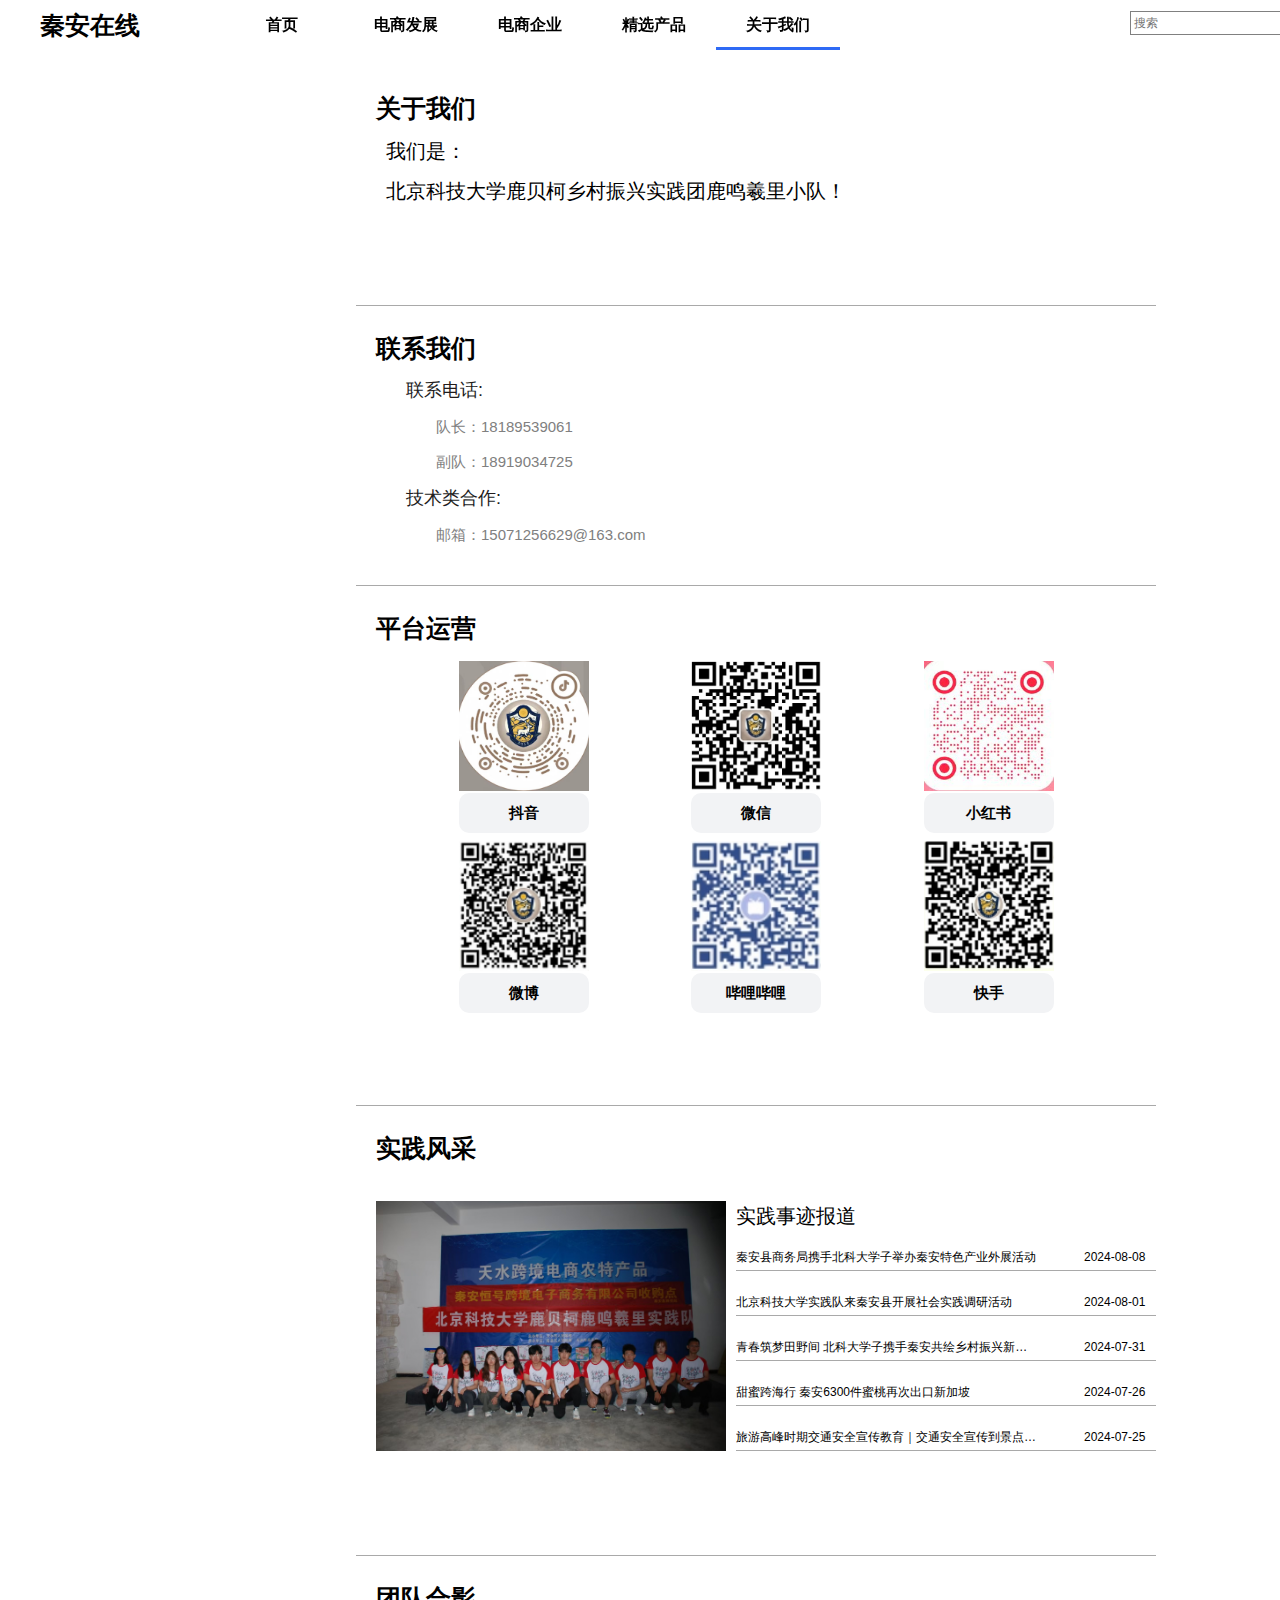
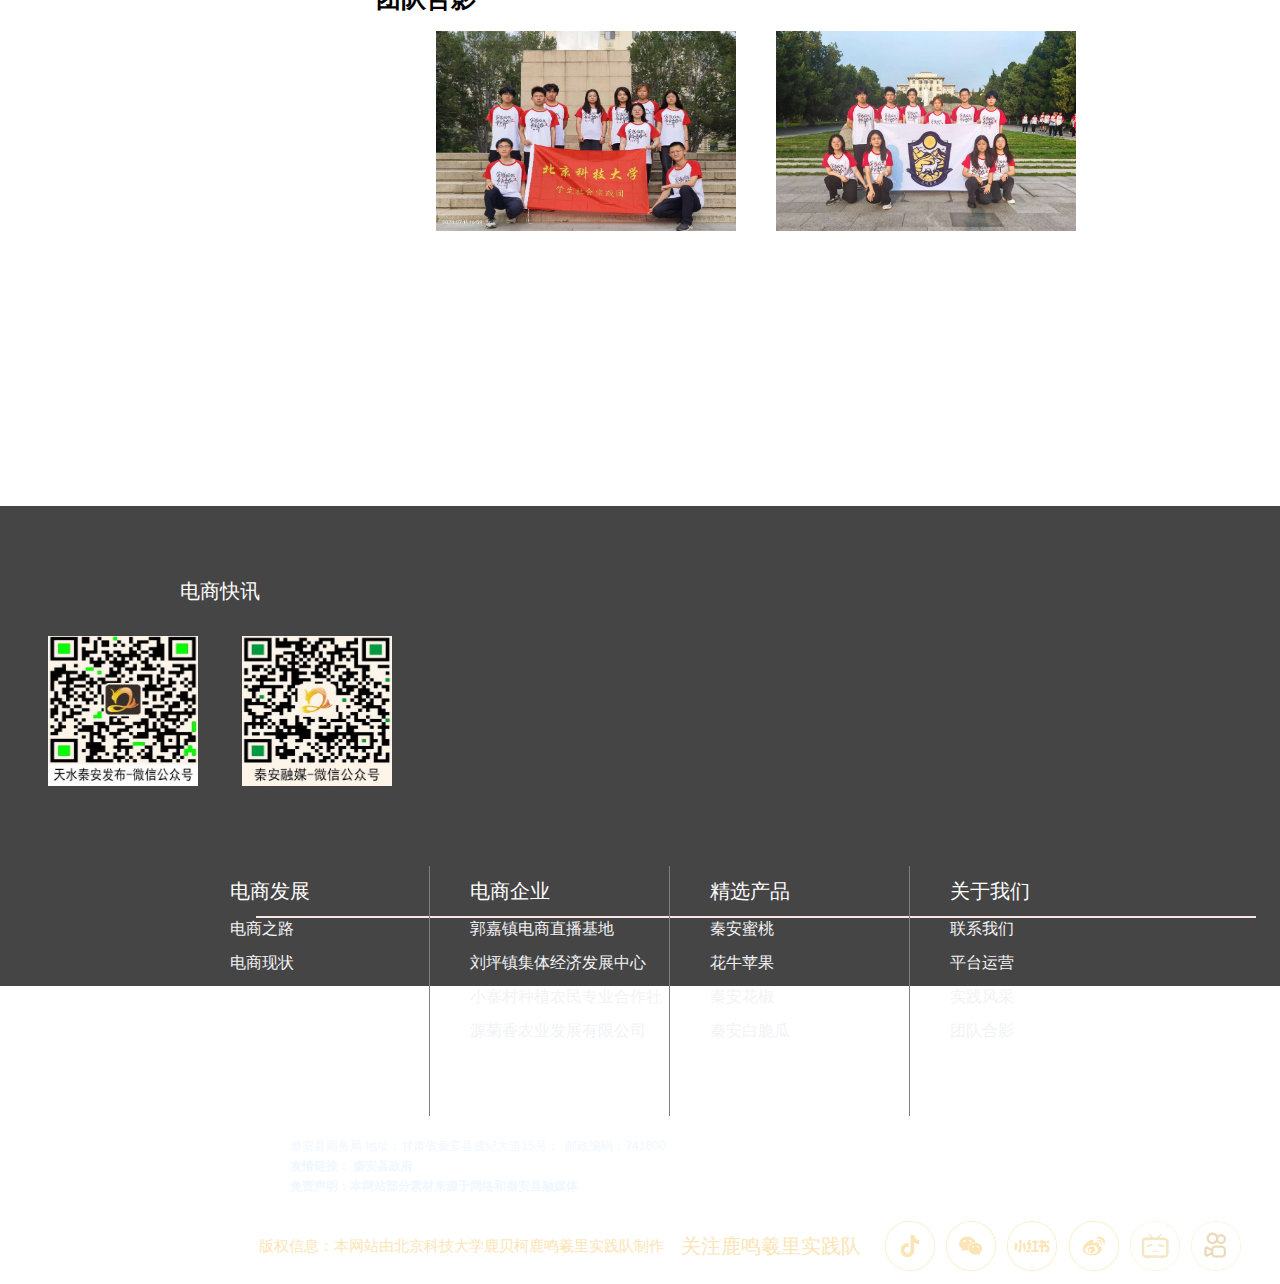
<file: contact-us.html>
<!DOCTYPE html>
<html lang="en">

<head>
    <meta charset="UTF-8">
    <meta name="viewport" content="width=device-width, initial-scale=1.0">
    <title>联系我们</title>
    <link rel="shortcut icon" href="favicon.ico" type="image/x-icon" />
    <link rel="stylesheet" href="./css/contact-us.css">
    <link rel="stylesheet" href="./css/style.css">


</head>

<body>
    <!-- 顶部导航栏 -->
    <div id="header" alt="顶部导航">
        <div id="mainnav">
            <h1>
                <!-- <a href="./brandstory.html"><img src="./images/logo-xiaozhai.png" alt="" width="76px" height="50px" style="float: left;margin-left: 40px;"></a> -->
            </h1>
            <div class="logn-info" style="float: left;font-size: 25px;color: black;line-height: 50px;margin-left: 40px;"><span style="font-weight: 600;">秦安在线</span><!--<span style="color: skyblue;font-family: 华文新魏;font-size: 28px;">优品</span>-->
            </div>
            <div id="mainnav_wenzi">
                <ul>
                    <li class="a1" ><a href="./index.html">首页</a></li>
                    <li class="a1"><a href="./e-commerce.html">电商发展</a>
                        <div class="dropdown-menu">
                            <ul>
                                <li><a href="./e-commerce.html">电商之路</a></li>
                                <li><a href="./e-commerce-current.html">电商现状</a></li>
                            </ul>
                        </div>
                    </li>
                    <li class="a1"><a href="./e-company.html">电商企业</a>
                        <!-- <div class="dropdown-menu">
                            <ul>
                                <li><a href="./sc-dadiwan.html">大地湾文化</a></li>
                                <li><a href="./sc-fuxi.html">伏羲文化</a></li>
                                <li><a href="./sc-yangshao.html">仰韶文化</a></li>
                                <li><a href="./sc-taohuahui.html">桃花会</a></li>
                            </ul>
                        </div> -->
                    </li>
                    <li class="a1"><a href="./goods.html">精选产品</a>
                        <div class="dropdown-menu">
                            <ul>
                                <li><a href="./goods.html">秦安蜜桃</a></li>
                                <li><a href="./goods-apple.html">花牛苹果</a></li>
                                <li><a href="./goods-pepper.html">秦安花椒</a></li>
                                <li><a href="./goods-p-cucumber.html">秦安白脆瓜</a></li>
                            </ul>
                        </div>
                    </li>
                    <li class="a1" style="border-bottom: 3px solid rgb(46, 106, 245);"><a href="./contact-us.html">关于我们</a></li>
                </ul>
            </div>
            <div id="mainnav_search">
                <form action="">
                    <input type="text" placeholder="&nbsp;搜索">
                    <button></button>
                </form>
            </div>
            <div id="miannav_language">
                <span></span>
                <a href="">中</a>
                <span>/</span>
                <a href="">English</a>
            </div>
        </div>


    </div>
    <!-- 主体内容 -->
     <div id="content">
        <div class="wrap">
            <div class="brief-introduce">
                <p style="font-size: 25px;margin-left: 20px;font-weight: 600;margin-top: 90px;">关于我们</p>
                <p style="margin-top: 20px;font-size: 20px;margin-bottom: 20px;margin-left: 30px;">我们是：</p>
                <p style="margin-top: 20px;font-size: 20px;margin-bottom: 20px;margin-left: 30px;">北京科技大学鹿贝柯乡村振兴实践团鹿鸣羲里小队！</p>
            </div>
            <div class="touch-us">
                <p style="font-size: 25px;margin-left: 20px;font-weight: 600;margin-top: 30px;">联系我们</p>
                <p style="color: rgb(34, 28, 28);font-size: 18px;margin-left: 50px;margin-top: 20px;">联系电话:</p>
                <p style="color: grey;font-size: 15px;margin-left: 80px;margin-top: 20px;">队长：18189539061</p>
                <p style="color: grey;font-size: 15px;margin-left: 80px;margin-top: 20px;">副队：18919034725</p>
                <p style="color: rgb(34, 28, 28);font-size: 18px;margin-left: 50px;margin-top: 20px;">技术类合作:</p>
                <p style="color: grey;font-size: 15px;margin-left: 80px;margin-top: 20px;">邮箱：15071256629@163.com</p>
            </div>
            <div class="operation">
                <p style="font-size: 25px;margin-left: 20px;font-weight: 600;margin-top: 30px;">平台运营</p>
                <div class="img-up">
                    <div class="img">
                        <img src="./images/l_douyin.jpg" alt="" width="130px" height="130px">
                        <div class="img-name">
                            <p style="font-size: 15px;"><strong>抖音</strong></p>
                        </div>
                    </div>
                    <div class="img">
                        <img src="./images/l_weixin.png" alt="" width="130px" height="130px">
                        <div class="img-name">
                            <p style="font-size: 15px;"><strong>微信</strong></p>
                        </div>
                    </div>
                    <div class="img">
                        <img src="./images/l_redbook.jpg" alt="" width="130px" height="130px">
                        <div class="img-name">
                            <p style="font-size: 15px;"><strong>小红书</strong></p>
                        </div>
                    </div>
                </div>
                <div class="img-down">
                    <div class="img">
                        <img src="./images/l_weibo.png" alt="" width="130px" height="130px">
                        <div class="img-name">
                            <p style="font-size: 15px;"><strong>微博</strong></p>
                        </div>
                    </div>
                    <div class="img">
                        <img src="./images/l_bilibili.png" alt="" width="130px" height="130px">
                        <div class="img-name">
                            <p style="font-size: 15px;"><strong>哔哩哔哩</strong></p>
                        </div>
                    </div>
                    <div class="img">
                        <img src="./images/l_kuaishou.png" alt="" width="130px" height="130px">
                        <div class="img-name">
                            <p style="font-size: 15px;"><strong>快手</strong></p>
                        </div>
                    </div>
                </div>
            </div>
            <div class="practise-show">
                <p style="font-size: 25px;margin-left: 20px;font-weight: 600;margin-top: 30px;">实践风采</p>
                <div class="img-slide">
                    <img src="./images/practise-show-img1.jpg" alt="" id="img" width="350px" height="250px">
                    <!-- <a href="javascript:;" class="prev"></a>
                    <a href="javascript:;" class="next"></a> -->
                </div>
                <div class="push">
                    <p style="margin-left: 10px;font-size: 20px;margin-top: 5px;">实践事迹报道</p>
                    <div class="news-content-item">
                        <a href="https://mp.weixin.qq.com/s/MC6wLMO1TANt2rLkWAJkTQ" target="_blank">
                            <div class="news-title">
                                <text>秦安县商务局携手北科大学子举办秦安特色产业外展活动</text>
                            </div> 
                            <div class="news-time" >2024-08-08</div>                                                  
                        </a>
                    </div>
                    <div class="news-content-item">
                        <a href="https://mp.weixin.qq.com/s/rikRYB1D_nd9T7BScl7vgA" target="_blank">
                            <div class="news-title">
                                <text>北京科技大学实践队来秦安县开展社会实践调研活动</text>
                            </div> 
                            <div class="news-time" >2024-08-01</div>                                                  
                        </a>
                    </div>
                    <div class="news-content-item">
                        <a href="https://m.tech.china.com/digi/digi/20240731/202407311555081.html" target="_blank">
                            <div class="news-title">
                                <text>青春筑梦田野间 北科大学子携手秦安共绘乡村振兴新画卷</text>
                            </div> 
                            <div class="news-time" >2024-07-31</div>                                                  
                        </a>
                    </div>
                    <div class="news-content-item">
                        <a href="https://www.qinan.gov.cn/info/10072/1123612.htm" target="_blank">
                            <div class="news-title">
                                <text>甜蜜跨海行 秦安6300件蜜桃再次出口新加坡</text>
                            </div> 
                            <div class="news-time" >2024-07-26</div>                                                  
                        </a>
                    </div>
                    <div class="news-content-item">
                        <a href="https://mp.weixin.qq.com/s/_4FqoNxeb30DheRPH7VUZA" target="_blank">
                            <div class="news-title">
                                <text>旅游高峰时期交通安全宣传教育｜交通安全宣传到景点 筑牢平安风“警”线</text>
                            </div> 
                            <div class="news-time" >2024-07-25</div>                                                  
                        </a>
                    </div>
                </div>
            </div>
            <div class="group-photo">
                <p style="font-size: 25px;margin-left: 20px;font-weight: 600;margin-top: 30px;">团队合影</p>
                <img src="./images/11.鹿鸣羲里小队图1.jpg" alt="" width="300px" height="200px" style="margin-left: 80px;margin-top: 20px;">
                <img src="./images/12.鹿鸣羲里小队图2.jpg" alt="" width="300px" height="200px" style="margin-right: 80px;float: right;margin-top: 20px;">
            </div>
        </div>
     </div>
    <!-- 网站底部           版权信息 -->
    <div id="footer">
        <div class="footer-up">
            <div class="left-media">
                <div class="media-info">
                    <p>电商快讯</p>
                </div>
                <div class="media-info-iqcode">
                    <img src="./images/footer-media-tianshui.jpg" alt="" width="150px" height="150px">
                    <img src="./images/footer-media-qinan.jpg" alt="" width="150px" height="150px">
                </div>
            </div>
            <div class="footer-up-right">
                <div class="right-info-list">
                    <div class="footer-detail">
                        <p style="font-size: 20px;margin-top: 15px;color: white;">电商发展</p>
                        <p style="margin-top: 20px;font-size: 16px;color: #f2f3f5;">电商之路</p>
                        <p style="margin-top: 18px;font-size: 16px;color: #f2f3f5;">电商现状</p>
                    </div>
                    <div class="footer-detail">
                        <p style="font-size: 20px;margin-top: 15px;color: white;">电商企业</p>
                        <p style="margin-top: 20px;font-size: 16px;color: #f2f3f5;">郭嘉镇电商直播基地</p>
                        <p style="margin-top: 18px;font-size: 16px;color: #f2f3f5;">刘坪镇集体经济发展中心</p>
                        <p style="margin-top: 18px;font-size: 16px;color: #f2f3f5;">小寨村种植农民专业合作社</p>
                        <p style="margin-top: 18px;font-size: 16px;color: #f2f3f5;">源菊香农业发展有限公司</p>
                    </div>
                    <div class="footer-detail">
                        <p style="font-size: 20px;margin-top: 15px;color: white;">精选产品</p>
                        <p style="margin-top: 20px;font-size: 16px;color: #f2f3f5;">秦安蜜桃</p>
                        <p style="margin-top: 18px;font-size: 16px;color: #f2f3f5;">花牛苹果</p>
                        <p style="margin-top: 18px;font-size: 16px;color: #f2f3f5;">秦安花椒</p>
                        <p style="margin-top: 18px;font-size: 16px;color: #f2f3f5;">秦安白脆瓜</p>
                    </div>
                    <div class="footer-detail" style="border: 0;">
                        <p style="font-size: 20px;margin-top: 15px;color: white;">关于我们</p>
                        <p style="margin-top: 20px;font-size: 16px;color: #f2f3f5;">联系我们</p>
                        <p style="margin-top: 18px;font-size: 16px;color: #f2f3f5;">平台运营</p>
                        <p style="margin-top: 18px;font-size: 16px;color: #f2f3f5;">实践风采</p>
                        <p style="margin-top: 18px;font-size: 16px;color: #f2f3f5;">团队合影</p>
                    </div>
                </div>
                <div class="center-company-info-txt">
                    <p style="line-height: 20px;"><span
                            style="color: aliceblue;">秦安县商务局&nbsp;地址：甘肃省秦安县成纪大道15号；&nbsp;&nbsp;邮政编码：741600</span></p>
                    <strong> <span style="color: aliceblue;line-height: 20px;"> 友情链接：</span></strong>
                    <a href="http://www.qinan.gov.cn" target="_blank"
                        style="color: aliceblue;"><strong><span>秦安县政府</span></strong></a>

                    <p style="color: aliceblue;font-weight: 600;line-height: 20px;">免责声明：本网站部分素材来源于网络和秦安县融媒体</p>
                </div>
            </div>
        
        </div>
        <div class="footer-down">
            <div class="center-copyright-info">
                <div class="teamname">
                    <span>版权信息：本网站由北京科技大学鹿贝柯鹿鸣羲里实践队制作</span>
                </div>
                <div class="focus">
                    <span>关注鹿鸣羲里实践队</span>
                </div>
                <div class="team-iqcode">
                    <div class="item">
                        <div class="icon1">
                            <div id="code-box1">
                            </div>
                        </div>
                    </div>
                    <div class="item">
                        <div class="icon2">
                            <div id="code-box2">
                            </div>
                        </div>

                    </div>
                    <div class="item">
                        <div class="icon3">
                            <div id="code-box3">
                            </div>
                        </div>

                    </div>
                    <div class="item">
                        <div class="icon4">
                            <div id="code-box4">
                            </div>
                        </div>

                    </div>
                    <div class="item">
                        <div class="icon5">
                            <div id="code-box5">
                            </div>
                        </div>

                    </div>
                    <div class="item">
                        <div class="icon6">
                            <div id="code-box6">
                            </div>
                        </div>
                    </div>
                </div>
            </div>
        </div>
    </div>
    <script src="./js/renderer.js"></script>
    <script src="./js/test.js"></script>
    <script src="./js/index.js"></script>
</body>

</html>
</file>
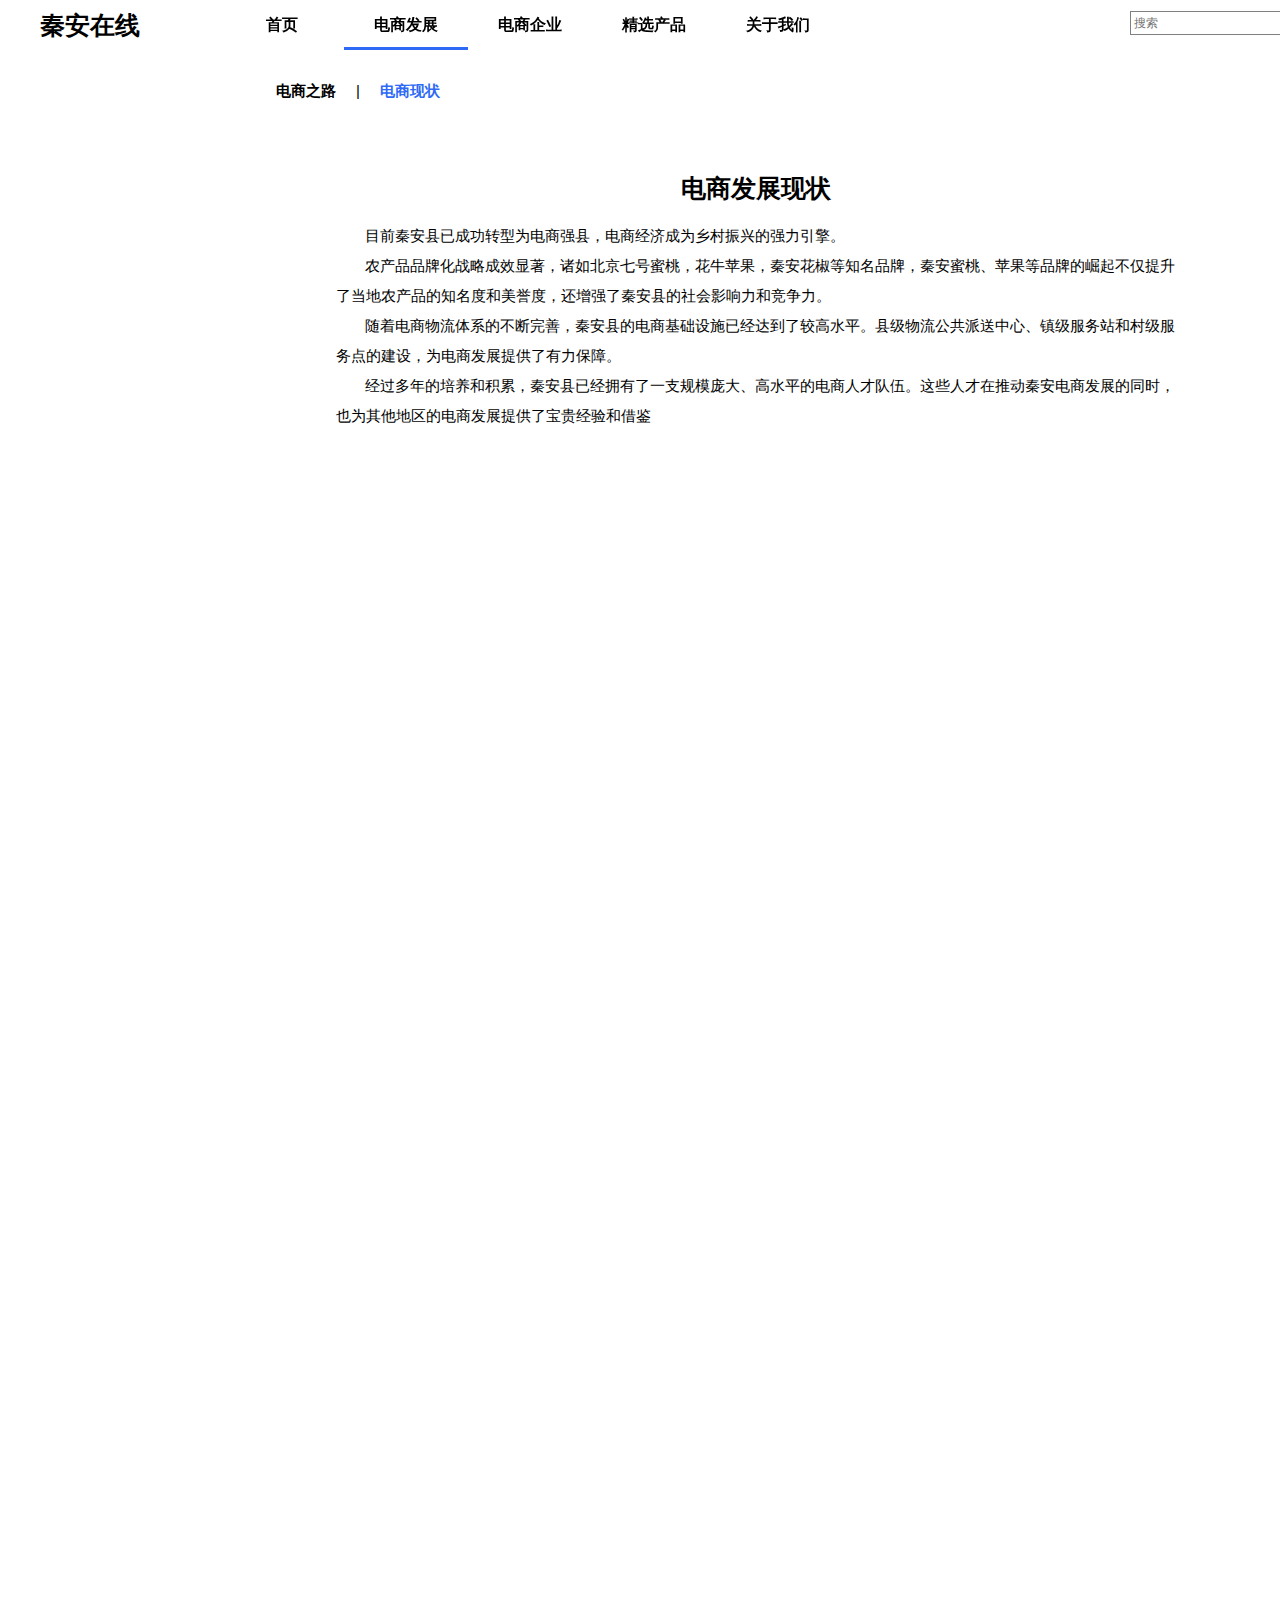
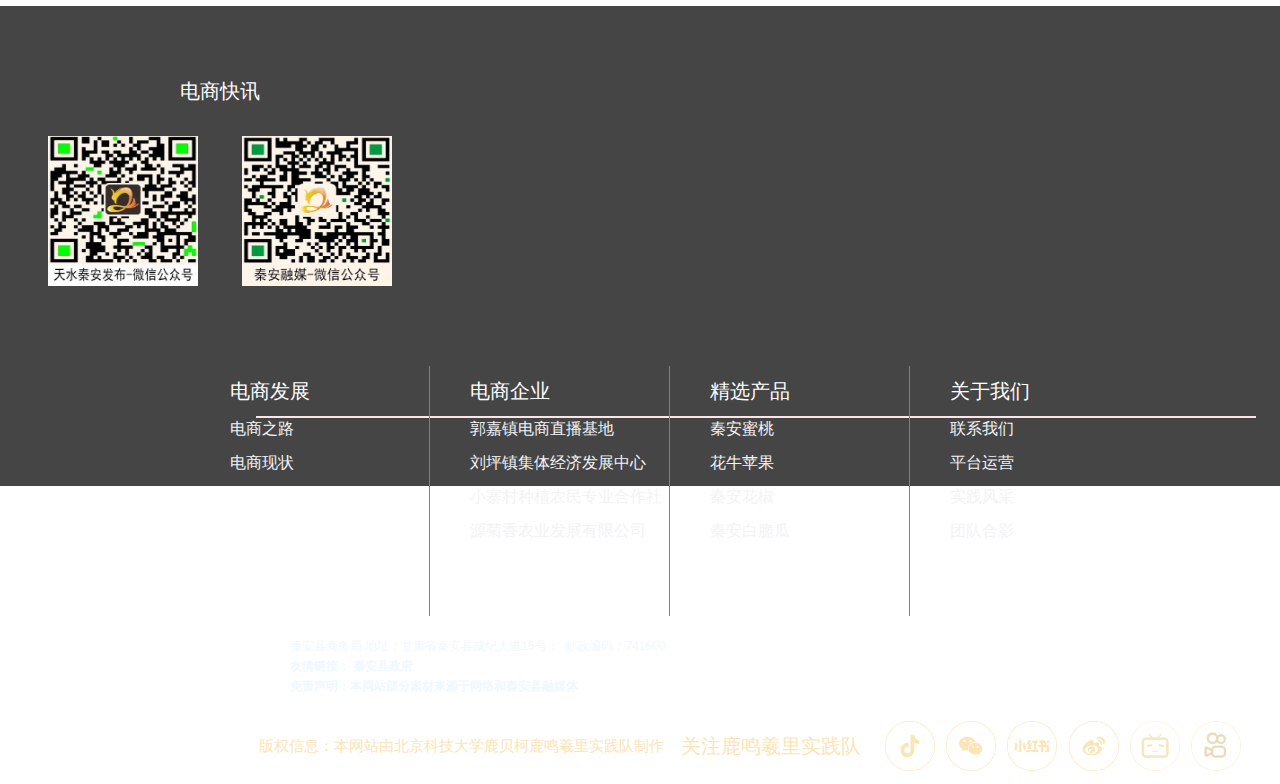
<file: e-commerce-current.html>
<!DOCTYPE html>
<html lang="en">
<head>
    <meta charset="UTF-8">
    <meta name="viewport" content="width=device-width, initial-scale=1.0">
    <title>电商现状</title>
    <link rel="shortcut icon" href="favicon.ico" type="image/x-icon" />
    <link rel="stylesheet" href="./css/style.css">
    <link rel="stylesheet" href="./css/e-commerce-current.css">
</head>
<body>
    <!-- 顶部导航栏 -->
    <div id="header" alt="顶部导航">
        <div id="mainnav">
            <h1>
                <!-- <a href="./brandstory.html"><img src="./images/logo-xiaozhai.png" alt="" width="76px" height="50px" style="float: left;margin-left: 40px;"></a> -->
            </h1>
            <div class="logn-info" style="float: left;font-size: 25px;color: black;line-height: 50px;margin-left: 40px;"><span style="font-weight: 600;">秦安在线</span><!--<span style="color: skyblue;font-family: 华文新魏;font-size: 28px;">优品</span>-->
            </div>
            <div id="mainnav_wenzi">
                <ul>
                    <li class="a1" ><a href="./index.html">首页</a></li>
                    <li class="a1" style="border-bottom: 3px solid rgb(46, 106, 245);"><a href="./e-commerce.html">电商发展</a>
                        <div class="dropdown-menu">
                            <ul>
                                <li><a href="./e-commerce.html">电商之路</a></li>
                                <li style="border-bottom: 3px solid rgb(46, 106, 245);"><a href="./e-commerce-current.html">电商现状</a></li>
                            </ul>
                        </div>
                    </li>
                    <li class="a1"><a href="./e-company.html">电商企业</a>
                        <!-- <div class="dropdown-menu">
                            <ul>
                                <li><a href="./sc-dadiwan.html">大地湾文化</a></li>
                                <li><a href="./sc-fuxi.html">伏羲文化</a></li>
                                <li><a href="./sc-yangshao.html">仰韶文化</a></li>
                                <li><a href="./sc-taohuahui.html">桃花会</a></li>
                            </ul>
                        </div> -->
                    </li>
                    <li class="a1"><a href="./goods.html">精选产品</a>
                        <div class="dropdown-menu">
                            <ul>
                                <li><a href="./goods.html">秦安蜜桃</a></li>
                                <li><a href="./goods-apple.html">花牛苹果</a></li>
                                <li><a href="./goods-pepper.html">秦安花椒</a></li>
                                <li><a href="./goods-p-cucumber.html">秦安白脆瓜</a></li>
                            </ul>
                        </div>
                    </li>
                    <li class="a1"><a href="./contact-us.html">关于我们</a></li>
                </ul>
            </div>
            <div id="mainnav_search">
                <form action="">
                    <input type="text" placeholder="&nbsp;搜索">
                    <button></button>
                </form>
            </div>
            <div id="miannav_language">
                <span></span>
                <a href="">中</a>
                <span>/</span>
                <a href="">English</a>
            </div>
        </div>


    </div>
        <!-- 主体部分 -->
        <div id="content">
            <div class="wrap">
                <div class="content-nav">
                    <a href="./e-commerce.html"><span style="font-weight:600;">电商之路</span></a>
                    <span>|</span>
                    <a href="./e-commerce-current.html"><span style="font-weight:600;color: rgb(46, 106, 245);">电商现状</span></a>
                </div>
                <div class="detail">
                    <!-- <img src="./images/brandstory_wish_img1.jpg" alt=""> -->
                   <p style="font-size: 25px;margin: 50px auto 20px;font-weight: 800;">电商发展现状</p>
                    <p style="font-size: 15px;text-align: left;margin: 0 80px;line-height: 30px;">&nbsp;&nbsp;&nbsp;&nbsp;&nbsp;&nbsp;&nbsp;目前秦安县已成功转型为电商强县，电商经济成为乡村振兴的强力引擎。</p>
                    <p style="font-size: 15px;text-align: left;margin: 0 80px;line-height: 30px;">&nbsp;&nbsp;&nbsp;&nbsp;&nbsp;&nbsp;&nbsp;农产品品牌化战略成效显著，诸如北京七号蜜桃，花牛苹果，秦安花椒等知名品牌，秦安蜜桃、苹果等品牌的崛起不仅提升了当地农产品的知名度和美誉度，还增强了秦安县的社会影响力和竞争力。</p>
                    <p style="font-size: 15px;text-align: left;margin: 0 80px;line-height: 30px;">&nbsp;&nbsp;&nbsp;&nbsp;&nbsp;&nbsp;&nbsp;随着电商物流体系的不断完善，秦安县的电商基础设施已经达到了较高水平。县级物流公共派送中心、镇级服务站和村级服务点的建设，为电商发展提供了有力保障。</p>
                    <p style="font-size: 15px;text-align: left;margin: 0 80px;line-height: 30px;">&nbsp;&nbsp;&nbsp;&nbsp;&nbsp;&nbsp;&nbsp;经过多年的培养和积累，秦安县已经拥有了一支规模庞大、高水平的电商人才队伍。这些人才在推动秦安电商发展的同时，也为其他地区的电商发展提供了宝贵经验和借鉴</p>
                </div>
            </div>
        </div>
        <!-- 网站底部           版权信息 -->
        <div id="footer">
            <div class="footer-up">
                <div class="left-media">
                    <div class="media-info">
                        <p>电商快讯</p>
                    </div>
                    <div class="media-info-iqcode">
                        <img src="./images/footer-media-tianshui.jpg" alt="" width="150px" height="150px">
                        <img src="./images/footer-media-qinan.jpg" alt="" width="150px" height="150px">
                    </div>
                </div>
                <div class="footer-up-right">
                    <div class="right-info-list">
                        <div class="footer-detail">
                            <p style="font-size: 20px;margin-top: 15px;color: white;">电商发展</p>
                            <p style="margin-top: 20px;font-size: 16px;color: #f2f3f5;">电商之路</p>
                            <p style="margin-top: 18px;font-size: 16px;color: #f2f3f5;">电商现状</p>
                        </div>
                        <div class="footer-detail">
                            <p style="font-size: 20px;margin-top: 15px;color: white;">电商企业</p>
                            <p style="margin-top: 20px;font-size: 16px;color: #f2f3f5;">郭嘉镇电商直播基地</p>
                            <p style="margin-top: 18px;font-size: 16px;color: #f2f3f5;">刘坪镇集体经济发展中心</p>
                            <p style="margin-top: 18px;font-size: 16px;color: #f2f3f5;">小寨村种植农民专业合作社</p>
                            <p style="margin-top: 18px;font-size: 16px;color: #f2f3f5;">源菊香农业发展有限公司</p>
                        </div>
                        <div class="footer-detail">
                            <p style="font-size: 20px;margin-top: 15px;color: white;">精选产品</p>
                            <p style="margin-top: 20px;font-size: 16px;color: #f2f3f5;">秦安蜜桃</p>
                            <p style="margin-top: 18px;font-size: 16px;color: #f2f3f5;">花牛苹果</p>
                            <p style="margin-top: 18px;font-size: 16px;color: #f2f3f5;">秦安花椒</p>
                            <p style="margin-top: 18px;font-size: 16px;color: #f2f3f5;">秦安白脆瓜</p>
                        </div>
                        <div class="footer-detail" style="border: 0;">
                            <p style="font-size: 20px;margin-top: 15px;color: white;">关于我们</p>
                            <p style="margin-top: 20px;font-size: 16px;color: #f2f3f5;">联系我们</p>
                            <p style="margin-top: 18px;font-size: 16px;color: #f2f3f5;">平台运营</p>
                            <p style="margin-top: 18px;font-size: 16px;color: #f2f3f5;">实践风采</p>
                            <p style="margin-top: 18px;font-size: 16px;color: #f2f3f5;">团队合影</p>
                        </div>
                    </div>
                    <div class="center-company-info-txt">
                        <p style="line-height: 20px;"><span
                                style="color: aliceblue;">秦安县商务局&nbsp;地址：甘肃省秦安县成纪大道15号；&nbsp;&nbsp;邮政编码：741600</span></p>
                        <strong> <span style="color: aliceblue;line-height: 20px;"> 友情链接：</span></strong>
                        <a href="http://www.qinan.gov.cn" target="_blank"
                            style="color: aliceblue;"><strong><span>秦安县政府</span></strong></a>
    
                        <p style="color: aliceblue;font-weight: 600;line-height: 20px;">免责声明：本网站部分素材来源于网络和秦安县融媒体</p>
                    </div>
                </div>
            
            </div>
            <div class="footer-down">
                <div class="center-copyright-info">
                    <div class="teamname">
                        <span>版权信息：本网站由北京科技大学鹿贝柯鹿鸣羲里实践队制作</span>
                    </div>
                    <div class="focus">
                        <span>关注鹿鸣羲里实践队</span>
                    </div>
                    <div class="team-iqcode">
                        <div class="item">
                            <div class="icon1">
                                <div id="code-box1">
                                </div>
                            </div>
                        </div>
                        <div class="item">
                            <div class="icon2">
                                <div id="code-box2">
                                </div>
                            </div>
    
                        </div>
                        <div class="item">
                            <div class="icon3">
                                <div id="code-box3">
                                </div>
                            </div>
    
                        </div>
                        <div class="item">
                            <div class="icon4">
                                <div id="code-box4">
                                </div>
                            </div>
    
                        </div>
                        <div class="item">
                            <div class="icon5">
                                <div id="code-box5">
                                </div>
                            </div>
    
                        </div>
                        <div class="item">
                            <div class="icon6">
                                <div id="code-box6">
                                </div>
                            </div>
                        </div>
                    </div>
                </div>
            </div>
        </div>
</body>
</html>
</file>
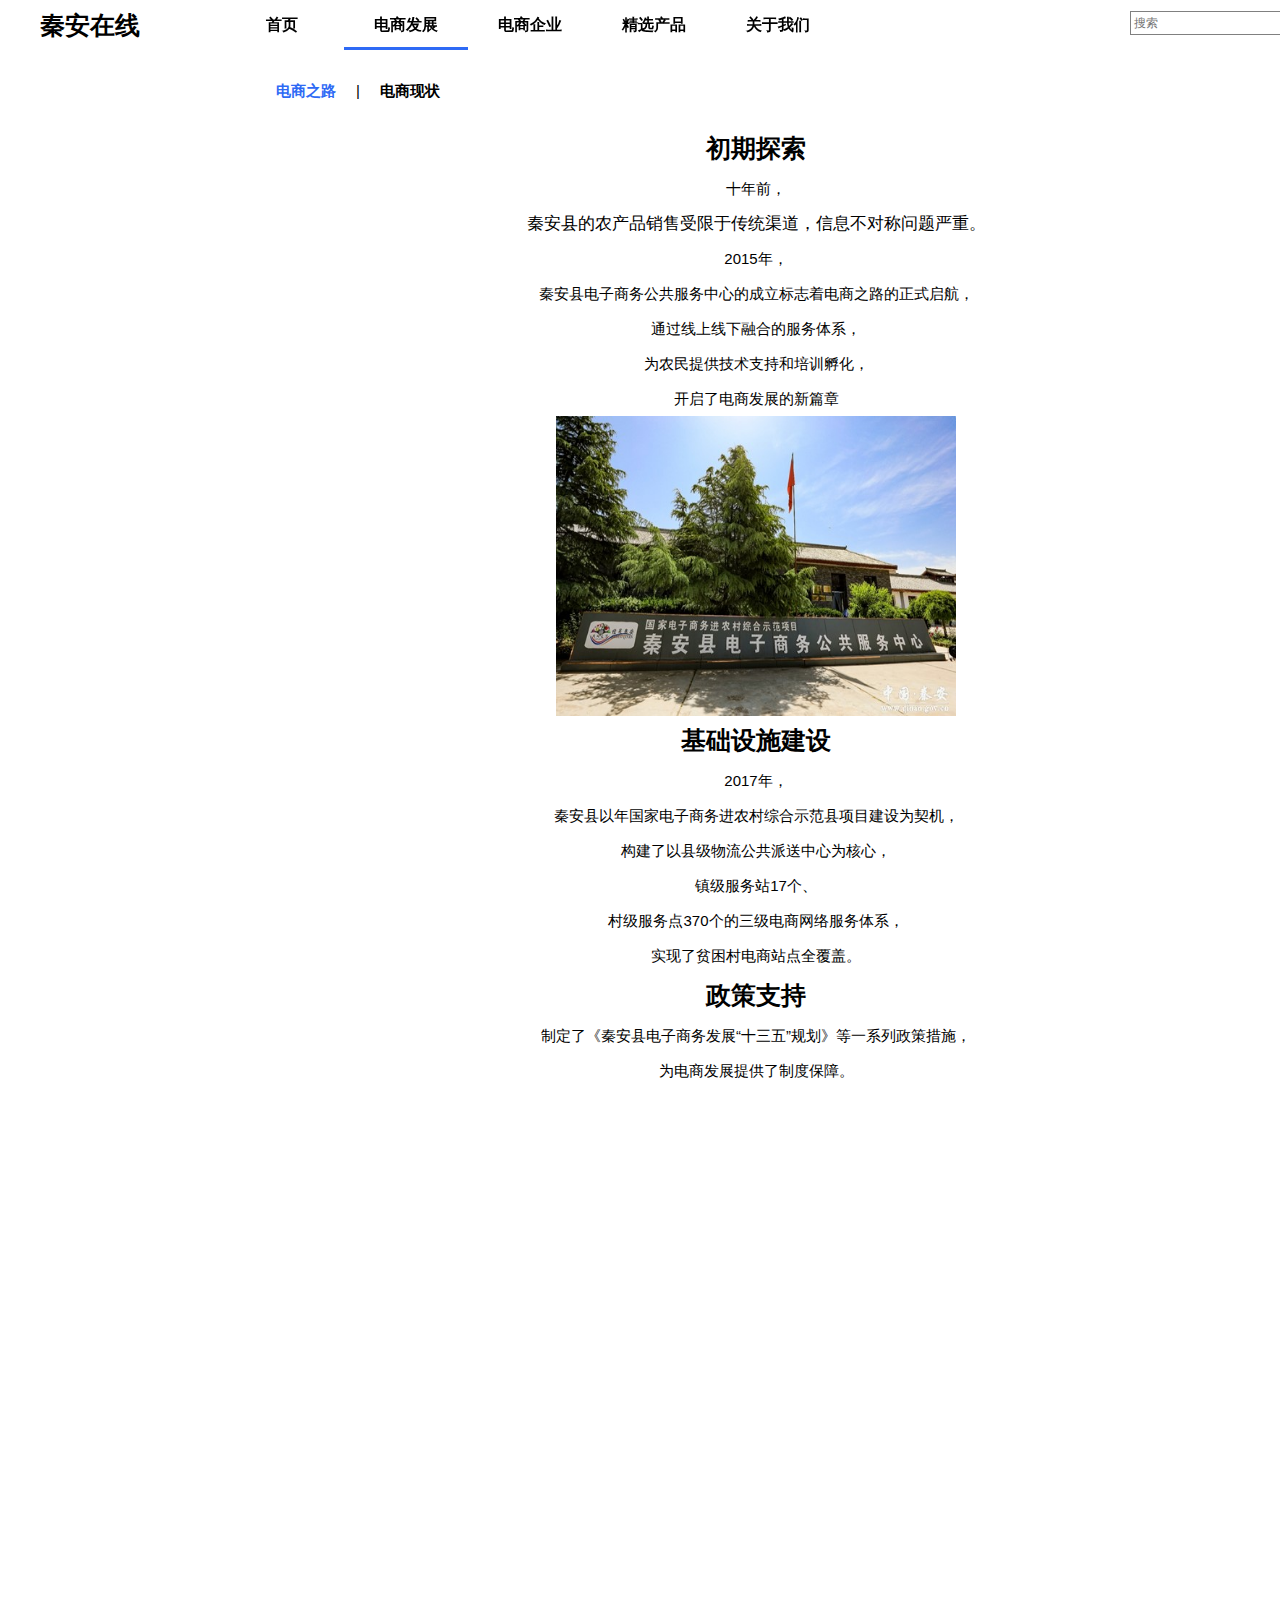
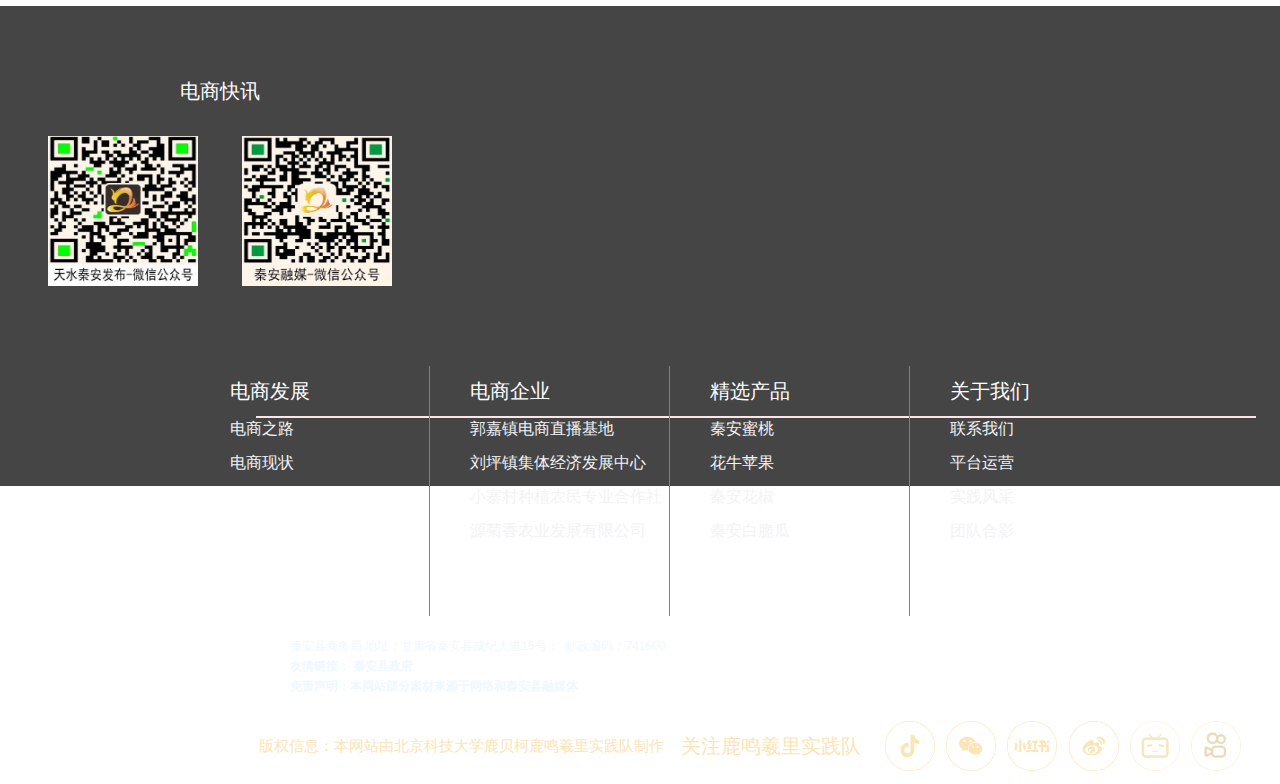
<file: e-commerce.html>
<!DOCTYPE html>
<html lang="en">
<head>
    <meta charset="UTF-8">
    <meta name="viewport" content="width=device-width, initial-scale=1.0">
    <title>电商之路</title>
    <link rel="shortcut icon" href="favicon.ico" type="image/x-icon" />
    <link rel="stylesheet" href="./css/style.css">
    <link rel="stylesheet" href="./css/e-commerce.css">
</head>
<body>
    <!-- 顶部导航栏 -->
    <div id="header" alt="顶部导航">
        <div id="mainnav">
            <h1>
                <!-- <a href="./brandstory.html"><img src="./images/logo-xiaozhai.png" alt="" width="76px" height="50px" style="float: left;margin-left: 40px;"></a> -->
            </h1>
            <div class="logn-info" style="float: left;font-size: 25px;color: black;line-height: 50px;margin-left: 40px;"><span style="font-weight: 600;">秦安在线</span><!--<span style="color: skyblue;font-family: 华文新魏;font-size: 28px;">优品</span>-->
            </div>
            <div id="mainnav_wenzi">
                <ul>
                    <li class="a1" ><a href="./index.html">首页</a></li>
                    <li class="a1" style="border-bottom: 3px solid rgb(46, 106, 245);"><a href="./e-commerce.html">电商发展</a>
                        <div class="dropdown-menu">
                            <ul>
                                <li style="border-bottom: 3px solid rgb(46, 106, 245);"><a href="./e-commerce.html">电商之路</a></li>
                                <li><a href="./e-commerce-current.html">电商现状</a></li>
                            </ul>
                        </div>
                    </li>
                    <li class="a1"><a href="./e-company.html">电商企业</a>
                        <!-- <div class="dropdown-menu">
                            <ul>
                                <li><a href="./sc-dadiwan.html">大地湾文化</a></li>
                                <li><a href="./sc-fuxi.html">伏羲文化</a></li>
                                <li><a href="./sc-yangshao.html">仰韶文化</a></li>
                                <li><a href="./sc-taohuahui.html">桃花会</a></li>
                            </ul>
                        </div> -->
                    </li>
                    <li class="a1"><a href="./goods.html">精选产品</a>
                        <div class="dropdown-menu">
                            <ul>
                                <li><a href="./goods.html">秦安蜜桃</a></li>
                                <li><a href="./goods-apple.html">花牛苹果</a></li>
                                <li><a href="./goods-pepper.html">秦安花椒</a></li>
                                <li><a href="./goods-p-cucumber.html">秦安白脆瓜</a></li>
                            </ul>
                        </div>
                    </li>
                    <li class="a1"><a href="./contact-us.html">关于我们</a></li>
                </ul>
            </div>
            <div id="mainnav_search">
                <form action="">
                    <input type="text" placeholder="&nbsp;搜索">
                    <button></button>
                </form>
            </div>
            <div id="miannav_language">
                <span></span>
                <a href="">中</a>
                <span>/</span>
                <a href="">English</a>
            </div>
        </div>


    </div>
        <!-- 主体部分 -->
        <div id="content">
            <div class="wrap">
                <div class="content-nav">
                    <a href="./e-commerce.html"><span style="font-weight:600;color: rgb(46, 106, 245);">电商之路</span></a>
                    <span>|</span>
                    <a href="./e-commerce-current.html"><span style="font-weight:600;">电商现状</span></a>
                </div>
                <div class="detail">
                    <p style="text-align: center;padding: 0 200px;line-height:45px;;font-size: 25px;font-weight: 800;">初期探索</p>
                    <p style="text-align: center;padding: 0 200px;line-height:35px;font-size: 15px;">十年前，</p>
                    <p style="text-align: center;padding: 0 200px;line-height:35px;font-size: 17px;">秦安县的农产品销售受限于传统渠道，信息不对称问题严重。</p>
                    <p style="text-align: center;padding: 0 200px;line-height:35px;font-size: 15px;">2015年，</p>
                    <p style="text-align: center;padding: 0 200px;line-height:35px;font-size: 15px;">秦安县电子商务公共服务中心的成立标志着电商之路的正式启航，</p>
                    <p style="text-align: center;padding: 0 200px;line-height:35px;font-size: 15px;">通过线上线下融合的服务体系，</p>
                    <p style="text-align: center;padding: 0 200px;line-height:35px;font-size: 15px;">为农民提供技术支持和培训孵化，</p>
                    <p style="text-align: center;padding: 0 200px;line-height:35px;font-size: 15px;">开启了电商发展的新篇章</p>
                    <img src="./images/e-commerce-img1.jpg" alt="">
                    <p style="text-align: center;padding: 0 200px;line-height:45px;;font-size: 25px;font-weight: 800;">基础设施建设</p>
                    <p style="text-align: center;padding: 0 200px;line-height:35px;font-size: 15px;">2017年，</p>
                    <p style="text-align: center;padding: 0 200px;line-height:35px;font-size: 15px;">秦安县以年国家电子商务进农村综合示范县项目建设为契机，</p>
                    <p style="text-align: center;padding: 0 200px;line-height:35px;font-size: 15px;">构建了以县级物流公共派送中心为核心，</p>
                    <p style="text-align: center;padding: 0 200px;line-height:35px;font-size: 15px;">镇级服务站17个、</p>
                    <p style="text-align: center;padding: 0 200px;line-height:35px;font-size: 15px;">村级服务点370个的三级电商网络服务体系，</p>
                    <p style="text-align: center;padding: 0 200px;line-height:35px;font-size: 15px;">实现了贫困村电商站点全覆盖。</p>

                    <p style="text-align: center;padding: 0 200px;line-height:45px;;font-size: 25px;font-weight: 800;">政策支持</p>
                    <p style="text-align: center;padding: 0 200px;line-height:35px;font-size: 15px;">制定了《秦安县电子商务发展“十三五”规划》等一系列政策措施，</p>
                    <p style="text-align: center;padding: 0 200px;line-height:35px;font-size: 15px;">为电商发展提供了制度保障。</p>

















                    <!-- <p style="text-align: center;padding: 0 200px;line-height:35px;">这些水果不仅口感鲜美，</p>
                    <p style="text-align: center;padding: 0 200px;line-height:35px;">更承载着小寨村人对自然和土地的深厚情感。</p>
                    <img src="./images/brandstory_img2.png" alt="">
                    <p style="text-align: center;padding: 0 200px;line-height:35px;text-align: left;">&nbsp;&nbsp;&nbsp;&nbsp;&nbsp;&nbsp;&nbsp;小寨优品电商助农收购站不仅是一个物流中心，更是连接农民与市场的桥梁。我们希望通过现代化的电商手段，提高小寨村农产品的市场竞争力，同时确保消费者能够享受到新鲜、健康、无污染的自然美味。通过这种方式，小寨优品不仅助力小寨村的经济发展，也为推动农业现代化和乡村振兴贡献力量。</p> -->

                </div>
            </div>
        </div>
        <!-- 网站底部           版权信息 -->
        <div id="footer">
            <div class="footer-up">
                <div class="left-media">
                    <div class="media-info">
                        <p>电商快讯</p>
                    </div>
                    <div class="media-info-iqcode">
                        <img src="./images/footer-media-tianshui.jpg" alt="" width="150px" height="150px">
                        <img src="./images/footer-media-qinan.jpg" alt="" width="150px" height="150px">
                    </div>
                </div>
                <div class="footer-up-right">
                    <div class="right-info-list">
                        <div class="footer-detail">
                            <p style="font-size: 20px;margin-top: 15px;color: white;">电商发展</p>
                            <p style="margin-top: 20px;font-size: 16px;color: #f2f3f5;">电商之路</p>
                            <p style="margin-top: 18px;font-size: 16px;color: #f2f3f5;">电商现状</p>
                        </div>
                        <div class="footer-detail">
                            <p style="font-size: 20px;margin-top: 15px;color: white;">电商企业</p>
                            <p style="margin-top: 20px;font-size: 16px;color: #f2f3f5;">郭嘉镇电商直播基地</p>
                            <p style="margin-top: 18px;font-size: 16px;color: #f2f3f5;">刘坪镇集体经济发展中心</p>
                            <p style="margin-top: 18px;font-size: 16px;color: #f2f3f5;">小寨村种植农民专业合作社</p>
                            <p style="margin-top: 18px;font-size: 16px;color: #f2f3f5;">源菊香农业发展有限公司</p>
                        </div>
                        <div class="footer-detail">
                            <p style="font-size: 20px;margin-top: 15px;color: white;">精选产品</p>
                            <p style="margin-top: 20px;font-size: 16px;color: #f2f3f5;">秦安蜜桃</p>
                            <p style="margin-top: 18px;font-size: 16px;color: #f2f3f5;">花牛苹果</p>
                            <p style="margin-top: 18px;font-size: 16px;color: #f2f3f5;">秦安花椒</p>
                            <p style="margin-top: 18px;font-size: 16px;color: #f2f3f5;">秦安白脆瓜</p>
                        </div>
                        <div class="footer-detail" style="border: 0;">
                            <p style="font-size: 20px;margin-top: 15px;color: white;">关于我们</p>
                            <p style="margin-top: 20px;font-size: 16px;color: #f2f3f5;">联系我们</p>
                            <p style="margin-top: 18px;font-size: 16px;color: #f2f3f5;">平台运营</p>
                            <p style="margin-top: 18px;font-size: 16px;color: #f2f3f5;">实践风采</p>
                            <p style="margin-top: 18px;font-size: 16px;color: #f2f3f5;">团队合影</p>
                        </div>
                    </div>
                    <div class="center-company-info-txt">
                        <p style="line-height: 20px;"><span
                                style="color: aliceblue;">秦安县商务局&nbsp;地址：甘肃省秦安县成纪大道15号；&nbsp;&nbsp;邮政编码：741600</span></p>
                        <strong> <span style="color: aliceblue;line-height: 20px;"> 友情链接：</span></strong>
                        <a href="http://www.qinan.gov.cn" target="_blank"
                            style="color: aliceblue;"><strong><span>秦安县政府</span></strong></a>
    
                        <p style="color: aliceblue;font-weight: 600;line-height: 20px;">免责声明：本网站部分素材来源于网络和秦安县融媒体</p>
                    </div>
                </div>
            
            </div>
            <div class="footer-down">
                <div class="center-copyright-info">
                    <div class="teamname">
                        <span>版权信息：本网站由北京科技大学鹿贝柯鹿鸣羲里实践队制作</span>
                    </div>
                    <div class="focus">
                        <span>关注鹿鸣羲里实践队</span>
                    </div>
                    <div class="team-iqcode">
                        <div class="item">
                            <div class="icon1">
                                <div id="code-box1">
                                </div>
                            </div>
                        </div>
                        <div class="item">
                            <div class="icon2">
                                <div id="code-box2">
                                </div>
                            </div>
    
                        </div>
                        <div class="item">
                            <div class="icon3">
                                <div id="code-box3">
                                </div>
                            </div>
    
                        </div>
                        <div class="item">
                            <div class="icon4">
                                <div id="code-box4">
                                </div>
                            </div>
    
                        </div>
                        <div class="item">
                            <div class="icon5">
                                <div id="code-box5">
                                </div>
                            </div>
    
                        </div>
                        <div class="item">
                            <div class="icon6">
                                <div id="code-box6">
                                </div>
                            </div>
                        </div>
                    </div>
                </div>
            </div>
        </div>
</body>
</html>
</file>
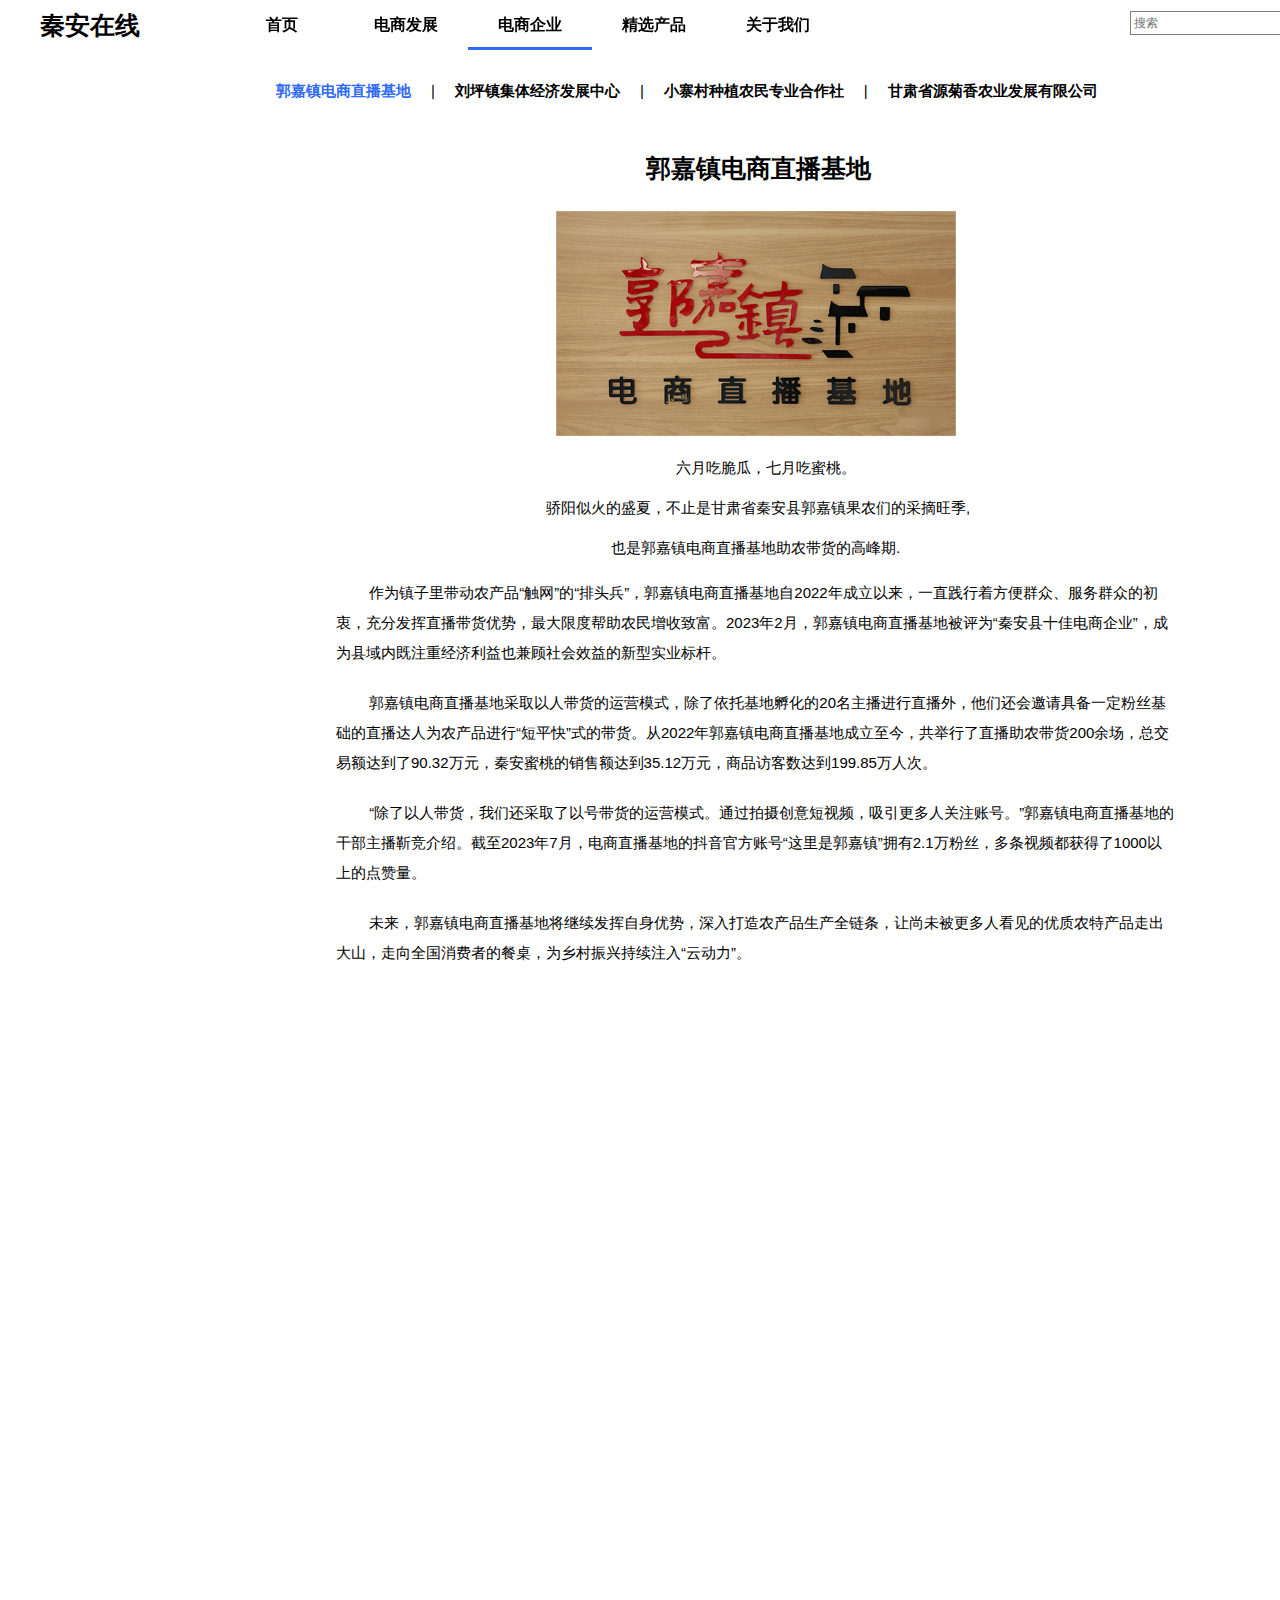
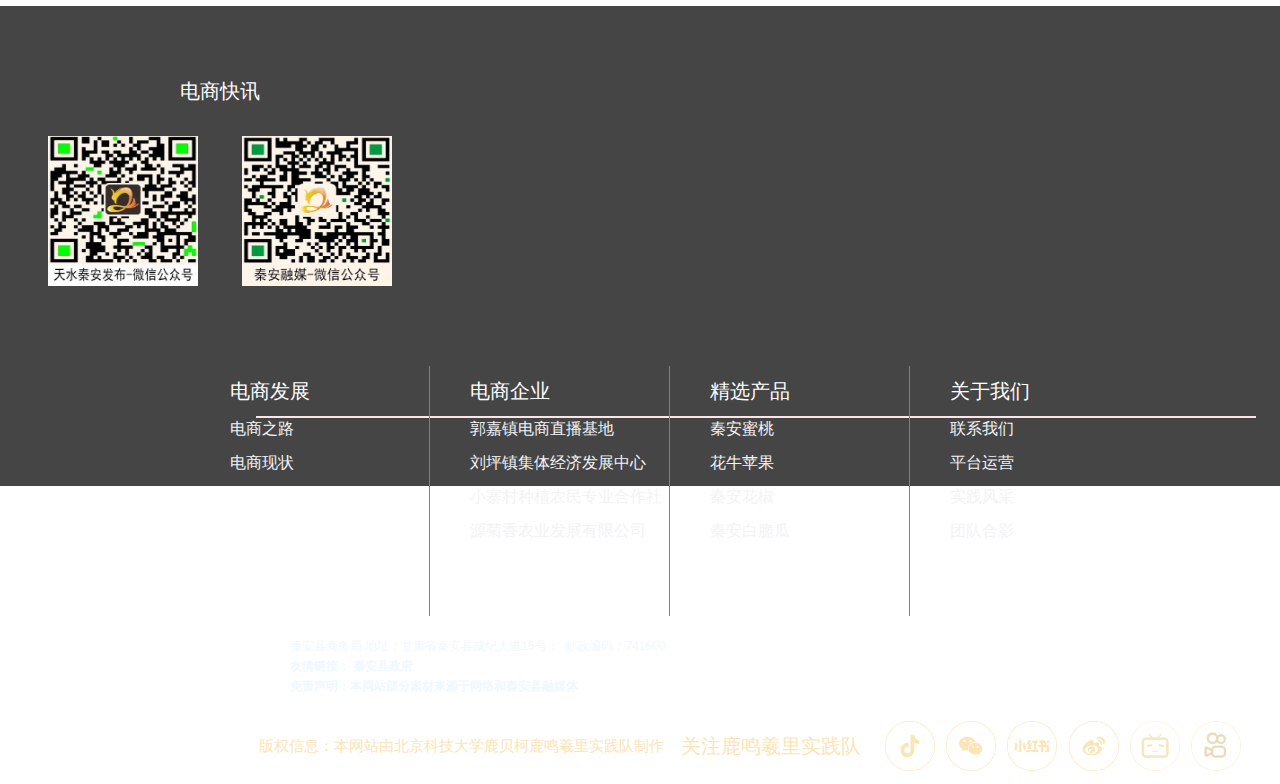
<file: e-company-guojiazhen.html>
<!DOCTYPE html>
<html lang="en">

<head>
    <meta charset="UTF-8">
    <meta name="viewport" content="width=device-width, initial-scale=1.0">
    <title>郭嘉镇电商直播基地</title>
    <link rel="shortcut icon" href="favicon.ico" type="image/x-icon" />
    <link rel="stylesheet" href="./css/e-c-guojiazhen.css">
    <link rel="stylesheet" href="./css/style.css">
    <!-- 动态鱼特效      样式-->
    <style>
        .container {
            width: 100%;
            height: 200px;
            /* position: fixed; */
            position: absolute;
            /* margin-top: 2000px; */
            top: 200px;
            z-index: -1;
            opacity: 1;
            bottom: 0;
            left: 0;
            z-index: 11;
            background-image: url('./images/preview.jpg');
        }
    </style>
</head>

<body>
    <!-- 顶部导航栏 -->
    <div id="header" alt="顶部导航">
        <div id="mainnav">
            <h1>
                <!-- <a href="./brandstory.html"><img src="./images/logo-xiaozhai.png" alt="" width="76px" height="50px" style="float: left;margin-left: 40px;"></a> -->
            </h1>
            <div class="logn-info" style="float: left;font-size: 25px;color: black;line-height: 50px;margin-left: 40px;"><span style="font-weight: 600;">秦安在线</span><!--<span style="color: skyblue;font-family: 华文新魏;font-size: 28px;">优品</span>-->
            </div>
            <div id="mainnav_wenzi">
                <ul>
                    <li class="a1" ><a href="./index.html">首页</a></li>
                    <li class="a1"><a href="./e-commerce.html">电商发展</a>
                        <div class="dropdown-menu">
                            <ul>
                                <li><a href="./e-commerce.html">电商之路</a></li>
                                <li><a href="./e-commerce-current.html">电商现状</a></li>
                            </ul>
                        </div>
                    </li>
                    <li class="a1" style="border-bottom: 3px solid rgb(46, 106, 245);"><a href="./e-company.html">电商企业</a>
                        <!-- <div class="dropdown-menu">
                            <ul>
                                <li><a href="./sc-dadiwan.html">大地湾文化</a></li>
                                <li><a href="./sc-fuxi.html">伏羲文化</a></li>
                                <li><a href="./sc-yangshao.html">仰韶文化</a></li>
                                <li><a href="./sc-taohuahui.html">桃花会</a></li>
                            </ul>
                        </div> -->
                    </li>
                    <li class="a1"><a href="./goods.html">精选产品</a>
                        <div class="dropdown-menu">
                            <ul>
                                <li><a href="./goods.html">秦安蜜桃</a></li>
                                <li><a href="./goods-apple.html">花牛苹果</a></li>
                                <li><a href="./goods-pepper.html">秦安花椒</a></li>
                                <li><a href="./goods-p-cucumber.html">秦安白脆瓜</a></li>
                            </ul>
                        </div>
                    </li>
                    <li class="a1"><a href="./contact-us.html">关于我们</a></li>
                </ul>
            </div>
            <div id="mainnav_search">
                <form action="">
                    <input type="text" placeholder="&nbsp;搜索">
                    <button></button>
                </form>
            </div>
            <div id="miannav_language">
                <span></span>
                <a href="">中</a>
                <span>/</span>
                <a href="">English</a>
            </div>
        </div>


    </div>
    <!-- 主体内容 -->
    <div id="content" >
        <!-- <div class="pic">
            <img src="./images/specialculture-img.png" alt="" width="1468px" height="300px">
        </div> -->
        <div class="wrap" >
            <div class="content-nav">
                <a href="./e-company-guojiazhen.html"><span style="font-weight:600;color: rgb(46, 106, 245);;">郭嘉镇电商直播基地</span></a>
                <span>|</span>
                <a href="./e-company-liuping.html"><span style="font-weight:600;">刘坪镇集体经济发展中心</span></a>
                <span>|</span>
                <a href="./e-company-xiaozhai.html"><span style="font-weight:600;">小寨村种植农民专业合作社</span></a>
                <span>|</span>
                <a href="./e-company-yuanjuxiang.html"><span style="font-weight:600;">甘肃省源菊香农业发展有限公司</span></a>
            </div>
            <div class="pic-words" style="height: 1200px;">
                <p style="font-size: 25px;margin: 30px 40px;font-weight: 600;margin-left: 390px;">郭嘉镇电商直播基地</p>
                <img src="./images/guojiazhen.png" alt="" width="400px" style="margin-left: 300px;">
                <p style="font-size: 15px;margin: 20px 80px;line-height: 20px;margin-left: 420px;">六月吃脆瓜，七月吃蜜桃。</p>
                <p style="font-size: 15px;margin: 20px 80px;line-height: 20px;margin-left: 290px;">骄阳似火的盛夏，不止是甘肃省秦安县郭嘉镇果农们的采摘旺季,</p>
                <p style="font-size: 15px;margin: 20px 80px;line-height: 20px;margin-left: 355px;">也是郭嘉镇电商直播基地助农带货的高峰期.</p>
                <p style="font-size: 15px;margin: 20px 80px;line-height: 30px;">&nbsp;&nbsp;&nbsp;&nbsp;&nbsp;&nbsp;&nbsp;&nbsp;作为镇子里带动农产品“触网”的“排头兵”，郭嘉镇电商直播基地自2022年成立以来，一直践行着方便群众、服务群众的初衷，充分发挥直播带货优势，最大限度帮助农民增收致富。2023年2月，郭嘉镇电商直播基地被评为“秦安县十佳电商企业”，成为县域内既注重经济利益也兼顾社会效益的新型实业标杆。</p>
                <p style="font-size: 15px;margin: 20px 80px;line-height: 30px;">&nbsp;&nbsp;&nbsp;&nbsp;&nbsp;&nbsp;&nbsp;&nbsp;郭嘉镇电商直播基地采取以人带货的运营模式，除了依托基地孵化的20名主播进行直播外，他们还会邀请具备一定粉丝基础的直播达人为农产品进行“短平快”式的带货。从2022年郭嘉镇电商直播基地成立至今，共举行了直播助农带货200余场，总交易额达到了90.32万元，秦安蜜桃的销售额达到35.12万元，商品访客数达到199.85万人次。</p>
                <p style="font-size: 15px;margin: 20px 80px;line-height: 30px;">&nbsp;&nbsp;&nbsp;&nbsp;&nbsp;&nbsp;&nbsp;&nbsp;“除了以人带货，我们还采取了以号带货的运营模式。通过拍摄创意短视频，吸引更多人关注账号。”郭嘉镇电商直播基地的干部主播靳竞介绍。截至2023年7月，电商直播基地的抖音官方账号“这里是郭嘉镇”拥有2.1万粉丝，多条视频都获得了1000以上的点赞量。</p>
                <p style="font-size: 15px;margin: 20px 80px;line-height: 30px;">&nbsp;&nbsp;&nbsp;&nbsp;&nbsp;&nbsp;&nbsp;&nbsp;未来，郭嘉镇电商直播基地将继续发挥自身优势，深入打造农产品生产全链条，让尚未被更多人看见的优质农特产品走出大山，走向全国消费者的餐桌，为乡村振兴持续注入“云动力”。</p>
            </div>
            <!-- <div class="search-this-culture">
                <div class="slogn">
                    <img src="./images/sc_slogn_dadiwan.png" alt="" width="200px" height="350px"
                        style="margin: 25px auto;">
                </div>
                <div class="m-pic">
                    <div class="pic1">
                        <div class="left1">
                            <div class="img img1"><img src="./images/sc-dadiwan8.jpg" alt=""></div>
                            <div class="info1">
                                <p>原始人生活场景</p>
                            </div>
                        </div>
                        <div class="right1">
                            <div class="img img2"><img src="./images/sc-dadiwan9.jpg" alt=""></div>
                            <div class="info2">
                                <p>石器时代原始部落</p>
                            </div>
                        </div>
                    </div>
                    <div class="pic2">
                        <div class="left2">
                            <div class="img img3"><img src="./images/sc-dadiwan6.jpg" alt=""></div>
                            <div class="info3">
                                <p>大地湾原始村落建筑模拟</p>
                            </div>
                        </div>
                        <div class="right2">
                            <div class="img img4"><img src="./images/sc-dadiwan7.jpg" alt=""></div>
                            <div class="info4">
                                <p>大地湾房屋构造</p>
                            </div>
                        </div>
                    </div>
                </div>
            </div> -->
        </div>
    </div>
    <!-- 网站底部           版权信息 -->
    <div id="footer">
        <div class="footer-up">
            <div class="left-media">
                <div class="media-info">
                    <p>电商快讯</p>
                </div>
                <div class="media-info-iqcode">
                    <img src="./images/footer-media-tianshui.jpg" alt="" width="150px" height="150px">
                    <img src="./images/footer-media-qinan.jpg" alt="" width="150px" height="150px">
                </div>
            </div>
            <div class="footer-up-right">
                <div class="right-info-list">
                    <div class="footer-detail">
                        <p style="font-size: 20px;margin-top: 15px;color: white;">电商发展</p>
                        <p style="margin-top: 20px;font-size: 16px;color: #f2f3f5;">电商之路</p>
                        <p style="margin-top: 18px;font-size: 16px;color: #f2f3f5;">电商现状</p>
                    </div>
                    <div class="footer-detail">
                        <p style="font-size: 20px;margin-top: 15px;color: white;">电商企业</p>
                        <p style="margin-top: 20px;font-size: 16px;color: #f2f3f5;">郭嘉镇电商直播基地</p>
                        <p style="margin-top: 18px;font-size: 16px;color: #f2f3f5;">刘坪镇集体经济发展中心</p>
                        <p style="margin-top: 18px;font-size: 16px;color: #f2f3f5;">小寨村种植农民专业合作社</p>
                        <p style="margin-top: 18px;font-size: 16px;color: #f2f3f5;">源菊香农业发展有限公司</p>
                    </div>
                    <div class="footer-detail">
                        <p style="font-size: 20px;margin-top: 15px;color: white;">精选产品</p>
                        <p style="margin-top: 20px;font-size: 16px;color: #f2f3f5;">秦安蜜桃</p>
                        <p style="margin-top: 18px;font-size: 16px;color: #f2f3f5;">花牛苹果</p>
                        <p style="margin-top: 18px;font-size: 16px;color: #f2f3f5;">秦安花椒</p>
                        <p style="margin-top: 18px;font-size: 16px;color: #f2f3f5;">秦安白脆瓜</p>
                    </div>
                    <div class="footer-detail" style="border: 0;">
                        <p style="font-size: 20px;margin-top: 15px;color: white;">关于我们</p>
                        <p style="margin-top: 20px;font-size: 16px;color: #f2f3f5;">联系我们</p>
                        <p style="margin-top: 18px;font-size: 16px;color: #f2f3f5;">平台运营</p>
                        <p style="margin-top: 18px;font-size: 16px;color: #f2f3f5;">实践风采</p>
                        <p style="margin-top: 18px;font-size: 16px;color: #f2f3f5;">团队合影</p>
                    </div>
                </div>
                <div class="center-company-info-txt">
                    <p style="line-height: 20px;"><span
                            style="color: aliceblue;">秦安县商务局&nbsp;地址：甘肃省秦安县成纪大道15号；&nbsp;&nbsp;邮政编码：741600</span></p>
                    <strong> <span style="color: aliceblue;line-height: 20px;"> 友情链接：</span></strong>
                    <a href="http://www.qinan.gov.cn" target="_blank"
                        style="color: aliceblue;"><strong><span>秦安县政府</span></strong></a>

                    <p style="color: aliceblue;font-weight: 600;line-height: 20px;">免责声明：本网站部分素材来源于网络和秦安县融媒体</p>
                </div>
            </div>
        
        </div>
        <div class="footer-down">
            <div class="center-copyright-info">
                <div class="teamname">
                    <span>版权信息：本网站由北京科技大学鹿贝柯鹿鸣羲里实践队制作</span>
                </div>
                <div class="focus">
                    <span>关注鹿鸣羲里实践队</span>
                </div>
                <div class="team-iqcode">
                    <div class="item">
                        <div class="icon1">
                            <div id="code-box1">
                            </div>
                        </div>
                    </div>
                    <div class="item">
                        <div class="icon2">
                            <div id="code-box2">
                            </div>
                        </div>

                    </div>
                    <div class="item">
                        <div class="icon3">
                            <div id="code-box3">
                            </div>
                        </div>

                    </div>
                    <div class="item">
                        <div class="icon4">
                            <div id="code-box4">
                            </div>
                        </div>

                    </div>
                    <div class="item">
                        <div class="icon5">
                            <div id="code-box5">
                            </div>
                        </div>

                    </div>
                    <div class="item">
                        <div class="icon6">
                            <div id="code-box6">
                            </div>
                        </div>
                    </div>
                </div>
            </div>
        </div>
    </div>
    <!-- js使用             动态鱼特效-->
    <script>
        window.onload = () => {
            RENDERER.init();
        }
    </script>
    <!-- js引入  -->
    <script src="./js/renderer.js"></script>
</body>

</html>
</file>
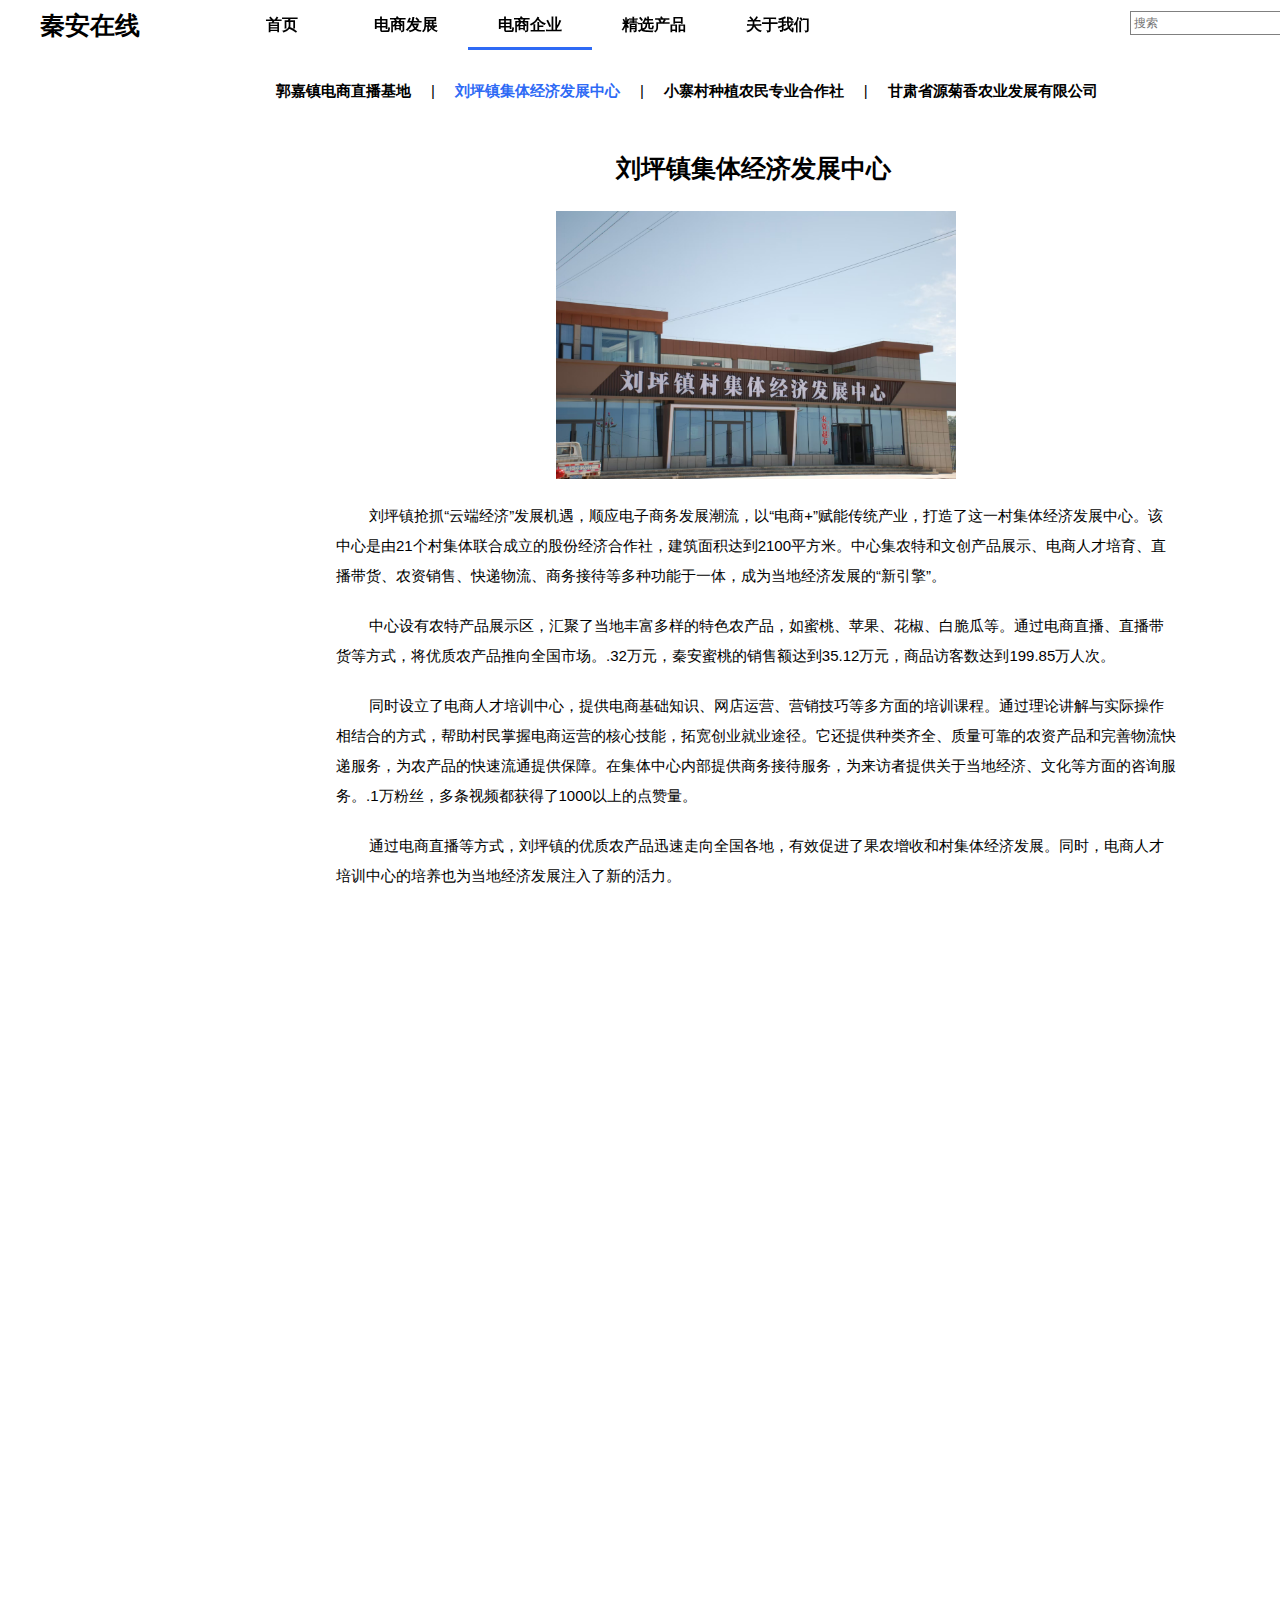
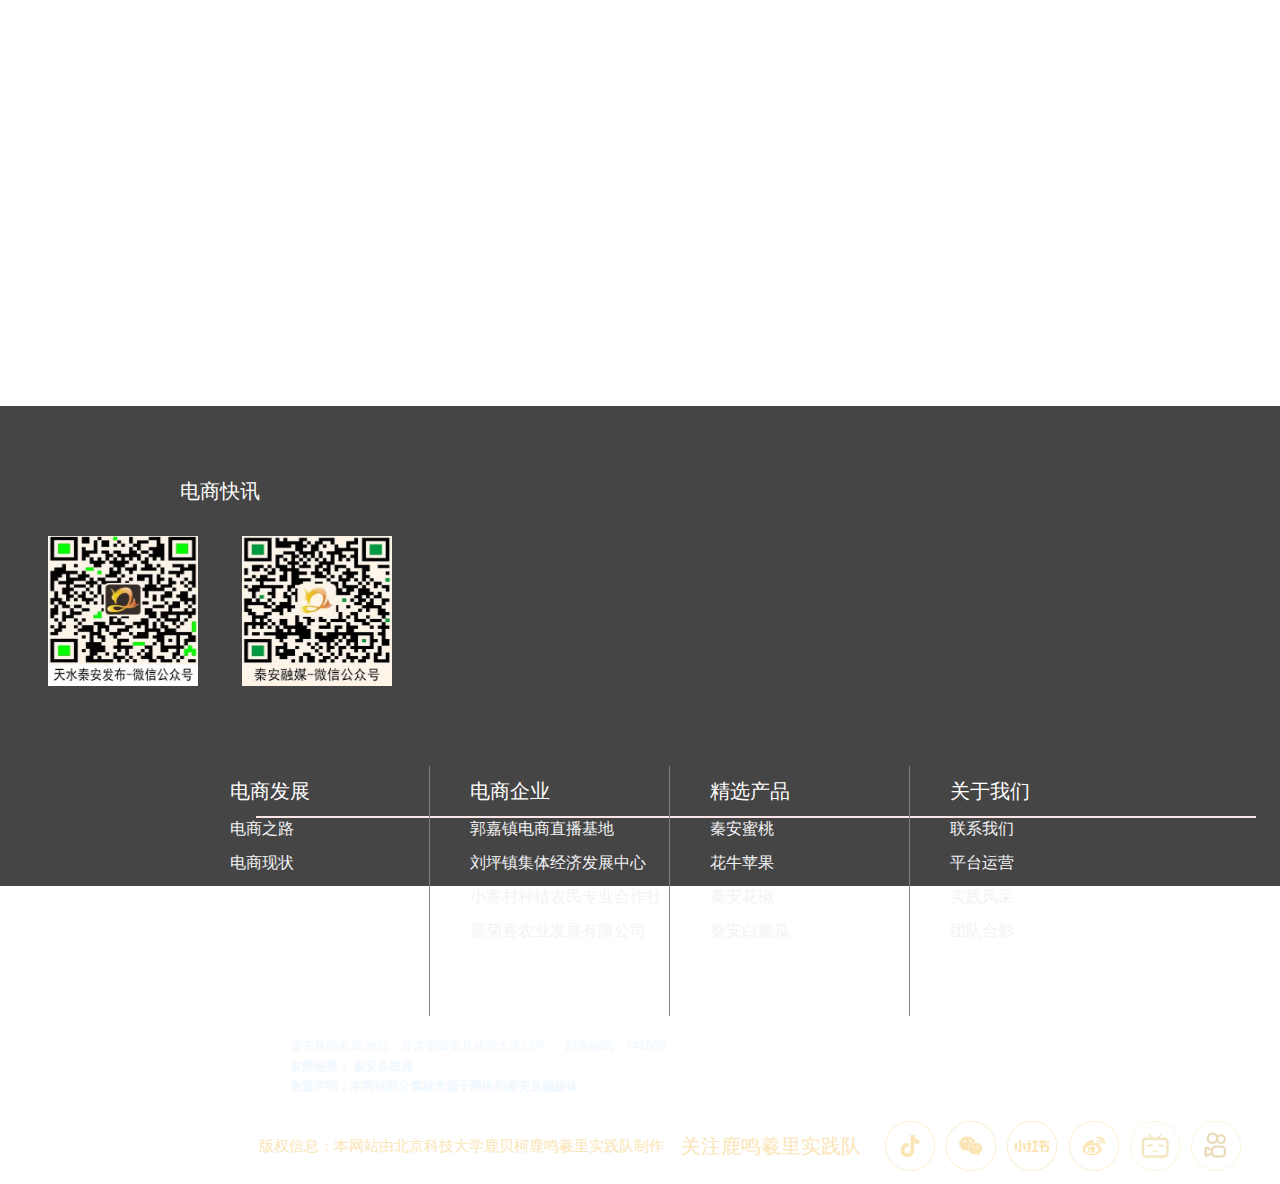
<file: e-company-liuping.html>
<!DOCTYPE html>
<html lang="en">

<head>
    <meta charset="UTF-8">
    <meta name="viewport" content="width=device-width, initial-scale=1.0">
    <title>刘坪镇集体经济发展中心</title>
    <link rel="shortcut icon" href="favicon.ico" type="image/x-icon" />
    <link rel="stylesheet" href="./css/e-c-liupingzhen.css">
    <link rel="stylesheet" href="./css/style.css">
    <!-- 动态鱼特效      样式-->
    <style>
        .container {
            width: 100%;
            height: 200px;
            /* position: fixed; */
            position: absolute;
            /* margin-top: 2000px; */
            top: 200px;
            z-index: -1;
            opacity: 1;
            bottom: 0;
            left: 0;
            z-index: 11;
            background-image: url('./images/preview.jpg');
        }
    </style>
</head>

<body>
    <!-- 顶部导航栏 -->
    <div id="header" alt="顶部导航">
        <div id="mainnav">
            <h1>
                <!-- <a href="./brandstory.html"><img src="./images/logo-xiaozhai.png" alt="" width="76px" height="50px" style="float: left;margin-left: 40px;"></a> -->
            </h1>
            <div class="logn-info" style="float: left;font-size: 25px;color: black;line-height: 50px;margin-left: 40px;"><span style="font-weight: 600;">秦安在线</span><!--<span style="color: skyblue;font-family: 华文新魏;font-size: 28px;">优品</span>-->
            </div>
            <div id="mainnav_wenzi">
                <ul>
                    <li class="a1" ><a href="./index.html">首页</a></li>
                    <li class="a1"><a href="./e-commerce.html">电商发展</a>
                        <div class="dropdown-menu">
                            <ul>
                                <li><a href="./e-commerce.html">电商之路</a></li>
                                <li><a href="./e-commerce-current.html">电商现状</a></li>
                            </ul>
                        </div>
                    </li>
                    <li class="a1" style="border-bottom: 3px solid rgb(46, 106, 245);"><a href="./e-company.html">电商企业</a>
                        <!-- <div class="dropdown-menu">
                            <ul>
                                <li><a href="./sc-dadiwan.html">大地湾文化</a></li>
                                <li><a href="./sc-fuxi.html">伏羲文化</a></li>
                                <li><a href="./sc-yangshao.html">仰韶文化</a></li>
                                <li><a href="./sc-taohuahui.html">桃花会</a></li>
                            </ul>
                        </div> -->
                    </li>
                    <li class="a1"><a href="./goods.html">精选产品</a>
                        <div class="dropdown-menu">
                            <ul>
                                <li><a href="./goods.html">秦安蜜桃</a></li>
                                <li><a href="./goods-apple.html">花牛苹果</a></li>
                                <li><a href="./goods-pepper.html">秦安花椒</a></li>
                                <li><a href="./goods-p-cucumber.html">秦安白脆瓜</a></li>
                            </ul>
                        </div>
                    </li>
                    <li class="a1"><a href="./contact-us.html">关于我们</a></li>
                </ul>
            </div>
            <div id="mainnav_search">
                <form action="">
                    <input type="text" placeholder="&nbsp;搜索">
                    <button></button>
                </form>
            </div>
            <div id="miannav_language">
                <span></span>
                <a href="">中</a>
                <span>/</span>
                <a href="">English</a>
            </div>
        </div>


    </div>
    <!-- 主体内容 -->
    <div id="content">
        <!-- <div class="pic">
            <img src="./images/specialculture-img.png" alt="" width="1468px" height="300px">
        </div> -->
        <div class="wrap">
            <div class="content-nav">
                <a href="./e-company-guojiazhen.html"><span style="font-weight:600;">郭嘉镇电商直播基地</span></a>
                <span>|</span>
                <a href="./e-company-liuping.html"><span style="font-weight:600;color: rgb(46, 106, 245);">刘坪镇集体经济发展中心</span></a>
                <span>|</span>
                <a href="./e-company-xiaozhai.html"><span style="font-weight:600;">小寨村种植农民专业合作社</span></a>
                <span>|</span>
                <a href="./e-company-yuanjuxiang.html"><span style="font-weight:600;">甘肃省源菊香农业发展有限公司</span></a>
            </div>
            <div class="pic-words">
                <p style="font-size: 25px;margin: 30px 40px;font-weight: 600;margin-left: 360px;">刘坪镇集体经济发展中心</p>
                <img src="./images/liupingzhen.jpg" alt="" width="400px" style="margin-left: 300px;">
                <p style="font-size: 15px;margin: 20px 80px;line-height: 30px;">&nbsp;&nbsp;&nbsp;&nbsp;&nbsp;&nbsp;&nbsp;&nbsp;刘坪镇抢抓“云端经济”发展机遇，顺应电子商务发展潮流，以“电商+”赋能传统产业，打造了这一村集体经济发展中心。该中心是由21个村集体联合成立的股份经济合作社，建筑面积达到2100平方米。中心集农特和文创产品展示、电商人才培育、直播带货、农资销售、快递物流、商务接待等多种功能于一体，成为当地经济发展的“新引擎”。</p>
                <p style="font-size: 15px;margin: 20px 80px;line-height: 30px;">&nbsp;&nbsp;&nbsp;&nbsp;&nbsp;&nbsp;&nbsp;&nbsp;中心设有农特产品展示区，汇聚了当地丰富多样的特色农产品，如蜜桃、苹果、花椒、白脆瓜等。通过电商直播、直播带货等方式，将优质农产品推向全国市场。.32万元，秦安蜜桃的销售额达到35.12万元，商品访客数达到199.85万人次。</p>
                <p style="font-size: 15px;margin: 20px 80px;line-height: 30px;">&nbsp;&nbsp;&nbsp;&nbsp;&nbsp;&nbsp;&nbsp;&nbsp;同时设立了电商人才培训中心，提供电商基础知识、网店运营、营销技巧等多方面的培训课程。通过理论讲解与实际操作相结合的方式，帮助村民掌握电商运营的核心技能，拓宽创业就业途径。它还提供种类齐全、质量可靠的农资产品和完善物流快递服务，为农产品的快速流通提供保障。在集体中心内部提供商务接待服务，为来访者提供关于当地经济、文化等方面的咨询服务。.1万粉丝，多条视频都获得了1000以上的点赞量。</p>
                <p style="font-size: 15px;margin: 20px 80px;line-height: 30px;">&nbsp;&nbsp;&nbsp;&nbsp;&nbsp;&nbsp;&nbsp;&nbsp;通过电商直播等方式，刘坪镇的优质农产品迅速走向全国各地，有效促进了果农增收和村集体经济发展。同时，电商人才培训中心的培养也为当地经济发展注入了新的活力。</p>
            </div>
            <!-- <div class="search-this-culture">
                <div class="slogn">
                    <img src="./images/sc_slogn_fuxi.png" alt="" width="200px" height="350px"
                        style="margin: 25px auto;">
                </div>
                <div class="m-pic">
                    <div class="pic1">
                        <div class="left1">
                            <div class="img img1"><img src="./images/sc-fuxi3.jpg" alt=""></div>
                            <div class="info1">
                                <p>见易亭</p>
                            </div>
                        </div>
                        <div class="right1">
                            <div class="img img2"><img src="./images/sc-fuxi4.jpg" alt=""></div>
                            <div class="info2">
                                <p>伏羲大典</p>
                            </div>
                        </div>
                    </div>
                    <div class="pic2">
                        <div class="left2">
                            <div class="img img3"><img src="./images/sc-fuxi5.jpg" alt=""></div>
                            <div class="info3">
                                <p>伏羲</p>
                            </div>
                        </div>
                        <div class="right2">
                            <div class="img img4"><img src="./images/sc-fuxi6.jpg" alt=""></div>
                            <div class="info4">
                                <p>伏羲庙</p>
                            </div>
                        </div>
                    </div>
                </div>
            </div> -->
        </div>
    </div>
    <!-- 网站底部           版权信息 -->
    <div id="footer">
        <div class="footer-up">
            <div class="left-media">
                <div class="media-info">
                    <p>电商快讯</p>
                </div>
                <div class="media-info-iqcode">
                    <img src="./images/footer-media-tianshui.jpg" alt="" width="150px" height="150px">
                    <img src="./images/footer-media-qinan.jpg" alt="" width="150px" height="150px">
                </div>
            </div>
            <div class="footer-up-right">
                <div class="right-info-list">
                    <div class="footer-detail">
                        <p style="font-size: 20px;margin-top: 15px;color: white;">电商发展</p>
                        <p style="margin-top: 20px;font-size: 16px;color: #f2f3f5;">电商之路</p>
                        <p style="margin-top: 18px;font-size: 16px;color: #f2f3f5;">电商现状</p>
                    </div>
                    <div class="footer-detail">
                        <p style="font-size: 20px;margin-top: 15px;color: white;">电商企业</p>
                        <p style="margin-top: 20px;font-size: 16px;color: #f2f3f5;">郭嘉镇电商直播基地</p>
                        <p style="margin-top: 18px;font-size: 16px;color: #f2f3f5;">刘坪镇集体经济发展中心</p>
                        <p style="margin-top: 18px;font-size: 16px;color: #f2f3f5;">小寨村种植农民专业合作社</p>
                        <p style="margin-top: 18px;font-size: 16px;color: #f2f3f5;">源菊香农业发展有限公司</p>
                    </div>
                    <div class="footer-detail">
                        <p style="font-size: 20px;margin-top: 15px;color: white;">精选产品</p>
                        <p style="margin-top: 20px;font-size: 16px;color: #f2f3f5;">秦安蜜桃</p>
                        <p style="margin-top: 18px;font-size: 16px;color: #f2f3f5;">花牛苹果</p>
                        <p style="margin-top: 18px;font-size: 16px;color: #f2f3f5;">秦安花椒</p>
                        <p style="margin-top: 18px;font-size: 16px;color: #f2f3f5;">秦安白脆瓜</p>
                    </div>
                    <div class="footer-detail" style="border: 0;">
                        <p style="font-size: 20px;margin-top: 15px;color: white;">关于我们</p>
                        <p style="margin-top: 20px;font-size: 16px;color: #f2f3f5;">联系我们</p>
                        <p style="margin-top: 18px;font-size: 16px;color: #f2f3f5;">平台运营</p>
                        <p style="margin-top: 18px;font-size: 16px;color: #f2f3f5;">实践风采</p>
                        <p style="margin-top: 18px;font-size: 16px;color: #f2f3f5;">团队合影</p>
                    </div>
                </div>
                <div class="center-company-info-txt">
                    <p style="line-height: 20px;"><span
                            style="color: aliceblue;">秦安县商务局&nbsp;地址：甘肃省秦安县成纪大道15号；&nbsp;&nbsp;邮政编码：741600</span></p>
                    <strong> <span style="color: aliceblue;line-height: 20px;"> 友情链接：</span></strong>
                    <a href="http://www.qinan.gov.cn" target="_blank"
                        style="color: aliceblue;"><strong><span>秦安县政府</span></strong></a>

                    <p style="color: aliceblue;font-weight: 600;line-height: 20px;">免责声明：本网站部分素材来源于网络和秦安县融媒体</p>
                </div>
            </div>
        
        </div>
        <div class="footer-down">
            <div class="center-copyright-info">
                <div class="teamname">
                    <span>版权信息：本网站由北京科技大学鹿贝柯鹿鸣羲里实践队制作</span>
                </div>
                <div class="focus">
                    <span>关注鹿鸣羲里实践队</span>
                </div>
                <div class="team-iqcode">
                    <div class="item">
                        <div class="icon1">
                            <div id="code-box1">
                            </div>
                        </div>
                    </div>
                    <div class="item">
                        <div class="icon2">
                            <div id="code-box2">
                            </div>
                        </div>

                    </div>
                    <div class="item">
                        <div class="icon3">
                            <div id="code-box3">
                            </div>
                        </div>

                    </div>
                    <div class="item">
                        <div class="icon4">
                            <div id="code-box4">
                            </div>
                        </div>

                    </div>
                    <div class="item">
                        <div class="icon5">
                            <div id="code-box5">
                            </div>
                        </div>

                    </div>
                    <div class="item">
                        <div class="icon6">
                            <div id="code-box6">
                            </div>
                        </div>
                    </div>
                </div>
            </div>
        </div>
    </div>
    <!-- js使用             动态鱼特效-->
    <script>
        window.onload = () => {
            RENDERER.init();
        }
    </script>
    <!-- js引入  -->
    <script src="./js/renderer.js"></script>
</body>

</html>
</file>
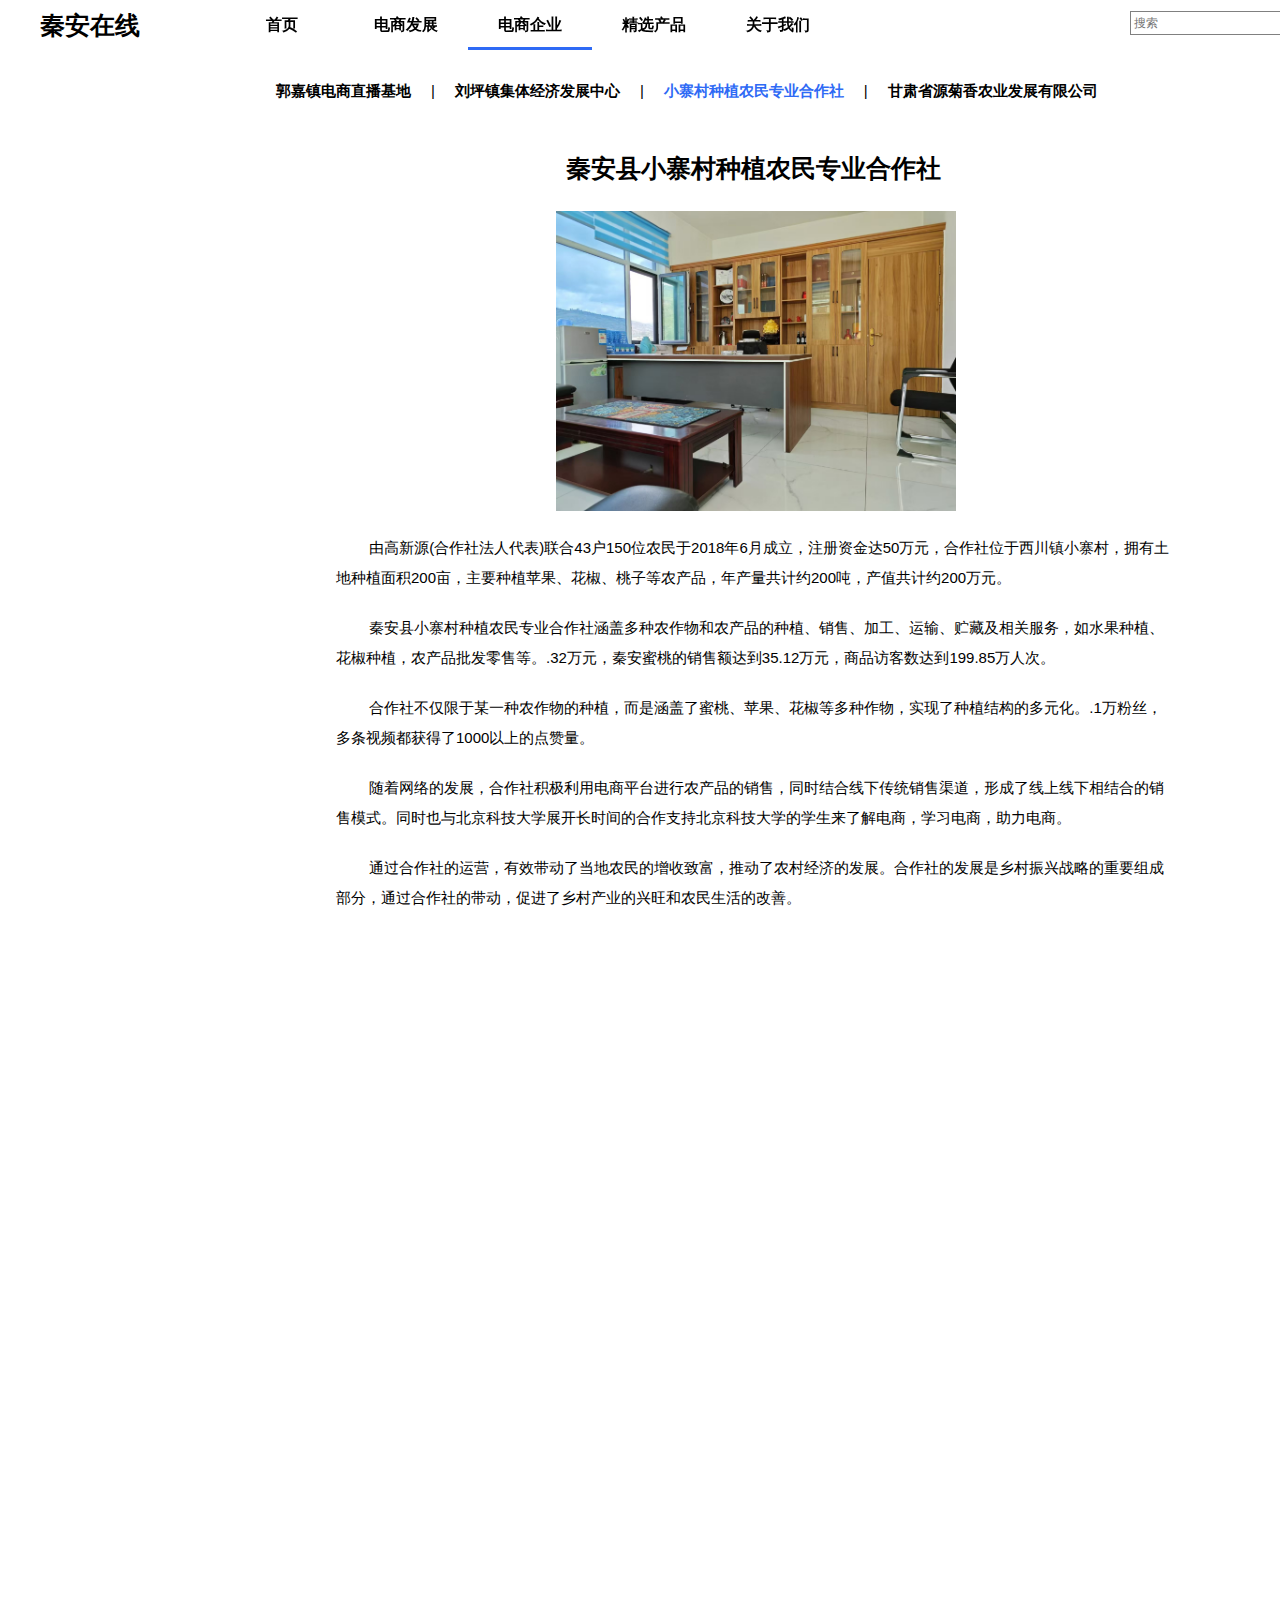
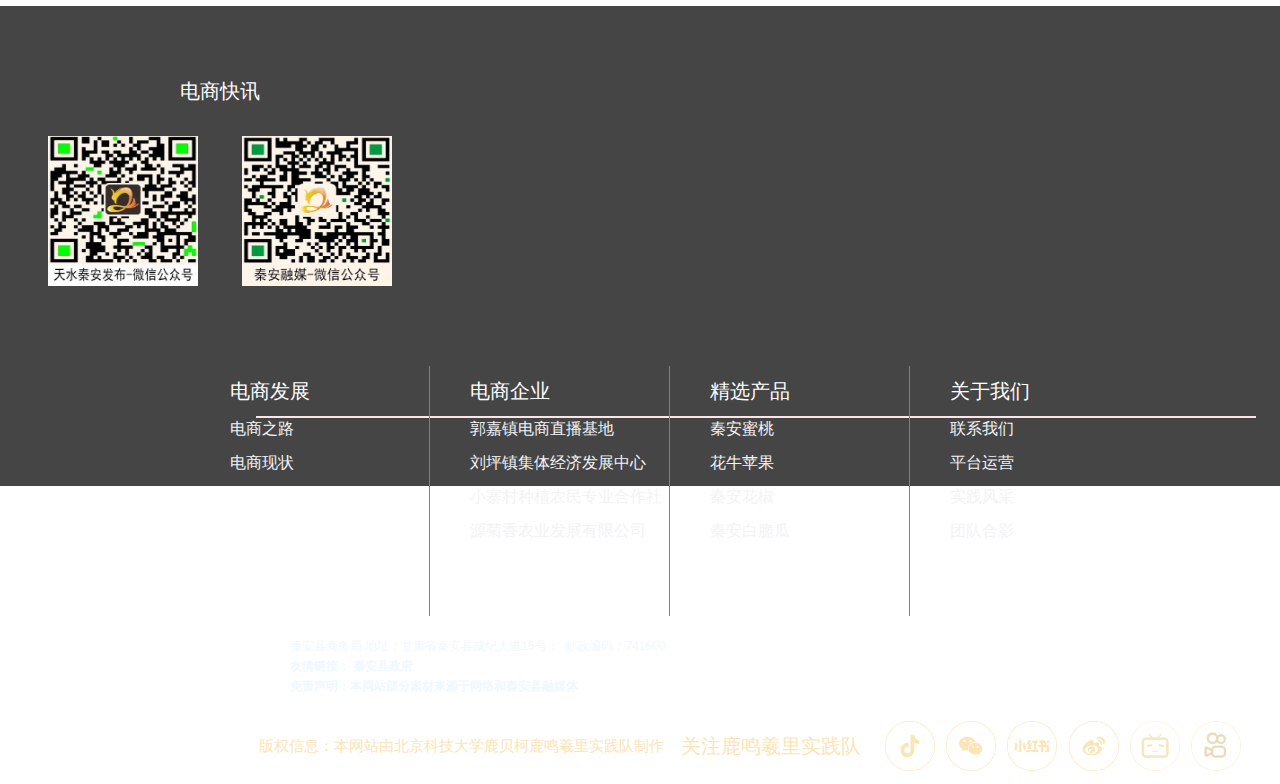
<file: e-company-xiaozhai.html>
<!DOCTYPE html>
<html lang="en">

<head>
    <meta charset="UTF-8">
    <meta name="viewport" content="width=device-width, initial-scale=1.0">
    <title>小寨村种植农民专业合作社</title>
    <link rel="shortcut icon" href="favicon.ico" type="image/x-icon" />
    <link rel="stylesheet" href="./css/e-c-xiaozhai.css">
    <link rel="stylesheet" href="./css/style.css">
    <!-- 动态鱼特效      样式-->
    <style>
        .container {
            width: 100%;
            height: 200px;
            /* position: fixed; */
            position: absolute;
            /* margin-top: 2000px; */
            top: 200px;
            z-index: -1;
            opacity: 1;
            bottom: 0;
            left: 0;
            z-index: 11;
            background-image: url('./images/preview.jpg');
        }
    </style>
</head>

<body>
    <!-- 顶部导航栏 -->
    <div id="header" alt="顶部导航">
        <div id="mainnav">
            <h1>
                <!-- <a href="./brandstory.html"><img src="./images/logo-xiaozhai.png" alt="" width="76px" height="50px" style="float: left;margin-left: 40px;"></a> -->
            </h1>
            <div class="logn-info" style="float: left;font-size: 25px;color: black;line-height: 50px;margin-left: 40px;"><span style="font-weight: 600;">秦安在线</span><!--<span style="color: skyblue;font-family: 华文新魏;font-size: 28px;">优品</span>-->
            </div>
            <div id="mainnav_wenzi">
                <ul>
                    <li class="a1" ><a href="./index.html">首页</a></li>
                    <li class="a1"><a href="./e-commerce.html">电商发展</a>
                        <div class="dropdown-menu">
                            <ul>
                                <li><a href="./e-commerce.html">电商之路</a></li>
                                <li><a href="./e-commerce-current.html">电商现状</a></li>
                            </ul>
                        </div>
                    </li>
                    <li class="a1" style="border-bottom: 3px solid rgb(46, 106, 245);"><a href="./e-company.html">电商企业</a>
                        <!-- <div class="dropdown-menu">
                            <ul>
                                <li><a href="./sc-dadiwan.html">大地湾文化</a></li>
                                <li><a href="./sc-fuxi.html">伏羲文化</a></li>
                                <li><a href="./sc-yangshao.html">仰韶文化</a></li>
                                <li><a href="./sc-taohuahui.html">桃花会</a></li>
                            </ul>
                        </div> -->
                    </li>
                    <li class="a1"><a href="./goods.html">精选产品</a>
                        <div class="dropdown-menu">
                            <ul>
                                <li><a href="./goods.html">秦安蜜桃</a></li>
                                <li><a href="./goods-apple.html">花牛苹果</a></li>
                                <li><a href="./goods-pepper.html">秦安花椒</a></li>
                                <li><a href="./goods-p-cucumber.html">秦安白脆瓜</a></li>
                            </ul>
                        </div>
                    </li>
                    <li class="a1"><a href="./contact-us.html">关于我们</a></li>
                </ul>
            </div>
            <div id="mainnav_search">
                <form action="">
                    <input type="text" placeholder="&nbsp;搜索">
                    <button></button>
                </form>
            </div>
            <div id="miannav_language">
                <span></span>
                <a href="">中</a>
                <span>/</span>
                <a href="">English</a>
            </div>
        </div>


    </div>
    <!-- 主体内容 -->
    <div id="content">
        <!-- <div class="pic">
            <img src="./images/specialculture-img.png" alt="" width="1468px" height="300px">
        </div> -->
        <div class="wrap">
            <div class="content-nav">
                <a href="./e-company-guojiazhen.html"><span style="font-weight:600;">郭嘉镇电商直播基地</span></a>
                <span>|</span>
                <a href="./e-company-liuping.html"><span style="font-weight:600;">刘坪镇集体经济发展中心</span></a>
                <span>|</span>
                <a href="./e-company-xiaozhai.html"><span style="font-weight:600;color: rgb(46, 106, 245);;">小寨村种植农民专业合作社</span></a>
                <span>|</span>
                <a href="./e-company-yuanjuxiang.html"><span style="font-weight:600;">甘肃省源菊香农业发展有限公司</span></a>
            </div>
            <div class="pic-words">
                <p style="font-size: 25px;margin: 30px 40px;font-weight: 600;margin-left: 310px;">秦安县小寨村种植农民专业合作社</p>
                <img src="./images/xiaozhaiyoupin.jpg" alt="" width="400px" style="margin-left: 300px;">
                <p style="font-size: 15px;margin: 20px 80px;line-height: 30px;">&nbsp;&nbsp;&nbsp;&nbsp;&nbsp;&nbsp;&nbsp;&nbsp;由高新源(合作社法人代表)联合43户150位农民于2018年6月成立，注册资金达50万元，合作社位于西川镇小寨村，拥有土地种植面积200亩，主要种植苹果、花椒、桃子等农产品，年产量共计约200吨，产值共计约200万元。</p>
                <p style="font-size: 15px;margin: 20px 80px;line-height: 30px;">&nbsp;&nbsp;&nbsp;&nbsp;&nbsp;&nbsp;&nbsp;&nbsp;秦安县小寨村种植农民专业合作社涵盖多种农作物和农产品的种植、销售、加工、运输、贮藏及相关服务，如水果种植、花椒种植，农产品批发零售等。.32万元，秦安蜜桃的销售额达到35.12万元，商品访客数达到199.85万人次。</p>
                <p style="font-size: 15px;margin: 20px 80px;line-height: 30px;">&nbsp;&nbsp;&nbsp;&nbsp;&nbsp;&nbsp;&nbsp;&nbsp;合作社不仅限于某一种农作物的种植，而是涵盖了蜜桃、苹果、花椒等多种作物，实现了种植结构的多元化。.1万粉丝，多条视频都获得了1000以上的点赞量。</p>
                <p style="font-size: 15px;margin: 20px 80px;line-height: 30px;">&nbsp;&nbsp;&nbsp;&nbsp;&nbsp;&nbsp;&nbsp;&nbsp;随着网络的发展，合作社积极利用电商平台进行农产品的销售，同时结合线下传统销售渠道，形成了线上线下相结合的销售模式。同时也与北京科技大学展开长时间的合作支持北京科技大学的学生来了解电商，学习电商，助力电商。</p>
                <p style="font-size: 15px;margin: 20px 80px;line-height: 30px;">&nbsp;&nbsp;&nbsp;&nbsp;&nbsp;&nbsp;&nbsp;&nbsp;通过合作社的运营，有效带动了当地农民的增收致富，推动了农村经济的发展。合作社的发展是乡村振兴战略的重要组成部分，通过合作社的带动，促进了乡村产业的兴旺和农民生活的改善。</p>
            </div>                                                                                                                           
            <!-- <div class="search-this-culture">
                <div class="slogn">
                    <img src="./images/sc_slogn_taohuahui.png" alt="" width="200px" height="350px"
                        style="margin: 25px auto;">
                </div>
                <div class="m-pic">
                    <div class="pic1">
                        <div class="left1">
                            <div class="img img1"><img src="./images/sc-taohuahui1.png" alt=""></div>
                            <div class="info1">
                                <p>实景秀表演</p>
                            </div>
                        </div>
                        <div class="right1">
                            <div class="img img2"><img src="./images/sc-taohuahui2.jpg" alt=""></div>
                            <div class="info2">
                                <p>古筝独奏</p>
                            </div>
                        </div>
                    </div>
                    <div class="pic2">
                        <div class="left2">
                            <div class="img img3"><img src="./images/sc-taohuahui5.png" alt=""></div>
                            <div class="info3">
                                <p>桃花杯乒乓球</p>
                            </div>
                        </div>
                        <div class="right2">
                            <div class="img img4"><img src="./images/sc-taohuahui4.png" alt=""></div>
                            <div class="info4">
                                <p>桃花舞---桃花会</p>
                            </div>
                        </div>
                    </div>
                </div>
            </div> -->
        </div>
    </div>
    <!-- 网站底部           版权信息 -->
    <div id="footer">
        <div class="footer-up">
            <div class="left-media">
                <div class="media-info">
                    <p>电商快讯</p>
                </div>
                <div class="media-info-iqcode">
                    <img src="./images/footer-media-tianshui.jpg" alt="" width="150px" height="150px">
                    <img src="./images/footer-media-qinan.jpg" alt="" width="150px" height="150px">
                </div>
            </div>
            <div class="footer-up-right">
                <div class="right-info-list">
                    <div class="footer-detail">
                        <p style="font-size: 20px;margin-top: 15px;color: white;">电商发展</p>
                        <p style="margin-top: 20px;font-size: 16px;color: #f2f3f5;">电商之路</p>
                        <p style="margin-top: 18px;font-size: 16px;color: #f2f3f5;">电商现状</p>
                    </div>
                    <div class="footer-detail">
                        <p style="font-size: 20px;margin-top: 15px;color: white;">电商企业</p>
                        <p style="margin-top: 20px;font-size: 16px;color: #f2f3f5;">郭嘉镇电商直播基地</p>
                        <p style="margin-top: 18px;font-size: 16px;color: #f2f3f5;">刘坪镇集体经济发展中心</p>
                        <p style="margin-top: 18px;font-size: 16px;color: #f2f3f5;">小寨村种植农民专业合作社</p>
                        <p style="margin-top: 18px;font-size: 16px;color: #f2f3f5;">源菊香农业发展有限公司</p>
                    </div>
                    <div class="footer-detail">
                        <p style="font-size: 20px;margin-top: 15px;color: white;">精选产品</p>
                        <p style="margin-top: 20px;font-size: 16px;color: #f2f3f5;">秦安蜜桃</p>
                        <p style="margin-top: 18px;font-size: 16px;color: #f2f3f5;">花牛苹果</p>
                        <p style="margin-top: 18px;font-size: 16px;color: #f2f3f5;">秦安花椒</p>
                        <p style="margin-top: 18px;font-size: 16px;color: #f2f3f5;">秦安白脆瓜</p>
                    </div>
                    <div class="footer-detail" style="border: 0;">
                        <p style="font-size: 20px;margin-top: 15px;color: white;">关于我们</p>
                        <p style="margin-top: 20px;font-size: 16px;color: #f2f3f5;">联系我们</p>
                        <p style="margin-top: 18px;font-size: 16px;color: #f2f3f5;">平台运营</p>
                        <p style="margin-top: 18px;font-size: 16px;color: #f2f3f5;">实践风采</p>
                        <p style="margin-top: 18px;font-size: 16px;color: #f2f3f5;">团队合影</p>
                    </div>
                </div>
                <div class="center-company-info-txt">
                    <p style="line-height: 20px;"><span
                            style="color: aliceblue;">秦安县商务局&nbsp;地址：甘肃省秦安县成纪大道15号；&nbsp;&nbsp;邮政编码：741600</span></p>
                    <strong> <span style="color: aliceblue;line-height: 20px;"> 友情链接：</span></strong>
                    <a href="http://www.qinan.gov.cn" target="_blank"
                        style="color: aliceblue;"><strong><span>秦安县政府</span></strong></a>

                    <p style="color: aliceblue;font-weight: 600;line-height: 20px;">免责声明：本网站部分素材来源于网络和秦安县融媒体</p>
                </div>
            </div>
        
        </div>
        <div class="footer-down">
            <div class="center-copyright-info">
                <div class="teamname">
                    <span>版权信息：本网站由北京科技大学鹿贝柯鹿鸣羲里实践队制作</span>
                </div>
                <div class="focus">
                    <span>关注鹿鸣羲里实践队</span>
                </div>
                <div class="team-iqcode">
                    <div class="item">
                        <div class="icon1">
                            <div id="code-box1">
                            </div>
                        </div>
                    </div>
                    <div class="item">
                        <div class="icon2">
                            <div id="code-box2">
                            </div>
                        </div>

                    </div>
                    <div class="item">
                        <div class="icon3">
                            <div id="code-box3">
                            </div>
                        </div>

                    </div>
                    <div class="item">
                        <div class="icon4">
                            <div id="code-box4">
                            </div>
                        </div>

                    </div>
                    <div class="item">
                        <div class="icon5">
                            <div id="code-box5">
                            </div>
                        </div>

                    </div>
                    <div class="item">
                        <div class="icon6">
                            <div id="code-box6">
                            </div>
                        </div>
                    </div>
                </div>
            </div>
        </div>
    </div>
    <!-- js使用             动态鱼特效-->
    <script>
        window.onload = () => {
            RENDERER.init();
        }
    </script>
    <!-- js引入  -->
    <script src="./js/renderer.js"></script>
</body>

</html>
</file>
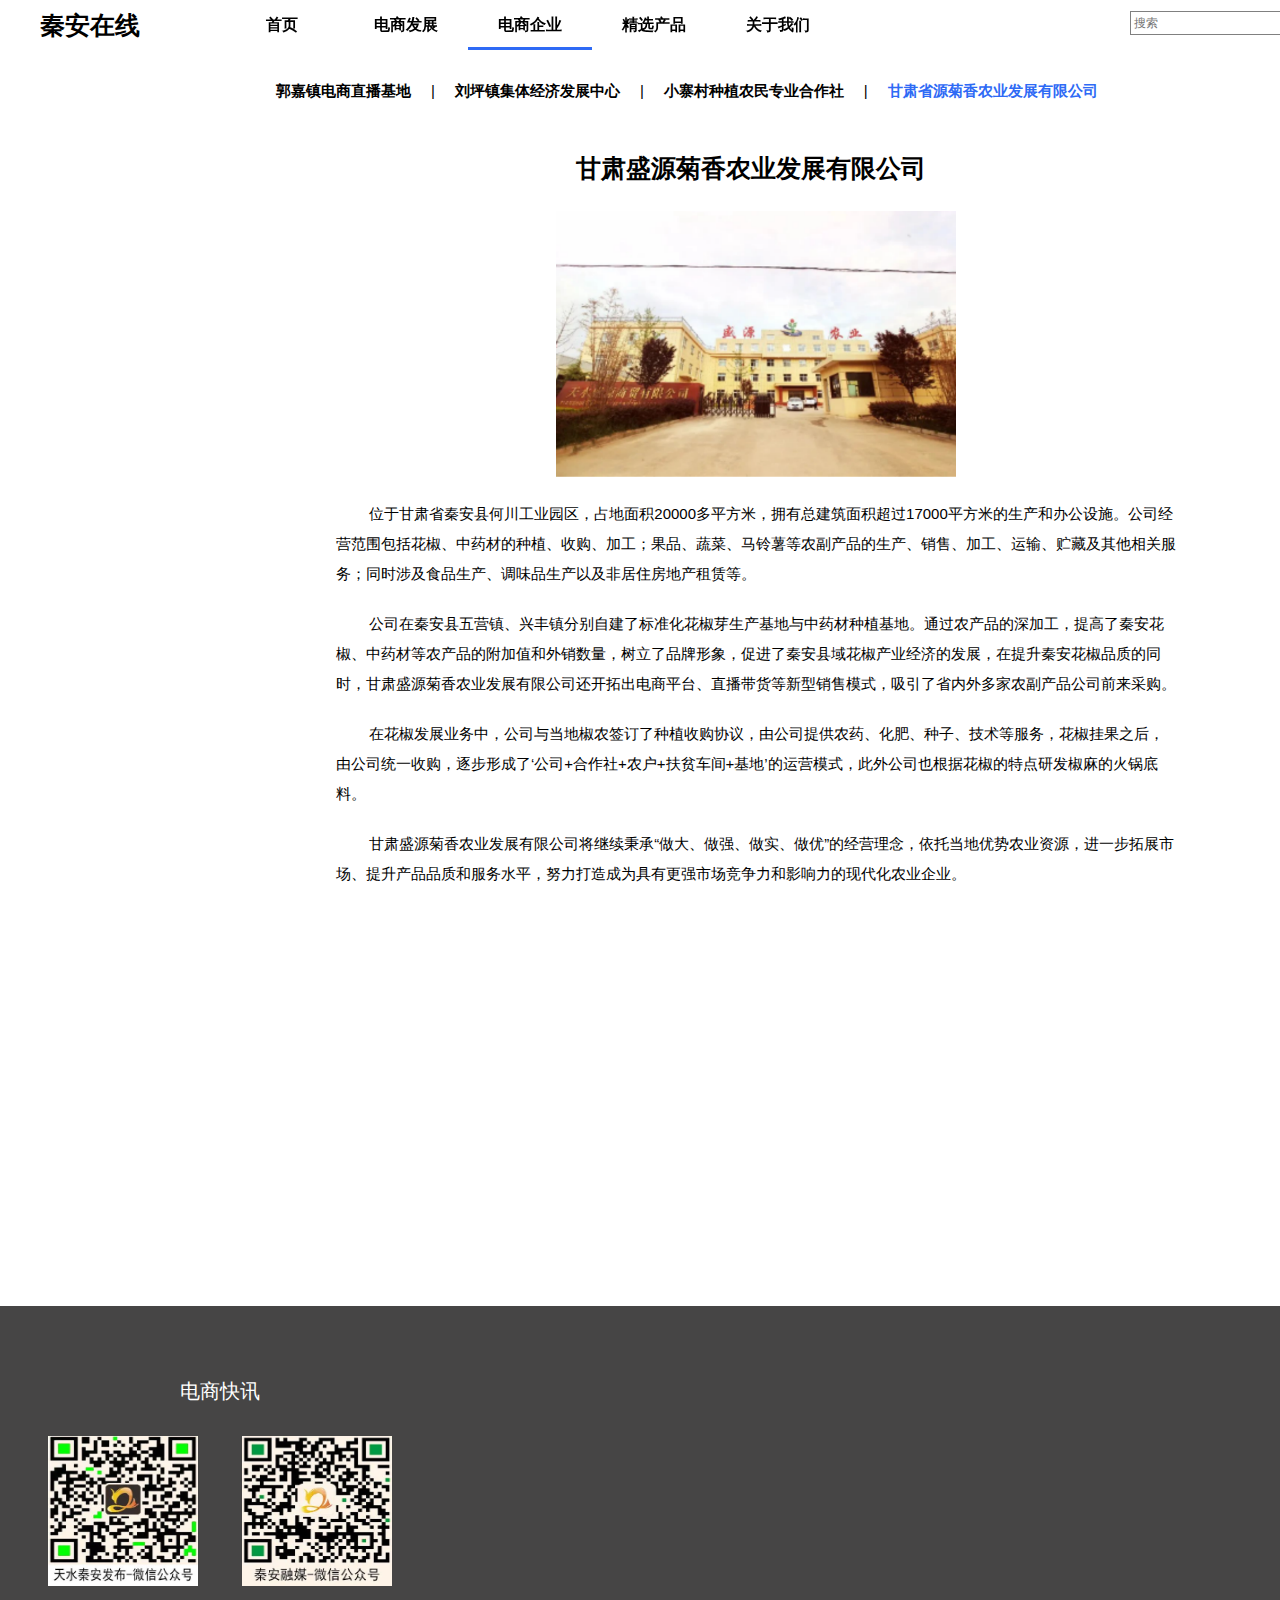
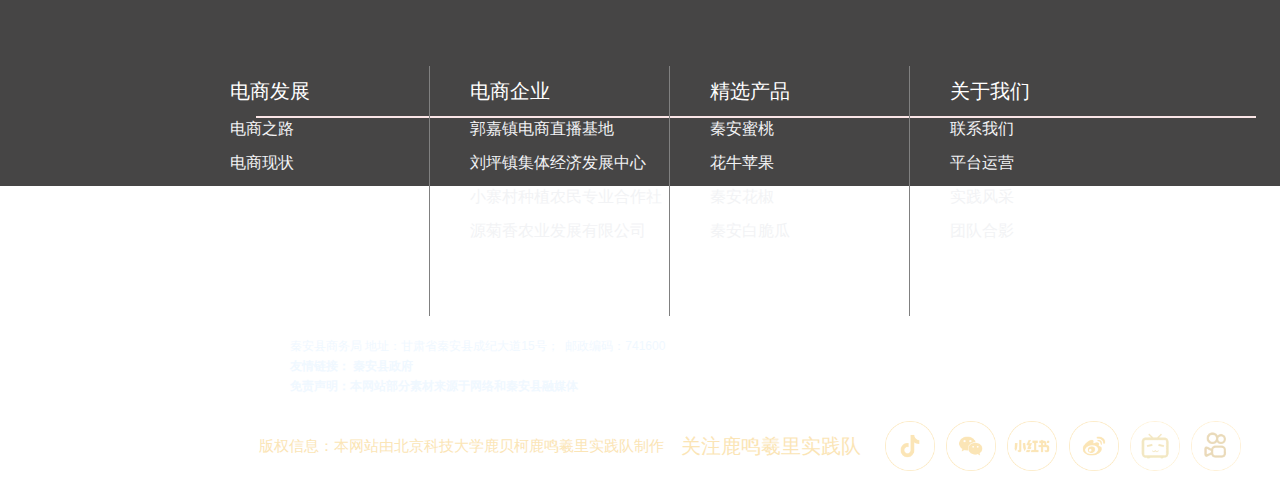
<file: e-company-yuanjuxiang.html>
<!DOCTYPE html>
<html lang="en">

<head>
    <meta charset="UTF-8">
    <meta name="viewport" content="width=device-width, initial-scale=1.0">
    <title>甘肃省源菊香农业发展有限公司</title>
    <link rel="shortcut icon" href="favicon.ico" type="image/x-icon" />
    <link rel="stylesheet" href="./css/e-c-yuanjuxiang.css">
    <link rel="stylesheet" href="./css/style.css">
    <!-- 动态鱼特效      样式-->
    <style>
        .container {
            width: 100%;
            height: 200px;
            /* position: fixed; */
            position: absolute;
            /* margin-top: 2000px; */
            top: 200px;
            z-index: -1;
            opacity: 1;
            bottom: 0;
            left: 0;
            z-index: 11;
            background-image: url('./images/preview.jpg');
        }
    </style>
</head>

<body>
    <!-- 顶部导航栏 -->
    <div id="header" alt="顶部导航">
        <div id="mainnav">
            <h1>
                <!-- <a href="./brandstory.html"><img src="./images/logo-xiaozhai.png" alt="" width="76px" height="50px" style="float: left;margin-left: 40px;"></a> -->
            </h1>
            <div class="logn-info" style="float: left;font-size: 25px;color: black;line-height: 50px;margin-left: 40px;"><span style="font-weight: 600;">秦安在线</span><!--<span style="color: skyblue;font-family: 华文新魏;font-size: 28px;">优品</span>-->
            </div>
            <div id="mainnav_wenzi">
                <ul>
                    <li class="a1" ><a href="./index.html">首页</a></li>
                    <li class="a1"><a href="./e-commerce.html">电商发展</a>
                        <div class="dropdown-menu">
                            <ul>
                                <li><a href="./e-commerce.html">电商之路</a></li>
                                <li><a href="./e-commerce-current.html">电商现状</a></li>
                            </ul>
                        </div>
                    </li>
                    <li class="a1" style="border-bottom: 3px solid rgb(46, 106, 245);"><a href="./e-company.html">电商企业</a>
                        <!-- <div class="dropdown-menu">
                            <ul>
                                <li><a href="./sc-dadiwan.html">大地湾文化</a></li>
                                <li><a href="./sc-fuxi.html">伏羲文化</a></li>
                                <li><a href="./sc-yangshao.html">仰韶文化</a></li>
                                <li><a href="./sc-taohuahui.html">桃花会</a></li>
                            </ul>
                        </div> -->
                    </li>
                    <li class="a1"><a href="./goods.html">精选产品</a>
                        <div class="dropdown-menu">
                            <ul>
                                <li><a href="./goods.html">秦安蜜桃</a></li>
                                <li><a href="./goods-apple.html">花牛苹果</a></li>
                                <li><a href="./goods-pepper.html">秦安花椒</a></li>
                                <li><a href="./goods-p-cucumber.html">秦安白脆瓜</a></li>
                            </ul>
                        </div>
                    </li>
                    <li class="a1"><a href="./contact-us.html">关于我们</a></li>
                </ul>
            </div>
            <div id="mainnav_search">
                <form action="">
                    <input type="text" placeholder="&nbsp;搜索">
                    <button></button>
                </form>
            </div>
            <div id="miannav_language">
                <span></span>
                <a href="">中</a>
                <span>/</span>
                <a href="">English</a>
            </div>
        </div>


    </div>
    <!-- 主体内容 -->
    <div id="content">
        <!-- <div class="pic">
            <img src="./images/specialculture-img.png" alt="" width="1468px" height="300px">
        </div> -->
        <div class="wrap">
            <div class="content-nav">
                <a href="./e-company-guojiazhen.html"><span style="font-weight:600;">郭嘉镇电商直播基地</span></a>
                <span>|</span>
                <a href="./e-company-liuping.html"><span style="font-weight:600;">刘坪镇集体经济发展中心</span></a>
                <span>|</span>
                <a href="./e-company-xiaozhai.html"><span style="font-weight:600;">小寨村种植农民专业合作社</span></a>
                <span>|</span>
                <a href="./e-company-yuanjuxiang.html"><span style="font-weight:600;color: rgb(46, 106, 245);">甘肃省源菊香农业发展有限公司</span></a>
            </div>
            <div class="pic-words">
                <p style="font-size: 25px;margin: 30px 40px;font-weight: 600;margin-left: 320px;">甘肃盛源菊香农业发展有限公司</p>
                <img src="./images/yuanjuxiang.png" alt="" width="400px" style="margin-left: 300px;">
                <p style="font-size: 15px;margin: 20px 80px;line-height: 30px;">&nbsp;&nbsp;&nbsp;&nbsp;&nbsp;&nbsp;&nbsp;&nbsp;位于甘肃省秦安县何川工业园区，占地面积20000多平方米，拥有总建筑面积超过17000平方米的生产和办公设施。公司经营范围包括花椒、中药材的种植、收购、加工；果品、蔬菜、马铃薯等农副产品的生产、销售、加工、运输、贮藏及其他相关服务；同时涉及食品生产、调味品生产以及非居住房地产租赁等。</p>
                <p style="font-size: 15px;margin: 20px 80px;line-height: 30px;">&nbsp;&nbsp;&nbsp;&nbsp;&nbsp;&nbsp;&nbsp;&nbsp;公司在秦安县五营镇、兴丰镇分别自建了标准化花椒芽生产基地与中药材种植基地。通过农产品的深加工，提高了秦安花椒、中药材等农产品的附加值和外销数量，树立了品牌形象，促进了秦安县域花椒产业经济的发展，在提升秦安花椒品质的同时，甘肃盛源菊香农业发展有限公司还开拓出电商平台、直播带货等新型销售模式，吸引了省内外多家农副产品公司前来采购。</p>
                <p style="font-size: 15px;margin: 20px 80px;line-height: 30px;">&nbsp;&nbsp;&nbsp;&nbsp;&nbsp;&nbsp;&nbsp;&nbsp;在花椒发展业务中，公司与当地椒农签订了种植收购协议，由公司提供农药、化肥、种子、技术等服务，花椒挂果之后，由公司统一收购，逐步形成了‘公司+合作社+农户+扶贫车间+基地’的运营模式，此外公司也根据花椒的特点研发椒麻的火锅底料。</p>
                <p style="font-size: 15px;margin: 20px 80px;line-height: 30px;">&nbsp;&nbsp;&nbsp;&nbsp;&nbsp;&nbsp;&nbsp;&nbsp;甘肃盛源菊香农业发展有限公司将继续秉承“做大、做强、做实、做优”的经营理念，依托当地优势农业资源，进一步拓展市场、提升产品品质和服务水平，努力打造成为具有更强市场竞争力和影响力的现代化农业企业。</p>
            </div>                                                                                                                           
            <!-- <div class="search-this-culture">
                <div class="slogn">
                    <img src="./images/sc_slogn_yangshao.png" alt="" width="200px" height="350px"
                        style="margin: 25px auto;">
                </div>
                <div class="m-pic">
                    <div class="pic1">
                        <div class="left1">
                            <div class="img img1"><img src="./images/sc-yangshao5.jpg" alt=""></div>
                            <div class="info1">
                                <p>人头型器口彩陶瓶</p>
                            </div>
                        </div>
                        <div class="right1">
                            <div class="img img2"><img src="./images/sc-yangshao6.jpg" alt=""></div>
                            <div class="info2">
                                <p>三足陶钵</p>
                            </div>
                        </div>
                    </div>
                    <div class="pic2">
                        <div class="left2">
                            <div class="img img3"><img src="./images/sc-yangshao7.jpg" alt=""></div>
                            <div class="info3">
                                <p>红桃人面相表情包</p>
                            </div>
                        </div>
                        <div class="right2">
                            <div class="img img4"><img src="./images/sc-yangshao4.png" alt=""></div>
                            <div class="info4">
                                <p>仰韶石壁</p>
                            </div>
                        </div>
                    </div>
                </div>
            </div> -->
        </div>
    </div>
    <!-- 网站底部           版权信息 -->
    <div id="footer">
        <div class="footer-up">
            <div class="left-media">
                <div class="media-info">
                    <p>电商快讯</p>
                </div>
                <div class="media-info-iqcode">
                    <img src="./images/footer-media-tianshui.jpg" alt="" width="150px" height="150px">
                    <img src="./images/footer-media-qinan.jpg" alt="" width="150px" height="150px">
                </div>
            </div>
            <div class="footer-up-right">
                <div class="right-info-list">
                    <div class="footer-detail">
                        <p style="font-size: 20px;margin-top: 15px;color: white;">电商发展</p>
                        <p style="margin-top: 20px;font-size: 16px;color: #f2f3f5;">电商之路</p>
                        <p style="margin-top: 18px;font-size: 16px;color: #f2f3f5;">电商现状</p>
                    </div>
                    <div class="footer-detail">
                        <p style="font-size: 20px;margin-top: 15px;color: white;">电商企业</p>
                        <p style="margin-top: 20px;font-size: 16px;color: #f2f3f5;">郭嘉镇电商直播基地</p>
                        <p style="margin-top: 18px;font-size: 16px;color: #f2f3f5;">刘坪镇集体经济发展中心</p>
                        <p style="margin-top: 18px;font-size: 16px;color: #f2f3f5;">小寨村种植农民专业合作社</p>
                        <p style="margin-top: 18px;font-size: 16px;color: #f2f3f5;">源菊香农业发展有限公司</p>
                    </div>
                    <div class="footer-detail">
                        <p style="font-size: 20px;margin-top: 15px;color: white;">精选产品</p>
                        <p style="margin-top: 20px;font-size: 16px;color: #f2f3f5;">秦安蜜桃</p>
                        <p style="margin-top: 18px;font-size: 16px;color: #f2f3f5;">花牛苹果</p>
                        <p style="margin-top: 18px;font-size: 16px;color: #f2f3f5;">秦安花椒</p>
                        <p style="margin-top: 18px;font-size: 16px;color: #f2f3f5;">秦安白脆瓜</p>
                    </div>
                    <div class="footer-detail" style="border: 0;">
                        <p style="font-size: 20px;margin-top: 15px;color: white;">关于我们</p>
                        <p style="margin-top: 20px;font-size: 16px;color: #f2f3f5;">联系我们</p>
                        <p style="margin-top: 18px;font-size: 16px;color: #f2f3f5;">平台运营</p>
                        <p style="margin-top: 18px;font-size: 16px;color: #f2f3f5;">实践风采</p>
                        <p style="margin-top: 18px;font-size: 16px;color: #f2f3f5;">团队合影</p>
                    </div>
                </div>
                <div class="center-company-info-txt">
                    <p style="line-height: 20px;"><span
                            style="color: aliceblue;">秦安县商务局&nbsp;地址：甘肃省秦安县成纪大道15号；&nbsp;&nbsp;邮政编码：741600</span></p>
                    <strong> <span style="color: aliceblue;line-height: 20px;"> 友情链接：</span></strong>
                    <a href="http://www.qinan.gov.cn" target="_blank"
                        style="color: aliceblue;"><strong><span>秦安县政府</span></strong></a>

                    <p style="color: aliceblue;font-weight: 600;line-height: 20px;">免责声明：本网站部分素材来源于网络和秦安县融媒体</p>
                </div>
            </div>
        
        </div>
        <div class="footer-down">
            <div class="center-copyright-info">
                <div class="teamname">
                    <span>版权信息：本网站由北京科技大学鹿贝柯鹿鸣羲里实践队制作</span>
                </div>
                <div class="focus">
                    <span>关注鹿鸣羲里实践队</span>
                </div>
                <div class="team-iqcode">
                    <div class="item">
                        <div class="icon1">
                            <div id="code-box1">
                            </div>
                        </div>
                    </div>
                    <div class="item">
                        <div class="icon2">
                            <div id="code-box2">
                            </div>
                        </div>

                    </div>
                    <div class="item">
                        <div class="icon3">
                            <div id="code-box3">
                            </div>
                        </div>

                    </div>
                    <div class="item">
                        <div class="icon4">
                            <div id="code-box4">
                            </div>
                        </div>

                    </div>
                    <div class="item">
                        <div class="icon5">
                            <div id="code-box5">
                            </div>
                        </div>

                    </div>
                    <div class="item">
                        <div class="icon6">
                            <div id="code-box6">
                            </div>
                        </div>
                    </div>
                </div>
            </div>
        </div>
    </div>
    <!-- js使用             动态鱼特效-->
    <script>
        window.onload = () => {
            RENDERER.init();
        }
    </script>
    <!-- js引入  -->
    <script src="./js/renderer.js"></script>
</body>

</html>
</file>
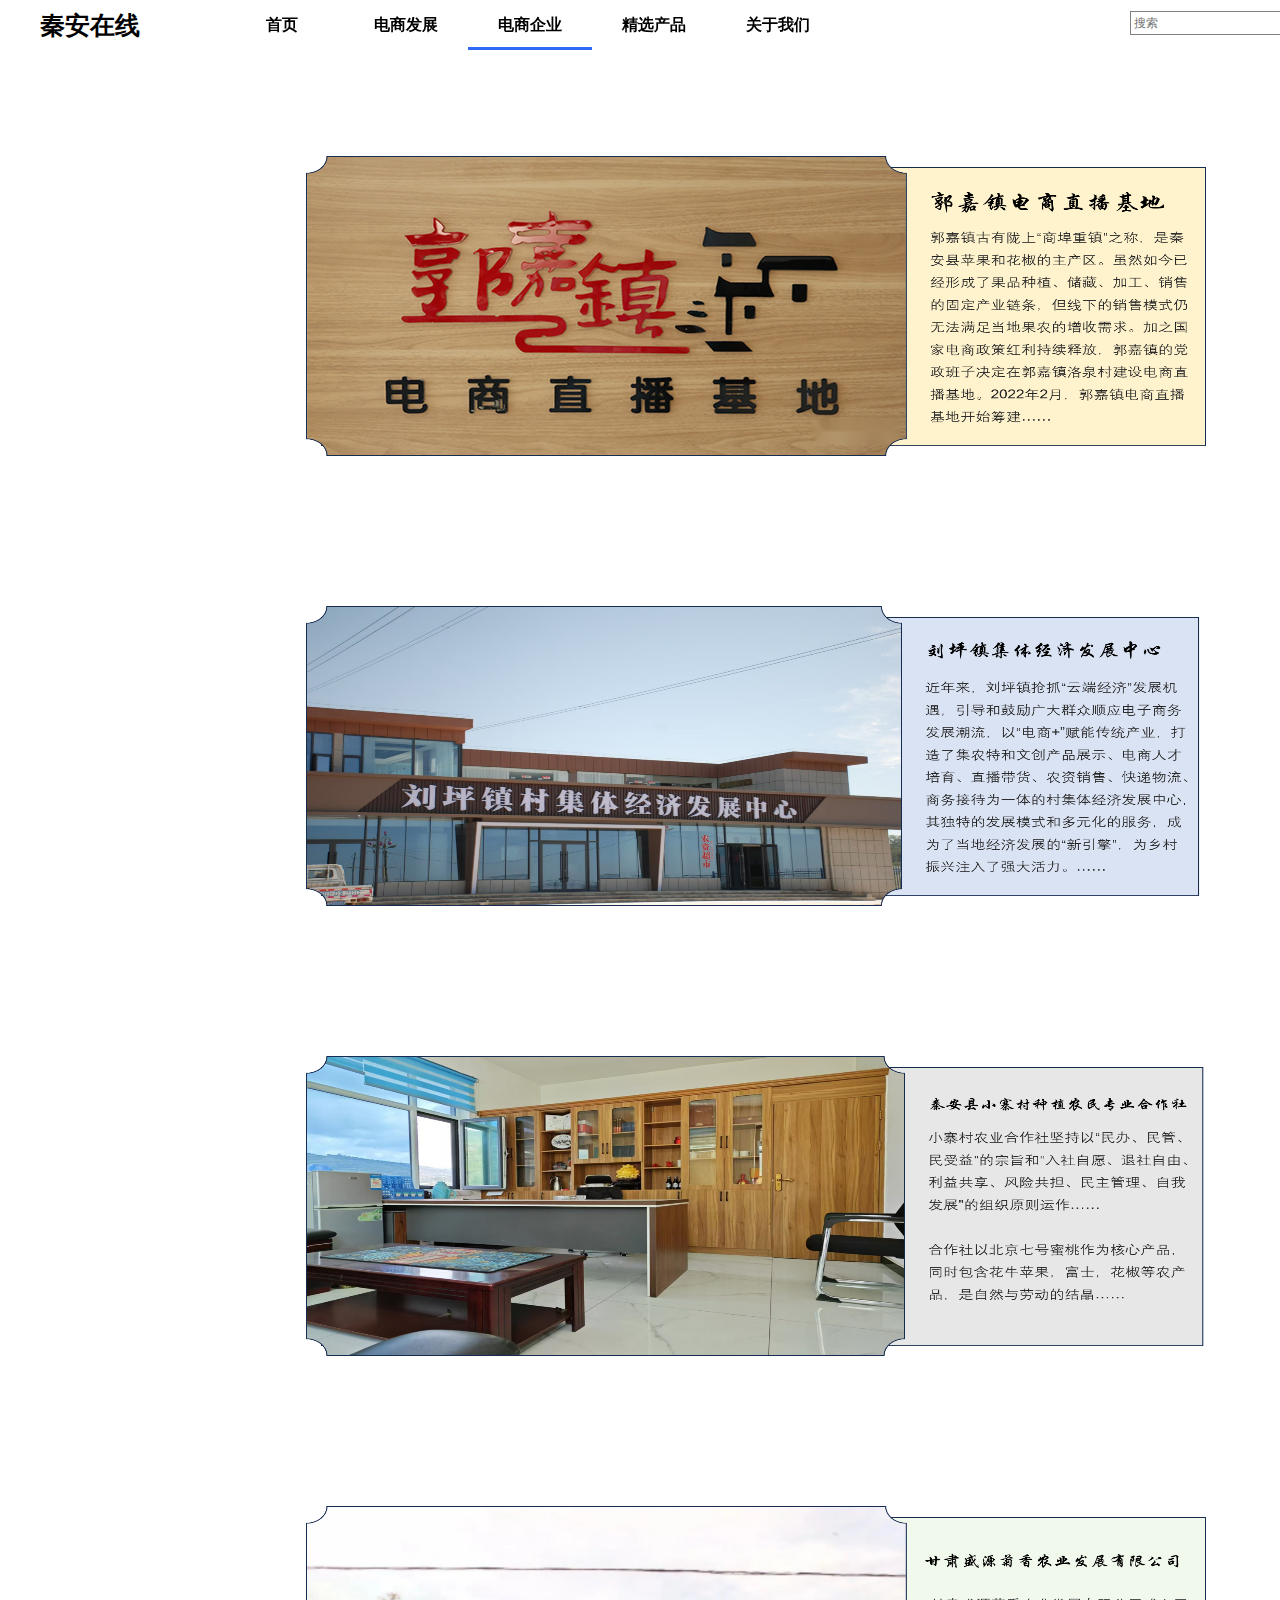
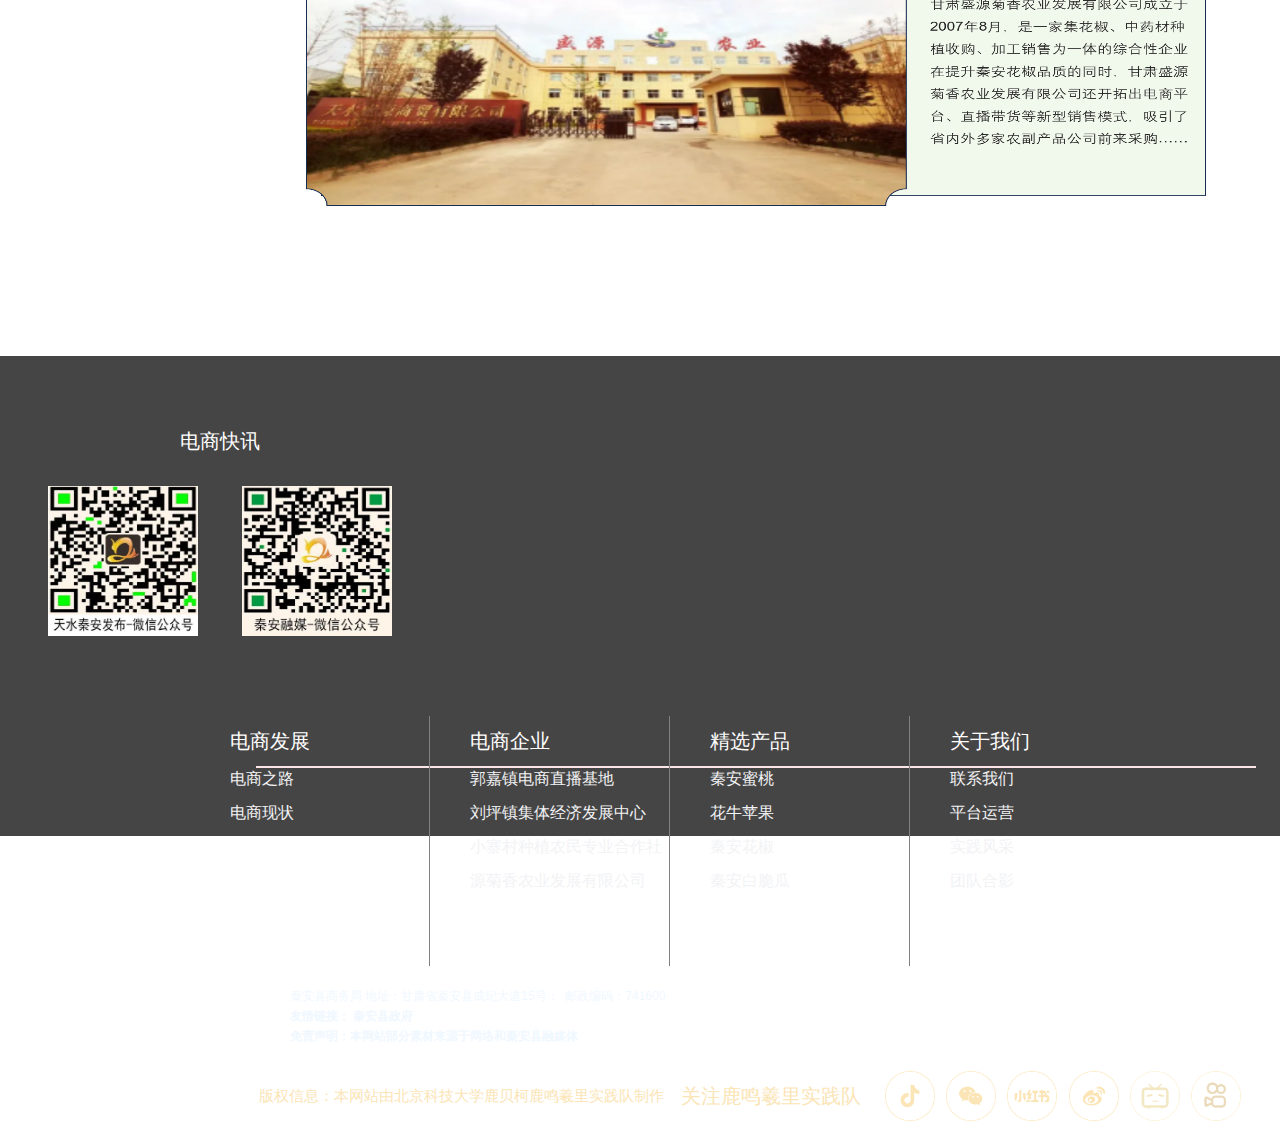
<file: e-company.html>
<!DOCTYPE html>
<html lang="en">

<head>
    <meta charset="UTF-8">
    <meta name="viewport" content="width=device-width, initial-scale=1.0">
    <title>电商企业</title>
    <link rel="shortcut icon" href="favicon.ico" type="image/x-icon" />
    <link rel="stylesheet" href="./css/style.css">
    <link rel="stylesheet" href="./css/e-company.css">

    <!-- 动态鱼特效      样式-->
    <style>
        .container {
            width: 100%;
            height: 200px;
            /* position: fixed; */
            position: absolute;
            /* margin-top: 2000px; */
            top: 200px;
            z-index: -1;
            opacity: 1;
            bottom: 0;
            left: 0;
            z-index: 11;
            background-image: url('./images/preview.jpg');
        }
    </style>
</head>

<body>
    <!-- 顶部导航栏 -->
    <div id="header" alt="顶部导航">
        <div id="mainnav">
            <h1>
                <!-- <a href="./brandstory.html"><img src="./images/logo-xiaozhai.png" alt="" width="76px" height="50px" style="float: left;margin-left: 40px;"></a> -->
            </h1>
            <div class="logn-info" style="float: left;font-size: 25px;color: black;line-height: 50px;margin-left: 40px;"><span style="font-weight: 600;">秦安在线</span><!--<span style="color: skyblue;font-family: 华文新魏;font-size: 28px;">优品</span>-->
            </div>
            <div id="mainnav_wenzi">
                <ul>
                    <li class="a1" ><a href="./index.html">首页</a></li>
                    <li class="a1"><a href="./e-commerce.html">电商发展</a>
                        <div class="dropdown-menu">
                            <ul>
                                <li><a href="./e-commerce.html">电商之路</a></li>
                                <li><a href="./e-commerce-current.html">电商现状</a></li>
                            </ul>
                        </div>
                    </li>
                    <li class="a1" style="border-bottom: 3px solid rgb(46, 106, 245);"><a href="./e-company.html">电商企业</a>
                        <!-- <div class="dropdown-menu">
                            <ul>
                                <li><a href="./sc-dadiwan.html">大地湾文化</a></li>
                                <li><a href="./sc-fuxi.html">伏羲文化</a></li>
                                <li><a href="./sc-yangshao.html">仰韶文化</a></li>
                                <li><a href="./sc-taohuahui.html">桃花会</a></li>
                            </ul>
                        </div> -->
                    </li>
                    <li class="a1"><a href="./goods.html">精选产品</a>
                        <div class="dropdown-menu">
                            <ul>
                                <li><a href="./goods.html">秦安蜜桃</a></li>
                                <li><a href="./goods-apple.html">花牛苹果</a></li>
                                <li><a href="./goods-pepper.html">秦安花椒</a></li>
                                <li><a href="./goods-p-cucumber.html">秦安白脆瓜</a></li>
                            </ul>
                        </div>
                    </li>
                    <li class="a1"><a href="./contact-us.html">关于我们</a></li>
                </ul>
            </div>
            <div id="mainnav_search">
                <form action="">
                    <input type="text" placeholder="&nbsp;搜索">
                    <button></button>
                </form>
            </div>
            <div id="miannav_language">
                <span></span>
                <a href="">中</a>
                <span>/</span>
                <a href="">English</a>
            </div>
        </div>


    </div>
    <!-- 主体内容 -->
    <div id="content">
        <!-- <div class="pic">
            <img src="./images/sp-pic.png" alt="" width="1468px" height="200px">
        </div> -->
        <div class="architecture"></div>
        <div class="wrap">
            <div class="cul1">
                <a href="./e-company-guojiazhen.html">
                    <div class="pic-words">
                        <img src="./images/e-company-guojiazhen.png" alt="" width="900px" height="300px">
                    </div>
                </a>
            </div>
            <div class="cul2">
                <a href="./e-company-liuping.html">
                    <div class="pic-words">
                        <img src="./images/e-company-liuping.png" alt="" width="900px" height="300px">
                    </div>
                </a>
            </div>
            <div class="cul3">
                <a href="./e-company-xiaozhai.html">
                    <div class="pic-words">
                        <img src="./images/e-company-xiaozhai.png" alt="" width="900px" height="300px">
                    </div>
                </a>
            </div>
            <div class="cul4">
                <a href="./e-company-yuanjuxiang.html">
                    <div class="pic-words">
                        <img src="./images/e-company-yuanjuxiang.png" alt="" width="900px" height="300px">
                    </div>
                </a>
            </div>
        </div>
    </div>
    <!-- 网站底部           版权信息 -->
    <div id="footer">
        <div class="footer-up">
            <div class="left-media">
                <div class="media-info">
                    <p>电商快讯</p>
                </div>
                <div class="media-info-iqcode">
                    <img src="./images/footer-media-tianshui.jpg" alt="" width="150px" height="150px">
                    <img src="./images/footer-media-qinan.jpg" alt="" width="150px" height="150px">
                </div>
            </div>
            <div class="footer-up-right">
                <div class="right-info-list">
                    <div class="footer-detail">
                        <p style="font-size: 20px;margin-top: 15px;color: white;">电商发展</p>
                        <p style="margin-top: 20px;font-size: 16px;color: #f2f3f5;">电商之路</p>
                        <p style="margin-top: 18px;font-size: 16px;color: #f2f3f5;">电商现状</p>
                    </div>
                    <div class="footer-detail">
                        <p style="font-size: 20px;margin-top: 15px;color: white;">电商企业</p>
                        <p style="margin-top: 20px;font-size: 16px;color: #f2f3f5;">郭嘉镇电商直播基地</p>
                        <p style="margin-top: 18px;font-size: 16px;color: #f2f3f5;">刘坪镇集体经济发展中心</p>
                        <p style="margin-top: 18px;font-size: 16px;color: #f2f3f5;">小寨村种植农民专业合作社</p>
                        <p style="margin-top: 18px;font-size: 16px;color: #f2f3f5;">源菊香农业发展有限公司</p>
                    </div>
                    <div class="footer-detail">
                        <p style="font-size: 20px;margin-top: 15px;color: white;">精选产品</p>
                        <p style="margin-top: 20px;font-size: 16px;color: #f2f3f5;">秦安蜜桃</p>
                        <p style="margin-top: 18px;font-size: 16px;color: #f2f3f5;">花牛苹果</p>
                        <p style="margin-top: 18px;font-size: 16px;color: #f2f3f5;">秦安花椒</p>
                        <p style="margin-top: 18px;font-size: 16px;color: #f2f3f5;">秦安白脆瓜</p>
                    </div>
                    <div class="footer-detail" style="border: 0;">
                        <p style="font-size: 20px;margin-top: 15px;color: white;">关于我们</p>
                        <p style="margin-top: 20px;font-size: 16px;color: #f2f3f5;">联系我们</p>
                        <p style="margin-top: 18px;font-size: 16px;color: #f2f3f5;">平台运营</p>
                        <p style="margin-top: 18px;font-size: 16px;color: #f2f3f5;">实践风采</p>
                        <p style="margin-top: 18px;font-size: 16px;color: #f2f3f5;">团队合影</p>
                    </div>
                </div>
                <div class="center-company-info-txt">
                    <p style="line-height: 20px;"><span
                            style="color: aliceblue;">秦安县商务局&nbsp;地址：甘肃省秦安县成纪大道15号；&nbsp;&nbsp;邮政编码：741600</span></p>
                    <strong> <span style="color: aliceblue;line-height: 20px;"> 友情链接：</span></strong>
                    <a href="http://www.qinan.gov.cn" target="_blank"
                        style="color: aliceblue;"><strong><span>秦安县政府</span></strong></a>

                    <p style="color: aliceblue;font-weight: 600;line-height: 20px;">免责声明：本网站部分素材来源于网络和秦安县融媒体</p>
                </div>
            </div>
        
        </div>
        <div class="footer-down">
            <div class="center-copyright-info">
                <div class="teamname">
                    <span>版权信息：本网站由北京科技大学鹿贝柯鹿鸣羲里实践队制作</span>
                </div>
                <div class="focus">
                    <span>关注鹿鸣羲里实践队</span>
                </div>
                <div class="team-iqcode">
                    <div class="item">
                        <div class="icon1">
                            <div id="code-box1">
                            </div>
                        </div>
                    </div>
                    <div class="item">
                        <div class="icon2">
                            <div id="code-box2">
                            </div>
                        </div>

                    </div>
                    <div class="item">
                        <div class="icon3">
                            <div id="code-box3">
                            </div>
                        </div>

                    </div>
                    <div class="item">
                        <div class="icon4">
                            <div id="code-box4">
                            </div>
                        </div>

                    </div>
                    <div class="item">
                        <div class="icon5">
                            <div id="code-box5">
                            </div>
                        </div>

                    </div>
                    <div class="item">
                        <div class="icon6">
                            <div id="code-box6">
                            </div>
                        </div>
                    </div>
                </div>
            </div>
        </div>
    </div>
    <!-- js使用             动态鱼特效-->
    <script>
        window.onload = () => {
            RENDERER.init();
        }
    </script>
    <!-- js引入  -->
    <script src="./js/renderer.js"></script>
</body>

</html>
</file>
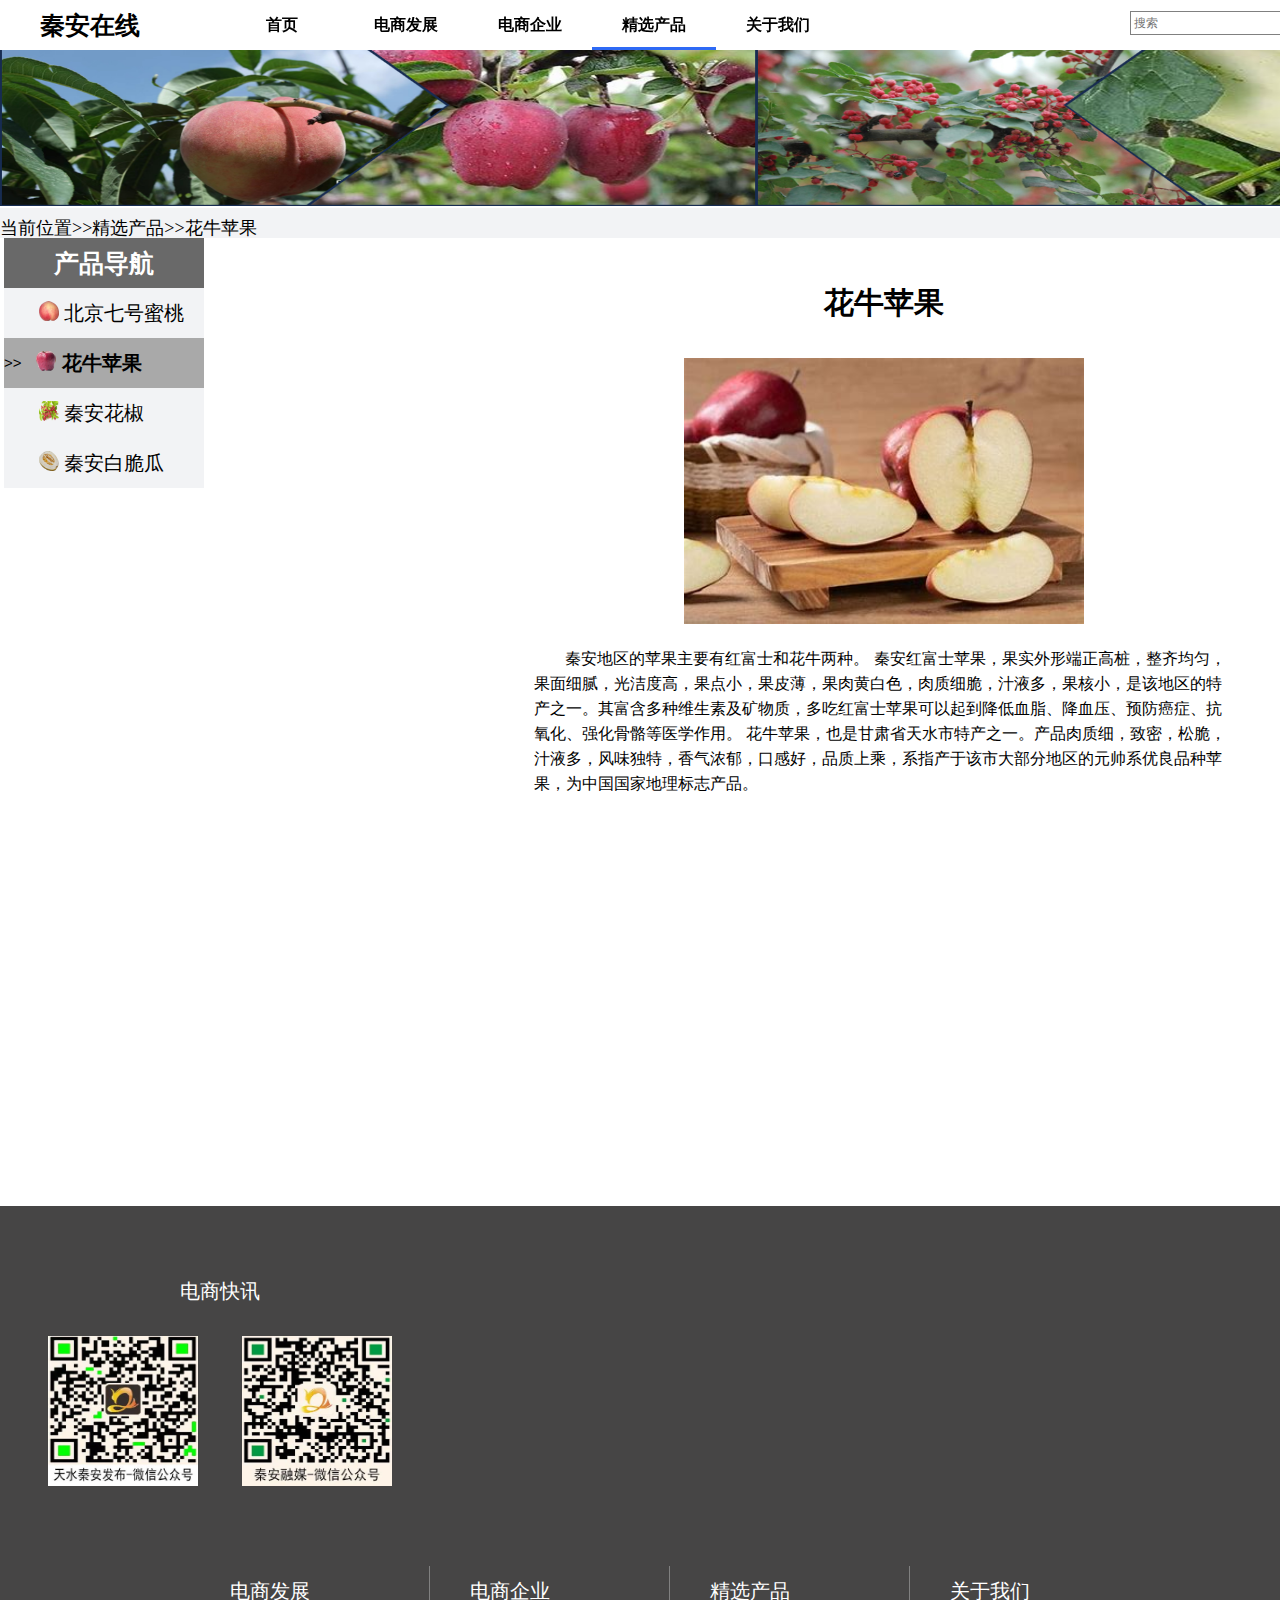
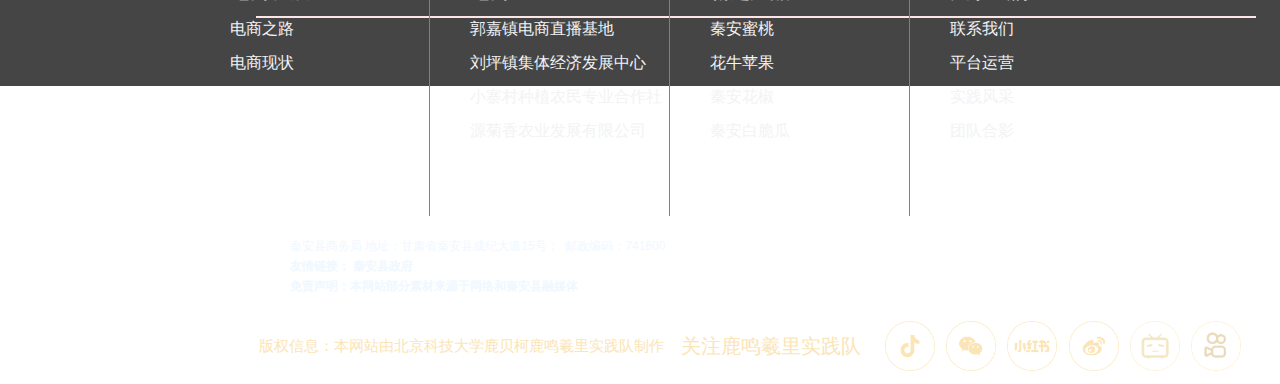
<file: goods-apple.html>
<!DOCTYPE html>
<html lang="en">

<head>
    <meta charset="UTF-8">
    <meta name="viewport" content="width=device-width, initial-scale=1.0">
    <title>花牛苹果</title>
    <link rel="shortcut icon" href="favicon.ico" type="image/x-icon" />
    <link rel="stylesheet" href="https://cdnjs.cloudflare.com/ajax/libs/font-awesome/6.6.0/css/all.min.css">
    <link rel="stylesheet" href="./css/goods.css">
    <link rel="stylesheet" href="./css/style.css">
        <!-- 动态鱼特效      样式-->
        <style>
            .container {
                width: 100%;
                height: 200px;
                /* position: fixed; */
                position: absolute;
                /* margin-top: 2000px; */
                top: 200px;
                z-index: -1;
                opacity: 1;
                bottom: 0;
                left: 0;
                z-index: 11;
                background-image: url('./images/preview.jpg');
            }
        </style>
</head>

    <!-- 顶部导航栏 -->
    <div id="header" alt="顶部导航">
        <div id="mainnav">
            <h1>
                <!-- <a href="./brandstory.html"><img src="./images/logo-xiaozhai.png" alt="" width="76px" height="50px" style="float: left;margin-left: 40px;"></a> -->
            </h1>
            <div class="logn-info" style="float: left;font-size: 25px;color: black;line-height: 50px;margin-left: 40px;"><span style="font-weight: 600;">秦安在线</span><!--<span style="color: skyblue;font-family: 华文新魏;font-size: 28px;">优品</span>-->
            </div>
            <div id="mainnav_wenzi">
                <ul>
                    <li class="a1" ><a href="./index.html">首页</a></li>
                    <li class="a1"><a href="./e-commerce.html">电商发展</a>
                        <div class="dropdown-menu">
                            <ul>
                                <li><a href="./e-commerce.html">电商之路</a></li>
                                <li><a href="./e-commerce-current.html">电商现状</a></li>
                            </ul>
                        </div>
                    </li>
                    <li class="a1"><a href="./e-company.html">电商企业</a>
                        <!-- <div class="dropdown-menu">
                            <ul>
                                <li><a href="./sc-dadiwan.html">大地湾文化</a></li>
                                <li><a href="./sc-fuxi.html">伏羲文化</a></li>
                                <li><a href="./sc-yangshao.html">仰韶文化</a></li>
                                <li><a href="./sc-taohuahui.html">桃花会</a></li>
                            </ul>
                        </div> -->
                    </li>
                    <li class="a1" style="border-bottom: 3px solid rgb(46, 106, 245);"><a href="./goods.html">精选产品</a>
                        <div class="dropdown-menu">
                            <ul>
                                <li><a href="./goods.html">秦安蜜桃</a></li>
                                <li style="border-bottom: 3px solid rgb(46, 106, 245);"><a href="./goods-apple.html">花牛苹果</a></li>
                                <li><a href="./goods-pepper.html">秦安花椒</a></li>
                                <li><a href="./goods-p-cucumber.html">秦安白脆瓜</a></li>
                            </ul>
                        </div>
                    </li>
                    <li class="a1"><a href="./contact-us.html">关于我们</a></li>
                </ul>
            </div>
            <div id="mainnav_search">
                <form action="">
                    <input type="text" placeholder="&nbsp;搜索">
                    <button></button>
                </form>
            </div>
            <div id="miannav_language">
                <span></span>
                <a href="">中</a>
                <span>/</span>
                <a href="">English</a>
            </div>
        </div>


    </div>
    <!-- 主体内容 -->
    <div id="content">
        <div class="pic">
            <img src="./images/goods_img.png" alt="" width="1513px" height="200px">
            <div class="position" style="width: 100%;height: 30px;background-color: #f2f3f5;float: left;font-size: 18px;font-family: 华文新魏;line-height: 40px;">当前位置>>精选产品>>花牛苹果</div>

        </div>
        <div class="nav-words">
            <div class="wrap">
                <div class="nav">
                    <div class="flag" ><strong><p style="color:white ;font-size: 25px;">产品导航</p></strong></div>
                    <div class="aspect"><img src="./images/icon_peach1.png" alt=""><span style="color:#000;font-size:20px;"><a href="./goods.html">北京七号蜜桃</a></span></div>
                    <div class="aspect" style="background-color: #a9a9a9;"><span style="float: left;z-index: 33;color: #000;margin-left: 0;">>></span><img src="./images/icon_apple.png" alt="" style="margin: 13px 145px 15px 14px;"><span style="color:#000;font-size:20px;margin-left: 40px;font-weight: 600;"><a href="./goods-apple.html">花牛苹果</a></span></div>
                    <div class="aspect"><img src="./images/icon_pepper.png" alt=""><span style="color:#000;font-size:20px;"><a href="./goods-pepper.html">秦安花椒</a></span></div>
                    <div class="aspect"><img src="./images/icon_p_cucumber.png" alt=""><span style="color:#000;font-size:20px;"><a href="./goods-p-cucumber.html">秦安白脆瓜</a></span></div>
                </div>
                <!-- <div class="news">
                    <div class="news-flag"><strong><p style="color:white ;font-size: 25px;">相关资讯</p></strong></div>
                    <div class="news1" ><span style="color:#b68c52;font-size:20px;"><a href="http://sl.china.com.cn/2024/0403/192363.shtml">北京七号蜜桃</a></span></div>
                </div> -->
                <div class="words">
                        <!-- <div style="font-size:20px;color:white;text-align:left;width: 100%;height: 40px;background-color: rgb(46, 106, 245);padding: 10px 0;">当前位置>>精选产品>>花牛苹果</div> -->
                        <h1 style="margin-top: 50px;margin-bottom: 40px; font-size: 30px;">花牛苹果</h1>
                        <img src="./images/goods_apple1.jpg" alt="" width="400px" >
                        <div class="introduce" style="margin:20px 100px 0 100px;text-align: left;">
                            <p style="color: #000; font-size: 16px; line-height: 25px;">&nbsp;&nbsp;&nbsp;&nbsp;&nbsp;&nbsp;&nbsp;秦安地区的苹果主要有红富士和花牛两种。
                                秦安红富士苹果，果实外形端正高桩，整齐均匀，果面细腻，光洁度高，果点小，果皮薄，果肉黄白色，肉质细脆，汁液多，果核小，是该地区的特产之一。其富含多种维生素及矿物质，多吃红富士苹果可以起到降低血脂、降血压、预防癌症、抗氧化、强化骨骼等医学作用。
                                花牛苹果，也是甘肃省天水市特产之一。产品肉质细，致密，松脆，汁液多，风味独特，香气浓郁，口感好，品质上乘，系指产于该市大部分地区的元帅系优良品种苹果，为中国国家地理标志产品。                                
                            </p>
                        </div>
                </div>
            </div>
        </div>
    </div>
    <!-- 网站底部           版权信息 -->
    <div id="footer">
        <div class="footer-up">
            <div class="left-media">
                <div class="media-info">
                    <p>电商快讯</p>
                </div>
                <div class="media-info-iqcode">
                    <img src="./images/footer-media-tianshui.jpg" alt="" width="150px" height="150px">
                    <img src="./images/footer-media-qinan.jpg" alt="" width="150px" height="150px">
                </div>
            </div>
            <div class="footer-up-right">
                <div class="right-info-list">
                    <div class="footer-detail">
                        <p style="font-size: 20px;margin-top: 15px;color: white;">电商发展</p>
                        <p style="margin-top: 20px;font-size: 16px;color: #f2f3f5;">电商之路</p>
                        <p style="margin-top: 18px;font-size: 16px;color: #f2f3f5;">电商现状</p>
                    </div>
                    <div class="footer-detail">
                        <p style="font-size: 20px;margin-top: 15px;color: white;">电商企业</p>
                        <p style="margin-top: 20px;font-size: 16px;color: #f2f3f5;">郭嘉镇电商直播基地</p>
                        <p style="margin-top: 18px;font-size: 16px;color: #f2f3f5;">刘坪镇集体经济发展中心</p>
                        <p style="margin-top: 18px;font-size: 16px;color: #f2f3f5;">小寨村种植农民专业合作社</p>
                        <p style="margin-top: 18px;font-size: 16px;color: #f2f3f5;">源菊香农业发展有限公司</p>
                    </div>
                    <div class="footer-detail">
                        <p style="font-size: 20px;margin-top: 15px;color: white;">精选产品</p>
                        <p style="margin-top: 20px;font-size: 16px;color: #f2f3f5;">秦安蜜桃</p>
                        <p style="margin-top: 18px;font-size: 16px;color: #f2f3f5;">花牛苹果</p>
                        <p style="margin-top: 18px;font-size: 16px;color: #f2f3f5;">秦安花椒</p>
                        <p style="margin-top: 18px;font-size: 16px;color: #f2f3f5;">秦安白脆瓜</p>
                    </div>
                    <div class="footer-detail" style="border: 0;">
                        <p style="font-size: 20px;margin-top: 15px;color: white;">关于我们</p>
                        <p style="margin-top: 20px;font-size: 16px;color: #f2f3f5;">联系我们</p>
                        <p style="margin-top: 18px;font-size: 16px;color: #f2f3f5;">平台运营</p>
                        <p style="margin-top: 18px;font-size: 16px;color: #f2f3f5;">实践风采</p>
                        <p style="margin-top: 18px;font-size: 16px;color: #f2f3f5;">团队合影</p>
                    </div>
                </div>
                <div class="center-company-info-txt">
                    <p style="line-height: 20px;"><span
                            style="color: aliceblue;">秦安县商务局&nbsp;地址：甘肃省秦安县成纪大道15号；&nbsp;&nbsp;邮政编码：741600</span></p>
                    <strong> <span style="color: aliceblue;line-height: 20px;"> 友情链接：</span></strong>
                    <a href="http://www.qinan.gov.cn" target="_blank"
                        style="color: aliceblue;"><strong><span>秦安县政府</span></strong></a>

                    <p style="color: aliceblue;font-weight: 600;line-height: 20px;">免责声明：本网站部分素材来源于网络和秦安县融媒体</p>
                </div>
            </div>
        
        </div>
        <div class="footer-down">
            <div class="center-copyright-info">
                <div class="teamname">
                    <span>版权信息：本网站由北京科技大学鹿贝柯鹿鸣羲里实践队制作</span>
                </div>
                <div class="focus">
                    <span>关注鹿鸣羲里实践队</span>
                </div>
                <div class="team-iqcode">
                    <div class="item">
                        <div class="icon1">
                            <div id="code-box1">
                            </div>
                        </div>
                    </div>
                    <div class="item">
                        <div class="icon2">
                            <div id="code-box2">
                            </div>
                        </div>

                    </div>
                    <div class="item">
                        <div class="icon3">
                            <div id="code-box3">
                            </div>
                        </div>

                    </div>
                    <div class="item">
                        <div class="icon4">
                            <div id="code-box4">
                            </div>
                        </div>

                    </div>
                    <div class="item">
                        <div class="icon5">
                            <div id="code-box5">
                            </div>
                        </div>

                    </div>
                    <div class="item">
                        <div class="icon6">
                            <div id="code-box6">
                            </div>
                        </div>
                    </div>
                </div>
            </div>
        </div>
    </div>
    <!-- js使用             动态鱼特效-->
    <script>
        window.onload = () => {
            RENDERER.init();
        }
    </script>
    <!-- js引入  -->
    <script src="./js/renderer.js"></script>
</body>

</html>
</file>
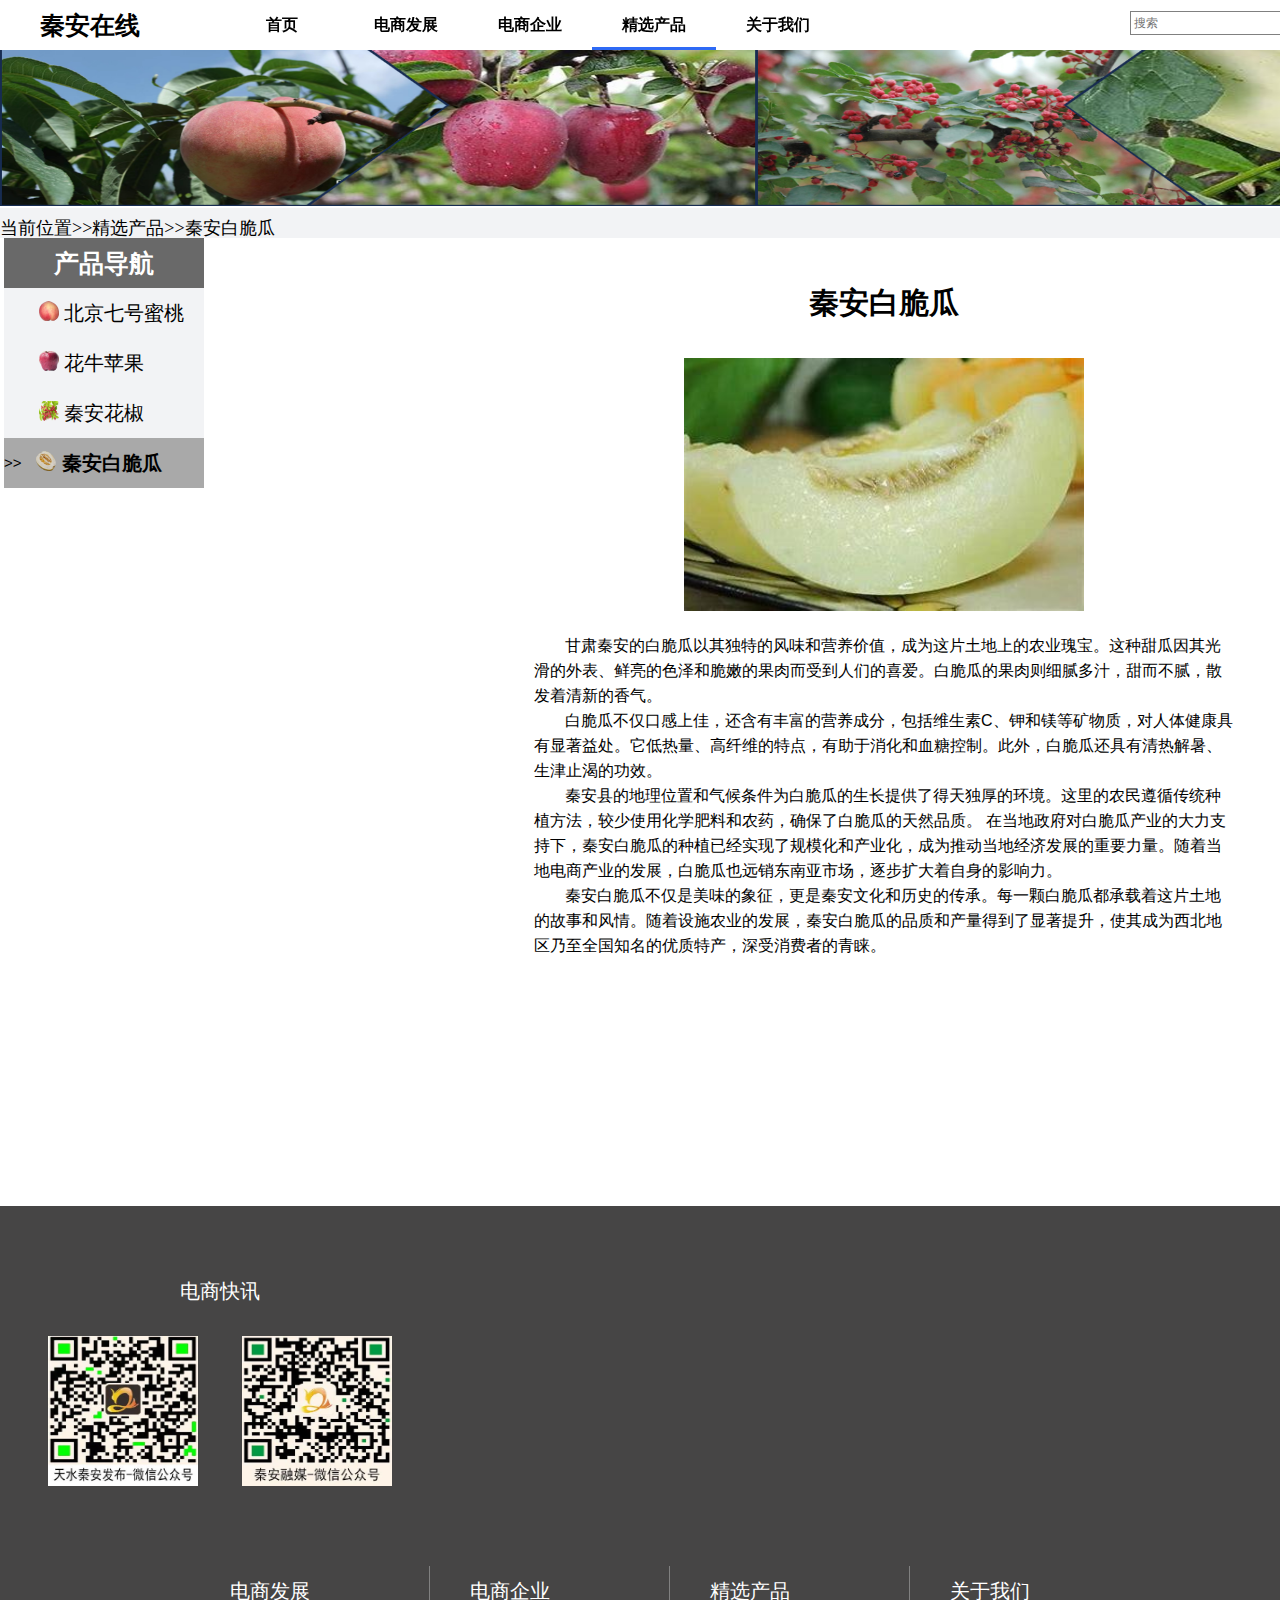
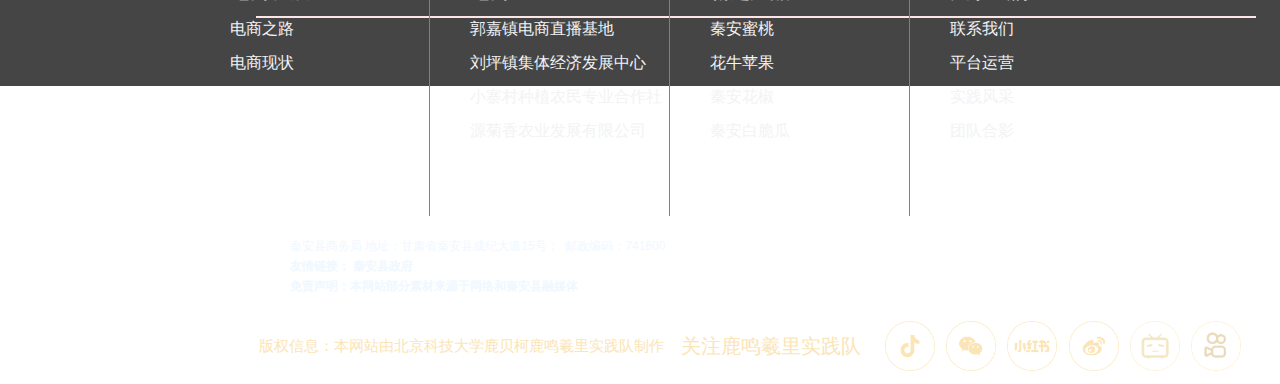
<file: goods-p-cucumber.html>
<!DOCTYPE html>
<html lang="en">

<head>
    <meta charset="UTF-8">
    <meta name="viewport" content="width=device-width, initial-scale=1.0">
    <title>秦安白脆瓜</title>
    <link rel="shortcut icon" href="favicon.ico" type="image/x-icon" />
    <link rel="stylesheet" href="https://cdnjs.cloudflare.com/ajax/libs/font-awesome/6.6.0/css/all.min.css">

    <link rel="stylesheet" href="./css/goods.css">
    <link rel="stylesheet" href="./css/style.css">
        <!-- 动态鱼特效      样式-->
        <style>
            .container {
                width: 100%;
                height: 200px;
                /* position: fixed; */
                position: absolute;
                /* margin-top: 2000px; */
                top: 200px;
                z-index: -1;
                opacity: 1;
                bottom: 0;
                left: 0;
                z-index: 11;
                background-image: url('./images/preview.jpg');
            }
        </style>
</head>

    <!-- 顶部导航栏 -->
    <div id="header" alt="顶部导航">
        <div id="mainnav">
            <h1>
                <!-- <a href="./brandstory.html"><img src="./images/logo-xiaozhai.png" alt="" width="76px" height="50px" style="float: left;margin-left: 40px;"></a> -->
            </h1>
            <div class="logn-info" style="float: left;font-size: 25px;color: black;line-height: 50px;margin-left: 40px;"><span style="font-weight: 600;">秦安在线</span><!--<span style="color: skyblue;font-family: 华文新魏;font-size: 28px;">优品</span>-->
            </div>
            <div id="mainnav_wenzi">
                <ul>
                    <li class="a1" ><a href="./index.html">首页</a></li>
                    <li class="a1"><a href="./e-commerce.html">电商发展</a>
                        <div class="dropdown-menu">
                            <ul>
                                <li><a href="./e-commerce.html">电商之路</a></li>
                                <li><a href="./e-commerce-current.html">电商现状</a></li>
                            </ul>
                        </div>
                    </li>
                    <li class="a1"><a href="./e-company.html">电商企业</a>
                        <!-- <div class="dropdown-menu">
                            <ul>
                                <li><a href="./sc-dadiwan.html">大地湾文化</a></li>
                                <li><a href="./sc-fuxi.html">伏羲文化</a></li>
                                <li><a href="./sc-yangshao.html">仰韶文化</a></li>
                                <li><a href="./sc-taohuahui.html">桃花会</a></li>
                            </ul>
                        </div> -->
                    </li>
                    <li class="a1" style="border-bottom: 3px solid rgb(46, 106, 245);"><a href="./goods.html">精选产品</a>
                        <div class="dropdown-menu">
                            <ul>
                                <li><a href="./goods.html">秦安蜜桃</a></li>
                                <li><a href="./goods-apple.html">花牛苹果</a></li>
                                <li><a href="./goods-pepper.html">秦安花椒</a></li>
                                <li style="border-bottom: 3px solid rgb(46, 106, 245);"><a href="./goods-p-cucumber.html">秦安白脆瓜</a></li>
                            </ul>
                        </div>
                    </li>
                    <li class="a1"><a href="./contact-us.html">关于我们</a></li>
                </ul>
            </div>
            <div id="mainnav_search">
                <form action="">
                    <input type="text" placeholder="&nbsp;搜索">
                    <button></button>
                </form>
            </div>
            <div id="miannav_language">
                <span></span>
                <a href="">中</a>
                <span>/</span>
                <a href="">English</a>
            </div>
        </div>


    </div>
    <!-- 主体内容 -->
    <div id="content">
        <div class="pic">
            <img src="./images/goods_img.png" alt="" width="1513px" height="200px">
            <div class="position" style="width: 100%;height: 30px;background-color: #f2f3f5;float: left;font-size: 18px;font-family: 华文新魏;line-height: 40px;">当前位置>>精选产品>>秦安白脆瓜</div>

        </div>
        <div class="nav-words">
            <div class="wrap">
                <div class="nav">
                    <div class="flag" ><strong><p style="color:white ;font-size: 25px;">产品导航</p></strong></div>
                    <div class="aspect"><img src="./images/icon_peach1.png" alt=""><span style="color:#000;font-size:20px;"><a href="./goods.html">北京七号蜜桃</a></span></div>
                    <div class="aspect"><img src="./images/icon_apple.png" alt=""><span style="color:#000;font-size:20px;"><a href="./goods-apple.html">花牛苹果</a></span></div>
                    <div class="aspect"><img src="./images/icon_pepper.png" alt=""><span style="color:#000;font-size:20px;"><a href="./goods-pepper.html">秦安花椒</a></span></div>
                    <div class="aspect" style="background-color: #a9a9a9;"><span style="float: left;z-index: 33;color: a#000;margin-left: 0;">>></span><img src="./images/icon_p_cucumber.png" alt="" style="margin: 13px 145px 15px 14px;"><span style="color:#000;font-size:20px;margin-left: 40px;font-weight: 600;"><a href="./goods-p-cucumber.html">秦安白脆瓜</a></span></div>

                </div>
                <!-- <div class="news">
                    <div class="news-flag"><strong><p style="color:white ;font-size: 25px;">相关资讯</p></strong></div>
                </div> -->
                <div class="words">
                        <!-- <div style="font-size:20px;color:white;text-align:left;width: 100%;height: 40px;background-color: #8B7E66;padding: 10px 0;">当前位置>>精选产品>>秦安白脆瓜</div> -->
                        <h1 style="margin-top: 50px;margin-bottom: 40px; font-size: 30px; ">秦安白脆瓜</h1>
                        <img src="./images/goods_p_cucumber1.jpg" alt="" width="400px" >
                        <div class="introduce" style="margin:20px 100px 0 100px;text-align: left;">
                            <p style="color: #000; font-size: 16px; line-height: 25px;">&nbsp;&nbsp;&nbsp;&nbsp;&nbsp;&nbsp;&nbsp;甘肃秦安的白脆瓜以其独特的风味和营养价值，成为这片土地上的农业瑰宝。这种甜瓜因其光滑的外表、鲜亮的色泽和脆嫩的果肉而受到人们的喜爱。白脆瓜的果肉则细腻多汁，甜而不腻，散发着清新的香气。</p>
                            <p style="color: #000; font-size: 16px; line-height: 25px;">&nbsp;&nbsp;&nbsp;&nbsp;&nbsp;&nbsp;&nbsp;白脆瓜不仅口感上佳，还含有丰富的营养成分，包括维生素C、钾和镁等矿物质，对人体健康具有显著益处。它低热量、高纤维的特点，有助于消化和血糖控制。此外，白脆瓜还具有清热解暑、生津止渴的功效。</p>
                            <p style="color: #000; font-size: 16px; line-height: 25px;">&nbsp;&nbsp;&nbsp;&nbsp;&nbsp;&nbsp;&nbsp;秦安县的地理位置和气候条件为白脆瓜的生长提供了得天独厚的环境。这里的农民遵循传统种植方法，较少使用化学肥料和农药，确保了白脆瓜的天然品质。
                                在当地政府对白脆瓜产业的大力支持下，秦安白脆瓜的种植已经实现了规模化和产业化，成为推动当地经济发展的重要力量。随着当地电商产业的发展，白脆瓜也远销东南亚市场，逐步扩大着自身的影响力。
                                </p>
                            <p style="color: #000; font-size: 16px; line-height: 25px;">&nbsp;&nbsp;&nbsp;&nbsp;&nbsp;&nbsp;&nbsp;秦安白脆瓜不仅是美味的象征，更是秦安文化和历史的传承。每一颗白脆瓜都承载着这片土地的故事和风情。随着设施农业的发展，秦安白脆瓜的品质和产量得到了显著提升，使其成为西北地区乃至全国知名的优质特产，深受消费者的青睐。</p>
                        </div>
                </div>
            </div>
        </div>
    </div>
    <!-- 网站底部           版权信息 -->
    <div id="footer">
        <div class="footer-up">
            <div class="left-media">
                <div class="media-info">
                    <p>电商快讯</p>
                </div>
                <div class="media-info-iqcode">
                    <img src="./images/footer-media-tianshui.jpg" alt="" width="150px" height="150px">
                    <img src="./images/footer-media-qinan.jpg" alt="" width="150px" height="150px">
                </div>
            </div>
            <div class="footer-up-right">
                <div class="right-info-list">
                    <div class="footer-detail">
                        <p style="font-size: 20px;margin-top: 15px;color: white;">电商发展</p>
                        <p style="margin-top: 20px;font-size: 16px;color: #f2f3f5;">电商之路</p>
                        <p style="margin-top: 18px;font-size: 16px;color: #f2f3f5;">电商现状</p>
                    </div>
                    <div class="footer-detail">
                        <p style="font-size: 20px;margin-top: 15px;color: white;">电商企业</p>
                        <p style="margin-top: 20px;font-size: 16px;color: #f2f3f5;">郭嘉镇电商直播基地</p>
                        <p style="margin-top: 18px;font-size: 16px;color: #f2f3f5;">刘坪镇集体经济发展中心</p>
                        <p style="margin-top: 18px;font-size: 16px;color: #f2f3f5;">小寨村种植农民专业合作社</p>
                        <p style="margin-top: 18px;font-size: 16px;color: #f2f3f5;">源菊香农业发展有限公司</p>
                    </div>
                    <div class="footer-detail">
                        <p style="font-size: 20px;margin-top: 15px;color: white;">精选产品</p>
                        <p style="margin-top: 20px;font-size: 16px;color: #f2f3f5;">秦安蜜桃</p>
                        <p style="margin-top: 18px;font-size: 16px;color: #f2f3f5;">花牛苹果</p>
                        <p style="margin-top: 18px;font-size: 16px;color: #f2f3f5;">秦安花椒</p>
                        <p style="margin-top: 18px;font-size: 16px;color: #f2f3f5;">秦安白脆瓜</p>
                    </div>
                    <div class="footer-detail" style="border: 0;">
                        <p style="font-size: 20px;margin-top: 15px;color: white;">关于我们</p>
                        <p style="margin-top: 20px;font-size: 16px;color: #f2f3f5;">联系我们</p>
                        <p style="margin-top: 18px;font-size: 16px;color: #f2f3f5;">平台运营</p>
                        <p style="margin-top: 18px;font-size: 16px;color: #f2f3f5;">实践风采</p>
                        <p style="margin-top: 18px;font-size: 16px;color: #f2f3f5;">团队合影</p>
                    </div>
                </div>
                <div class="center-company-info-txt">
                    <p style="line-height: 20px;"><span
                            style="color: aliceblue;">秦安县商务局&nbsp;地址：甘肃省秦安县成纪大道15号；&nbsp;&nbsp;邮政编码：741600</span></p>
                    <strong> <span style="color: aliceblue;line-height: 20px;"> 友情链接：</span></strong>
                    <a href="http://www.qinan.gov.cn" target="_blank"
                        style="color: aliceblue;"><strong><span>秦安县政府</span></strong></a>

                    <p style="color: aliceblue;font-weight: 600;line-height: 20px;">免责声明：本网站部分素材来源于网络和秦安县融媒体</p>
                </div>
            </div>
        
        </div>
        <div class="footer-down">
            <div class="center-copyright-info">
                <div class="teamname">
                    <span>版权信息：本网站由北京科技大学鹿贝柯鹿鸣羲里实践队制作</span>
                </div>
                <div class="focus">
                    <span>关注鹿鸣羲里实践队</span>
                </div>
                <div class="team-iqcode">
                    <div class="item">
                        <div class="icon1">
                            <div id="code-box1">
                            </div>
                        </div>
                    </div>
                    <div class="item">
                        <div class="icon2">
                            <div id="code-box2">
                            </div>
                        </div>

                    </div>
                    <div class="item">
                        <div class="icon3">
                            <div id="code-box3">
                            </div>
                        </div>

                    </div>
                    <div class="item">
                        <div class="icon4">
                            <div id="code-box4">
                            </div>
                        </div>

                    </div>
                    <div class="item">
                        <div class="icon5">
                            <div id="code-box5">
                            </div>
                        </div>

                    </div>
                    <div class="item">
                        <div class="icon6">
                            <div id="code-box6">
                            </div>
                        </div>
                    </div>
                </div>
            </div>
        </div>
    </div>
    <!-- js使用             动态鱼特效-->
    <script>
        window.onload = () => {
            RENDERER.init();
        }
    </script>
    <!-- js引入  -->
    <script src="./js/renderer.js"></script>
</body>

</html>
</file>
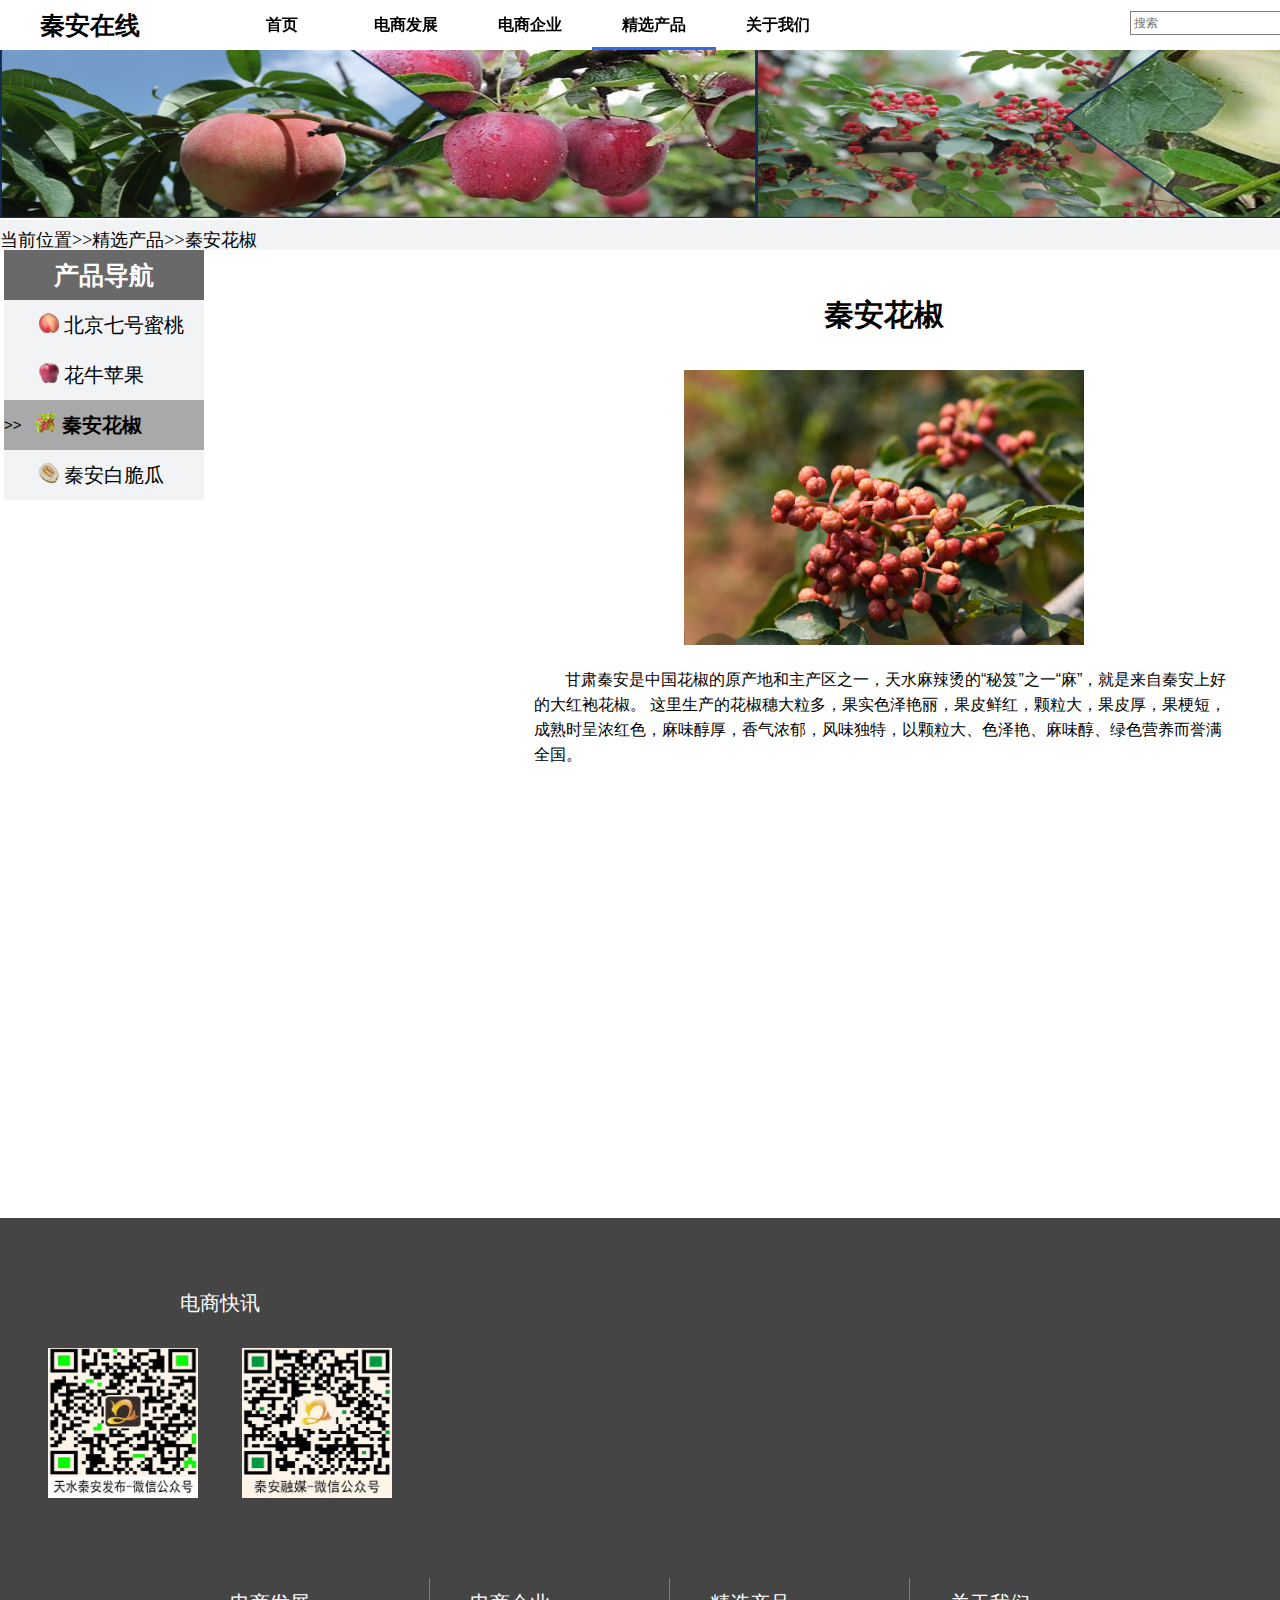
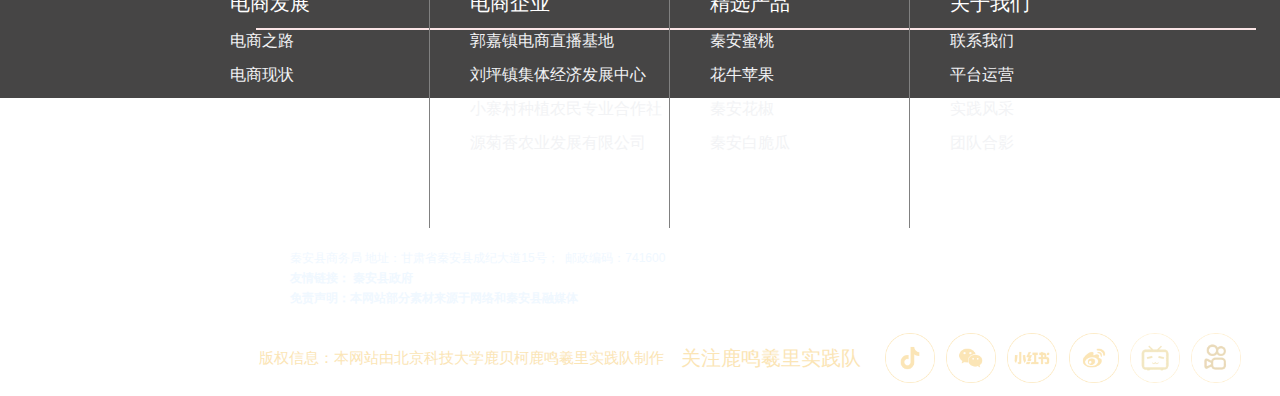
<file: goods-pepper.html>
<!DOCTYPE html>
<html lang="en">

<head>
    <meta charset="UTF-8">
    <meta name="viewport" content="width=device-width, initial-scale=1.0">
    <title>秦安花椒</title>
    <link rel="shortcut icon" href="favicon.ico" type="image/x-icon" />    background-color: #8B7E66;
    <link rel="stylesheet" href="https://cdnjs.cloudflare.com/ajax/libs/font-awesome/6.6.0/css/all.min.css">

    <link rel="stylesheet" href="./css/goods.css">
    <link rel="stylesheet" href="./css/style.css">
        <!-- 动态鱼特效      样式-->
        <style>
            .container {
                width: 100%;
                height: 200px;
                /* position: fixed; */
                position: absolute;
                /* margin-top: 2000px; */
                top: 200px;
                z-index: -1;
                opacity: 1;
                bottom: 0;
                left: 0;
                z-index: 11;
                background-image: url('./images/preview.jpg');
            }
        </style>
</head>
<body>
    
    <!-- 顶部导航栏 -->
    <div id="header" alt="顶部导航">
        <div id="mainnav">
            <h1>
                <!-- <a href="./brandstory.html"><img src="./images/logo-xiaozhai.png" alt="" width="76px" height="50px" style="float: left;margin-left: 40px;"></a> -->
            </h1>
            <div class="logn-info" style="float: left;font-size: 25px;color: black;line-height: 50px;margin-left: 40px;"><span style="font-weight: 600;">秦安在线</span><!--<span style="color: skyblue;font-family: 华文新魏;font-size: 28px;">优品</span>-->
            </div>
            <div id="mainnav_wenzi">
                <ul>
                    <li class="a1" ><a href="./index.html">首页</a></li>
                    <li class="a1"><a href="./e-commerce.html">电商发展</a>
                        <div class="dropdown-menu">
                            <ul>
                                <li><a href="./e-commerce.html">电商之路</a></li>
                                <li><a href="./e-commerce-current.html">电商现状</a></li>
                            </ul>
                        </div>
                    </li>
                    <li class="a1"><a href="./e-company.html">电商企业</a>
                        <!-- <div class="dropdown-menu">
                            <ul>
                                <li><a href="./sc-dadiwan.html">大地湾文化</a></li>
                                <li><a href="./sc-fuxi.html">伏羲文化</a></li>
                                <li><a href="./sc-yangshao.html">仰韶文化</a></li>
                                <li><a href="./sc-taohuahui.html">桃花会</a></li>
                            </ul>
                        </div> -->
                    </li>
                    <li class="a1" style="border-bottom: 3px solid rgb(46, 106, 245);"><a href="./goods.html">精选产品</a>
                        <div class="dropdown-menu">
                            <ul>
                                <li><a href="./goods.html">秦安蜜桃</a></li>
                                <li><a href="./goods-apple.html">花牛苹果</a></li>
                                <li style="border-bottom: 3px solid rgb(46, 106, 245);"><a href="./goods-pepper.html">秦安花椒</a></li>
                                <li><a href="./goods-p-cucumber.html">秦安白脆瓜</a></li>
                            </ul>
                        </div>
                    </li>
                    <li class="a1"><a href="./contact-us.html">关于我们</a></li>
                </ul>
            </div>
            <div id="mainnav_search">
                <form action="">
                    <input type="text" placeholder="&nbsp;搜索">
                    <button></button>
                </form>
            </div>
            <div id="miannav_language">
                <span></span>
                <a href="">中</a>
                <span>/</span>
                <a href="">English</a>
            </div>
        </div>


    </div>
    <!-- 主体内容 -->
    <div id="content">
        <div class="pic">
            <img src="./images/goods_img.png" alt="" width="1513px" height="200px">
            <div class="position" style="width: 100%;height: 30px;background-color: #f2f3f5;float: left;font-size: 18px;font-family: 华文新魏;line-height: 40px;">当前位置>>精选产品>>秦安花椒</div>

        </div>
        <div class="nav-words">
            <div class="wrap">
                <div class="nav">
                    <div class="flag" ><strong><p style="color:white ;font-size: 25px;">产品导航</p></strong></div>
                    <div class="aspect"><img src="./images/icon_peach1.png" alt=""><span style="color:#000;font-size:20px;"><a href="./goods.html">北京七号蜜桃</a></span></div>
                    <div class="aspect"><img src="./images/icon_apple.png" alt=""><span style="color:#000;font-size:20px;"><a href="./goods-apple.html">花牛苹果</a></span></div>
                    <div class="aspect" style="background-color: #a9a9a9;"><span style="float: left;z-index: 33;color: #000;margin-left: 0;">>></span><img src="./images/icon_pepper.png" alt="" style="margin: 13px 145px 15px 14px;"><span style="color:#000;font-size:20px;margin-left: 40px;font-weight: 600;"><a href="./goods-p-cucumber.html">秦安花椒</a></span></div>
                    <div class="aspect"><img src="./images/icon_p_cucumber.png" alt=""><span style="color:#000;font-size:20px;"><a href="./goods-p-cucumber.html">秦安白脆瓜</a></span></div>
                </div>
                <!-- <div class="news">
                    <div class="news-flag"><strong><p style="color:white ;font-size: 25px;">相关资讯</p></strong></div>
                </div> -->
                <div class="words">
                        <!-- <div style="font-size:20px;color:white;text-align:left;width: 100%;height: 40px;background-color: #8B7E66;padding: 10px 0;">当前位置>>精选产品>>秦安花椒</div> -->
                        <h1 style="margin-top: 50px;margin-bottom: 40px; font-size: 30px; ">秦安花椒</h1>
                        <img src="./images/goods_pepper1.jpg" alt="" width="400px" >
                        <div class="introduce" style="margin:20px 100px 0 100px;text-align: left;">
                            <p style="color: #000; font-size: 16px; line-height: 25px;">&nbsp;&nbsp;&nbsp;&nbsp;&nbsp;&nbsp;&nbsp;甘肃秦安是中国花椒的原产地和主产区之一，天水麻辣烫的“秘笈”之一“麻”，就是来自秦安上好的大红袍花椒。
                                这里生产的花椒穗大粒多，果实色泽艳丽，果皮鲜红，颗粒大，果皮厚，果梗短，成熟时呈浓红色，麻味醇厚，香气浓郁，风味独特，以颗粒大、色泽艳、麻味醇、绿色营养而誉满全国。
                            </p>
                        </div>
                </div>
            </div>
        </div>
    </div>
    <!-- 网站底部           版权信息 -->
    <div id="footer">
        <div class="footer-up">
            <div class="left-media">
                <div class="media-info">
                    <p>电商快讯</p>
                </div>
                <div class="media-info-iqcode">
                    <img src="./images/footer-media-tianshui.jpg" alt="" width="150px" height="150px">
                    <img src="./images/footer-media-qinan.jpg" alt="" width="150px" height="150px">
                </div>
            </div>
            <div class="footer-up-right">
                <div class="right-info-list">
                    <div class="footer-detail">
                        <p style="font-size: 20px;margin-top: 15px;color: white;">电商发展</p>
                        <p style="margin-top: 20px;font-size: 16px;color: #f2f3f5;">电商之路</p>
                        <p style="margin-top: 18px;font-size: 16px;color: #f2f3f5;">电商现状</p>
                    </div>
                    <div class="footer-detail">
                        <p style="font-size: 20px;margin-top: 15px;color: white;">电商企业</p>
                        <p style="margin-top: 20px;font-size: 16px;color: #f2f3f5;">郭嘉镇电商直播基地</p>
                        <p style="margin-top: 18px;font-size: 16px;color: #f2f3f5;">刘坪镇集体经济发展中心</p>
                        <p style="margin-top: 18px;font-size: 16px;color: #f2f3f5;">小寨村种植农民专业合作社</p>
                        <p style="margin-top: 18px;font-size: 16px;color: #f2f3f5;">源菊香农业发展有限公司</p>
                    </div>
                    <div class="footer-detail">
                        <p style="font-size: 20px;margin-top: 15px;color: white;">精选产品</p>
                        <p style="margin-top: 20px;font-size: 16px;color: #f2f3f5;">秦安蜜桃</p>
                        <p style="margin-top: 18px;font-size: 16px;color: #f2f3f5;">花牛苹果</p>
                        <p style="margin-top: 18px;font-size: 16px;color: #f2f3f5;">秦安花椒</p>
                        <p style="margin-top: 18px;font-size: 16px;color: #f2f3f5;">秦安白脆瓜</p>
                    </div>
                    <div class="footer-detail" style="border: 0;">
                        <p style="font-size: 20px;margin-top: 15px;color: white;">关于我们</p>
                        <p style="margin-top: 20px;font-size: 16px;color: #f2f3f5;">联系我们</p>
                        <p style="margin-top: 18px;font-size: 16px;color: #f2f3f5;">平台运营</p>
                        <p style="margin-top: 18px;font-size: 16px;color: #f2f3f5;">实践风采</p>
                        <p style="margin-top: 18px;font-size: 16px;color: #f2f3f5;">团队合影</p>
                    </div>
                </div>
                <div class="center-company-info-txt">
                    <p style="line-height: 20px;"><span
                            style="color: aliceblue;">秦安县商务局&nbsp;地址：甘肃省秦安县成纪大道15号；&nbsp;&nbsp;邮政编码：741600</span></p>
                    <strong> <span style="color: aliceblue;line-height: 20px;"> 友情链接：</span></strong>
                    <a href="http://www.qinan.gov.cn" target="_blank"
                        style="color: aliceblue;"><strong><span>秦安县政府</span></strong></a>

                    <p style="color: aliceblue;font-weight: 600;line-height: 20px;">免责声明：本网站部分素材来源于网络和秦安县融媒体</p>
                </div>
            </div>
        
        </div>
        <div class="footer-down">
            <div class="center-copyright-info">
                <div class="teamname">
                    <span>版权信息：本网站由北京科技大学鹿贝柯鹿鸣羲里实践队制作</span>
                </div>
                <div class="focus">
                    <span>关注鹿鸣羲里实践队</span>
                </div>
                <div class="team-iqcode">
                    <div class="item">
                        <div class="icon1">
                            <div id="code-box1">
                            </div>
                        </div>
                    </div>
                    <div class="item">
                        <div class="icon2">
                            <div id="code-box2">
                            </div>
                        </div>

                    </div>
                    <div class="item">
                        <div class="icon3">
                            <div id="code-box3">
                            </div>
                        </div>

                    </div>
                    <div class="item">
                        <div class="icon4">
                            <div id="code-box4">
                            </div>
                        </div>

                    </div>
                    <div class="item">
                        <div class="icon5">
                            <div id="code-box5">
                            </div>
                        </div>

                    </div>
                    <div class="item">
                        <div class="icon6">
                            <div id="code-box6">
                            </div>
                        </div>
                    </div>
                </div>
            </div>
        </div>
    </div>
    <!-- js使用             动态鱼特效-->
    <script>
        window.onload = () => {
            RENDERER.init();
        }
    </script>
    <!-- js引入  -->
    <script src="./js/renderer.js"></script>
</body>

</html>
</file>
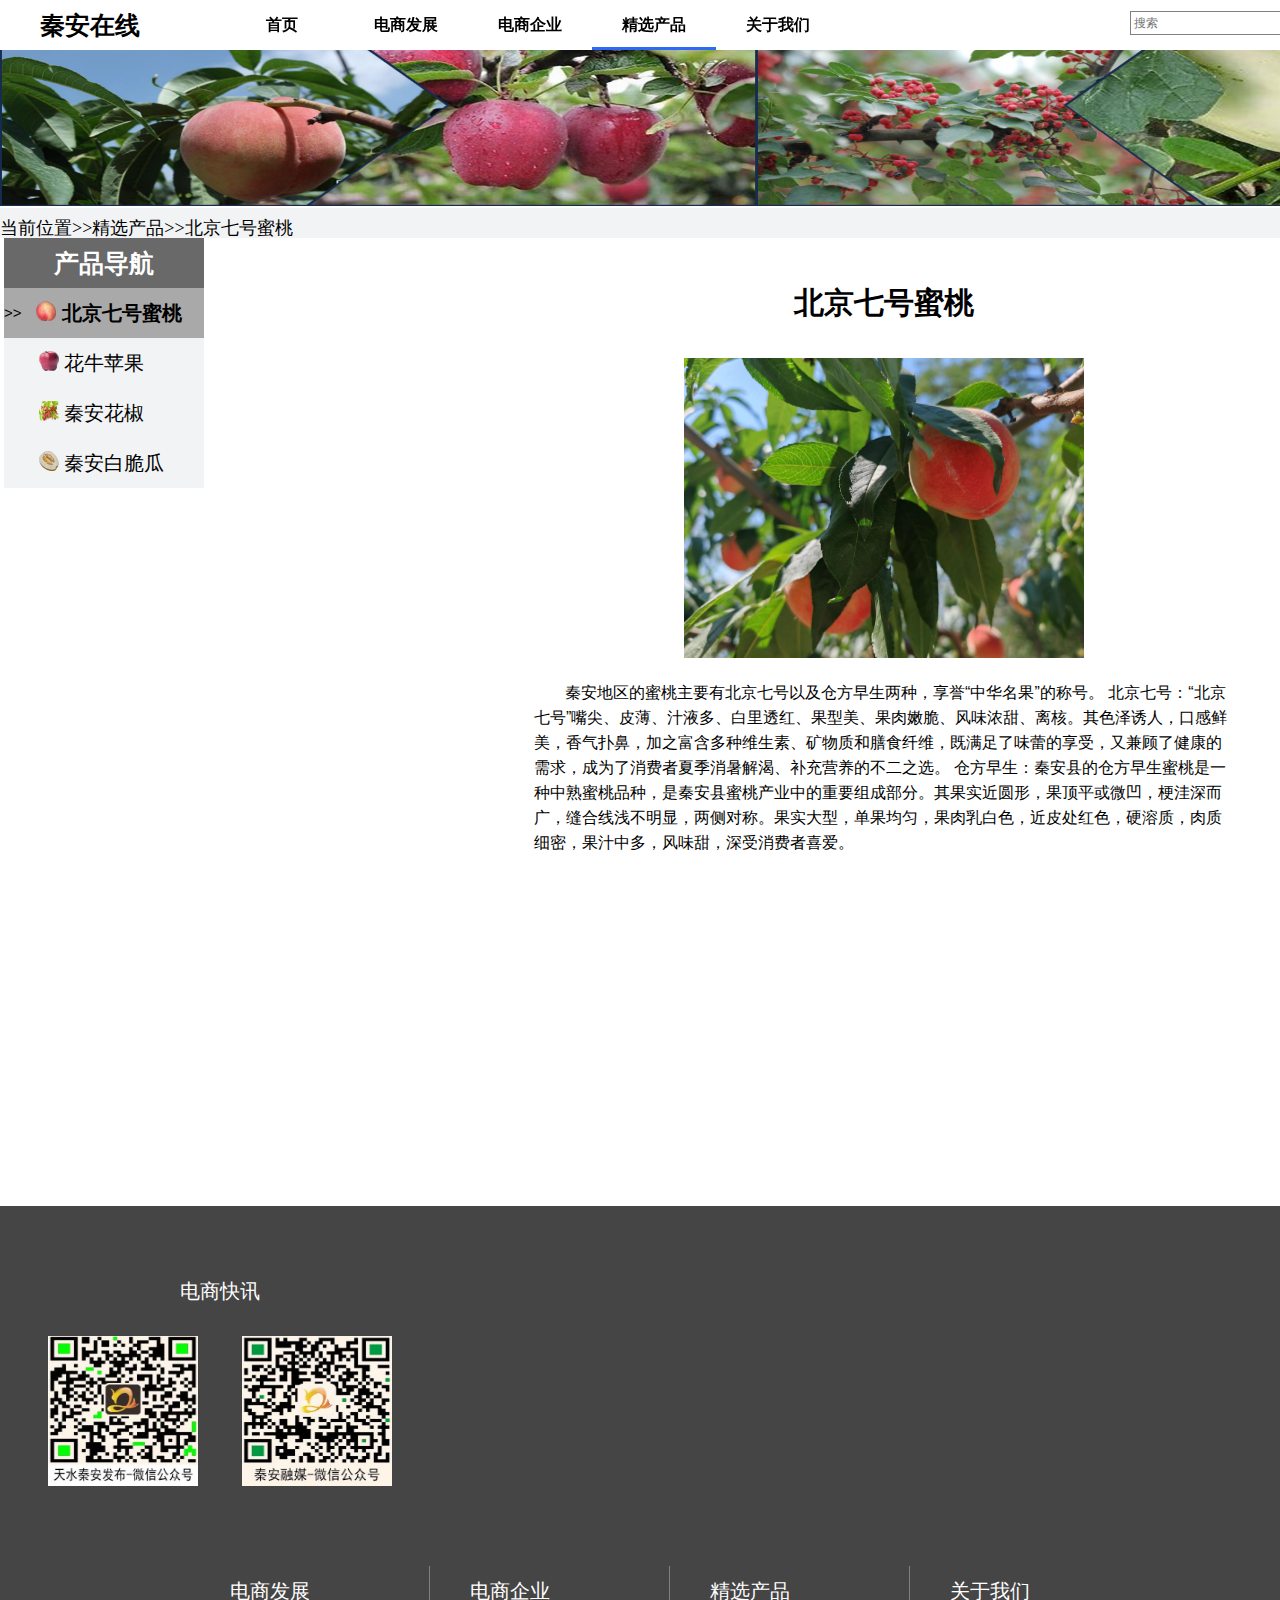
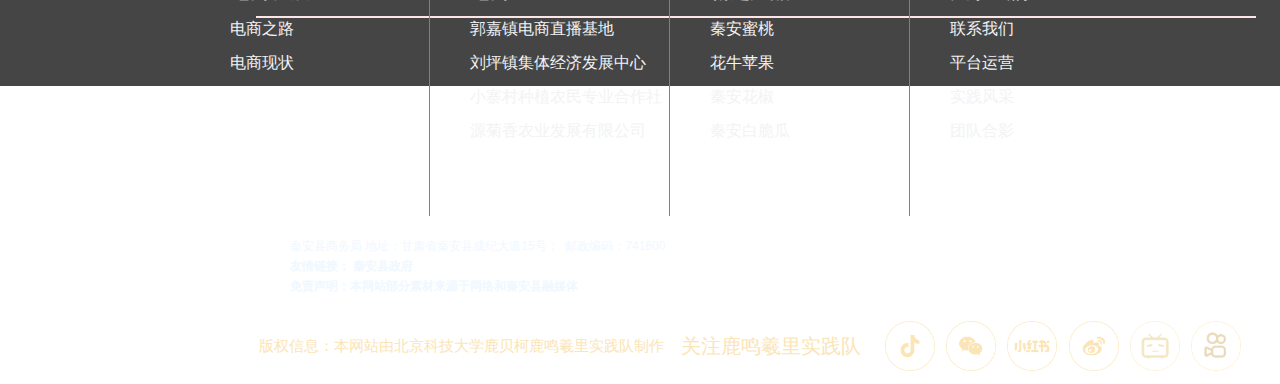
<file: goods.html>
<!DOCTYPE html>
<html lang="en">

<head>
    <meta charset="UTF-8">
    <meta name="viewport" content="width=device-width, initial-scale=1.0">
    <title>北京七号蜜桃</title>
    <link rel="shortcut icon" href="favicon.ico" type="image/x-icon" />
    <link rel="stylesheet" href="https://cdnjs.cloudflare.com/ajax/libs/font-awesome/6.6.0/css/all.min.css">

    <link rel="stylesheet" href="./css/goods.css">
    <link rel="stylesheet" href="./css/style.css">
        <!-- 动态鱼特效      样式-->
        <style>
            .container {
                width: 100%;
                height: 200px;
                /* position: fixed; */
                position: absolute;
                /* margin-top: 2000px; */
                top: 200px;
                z-index: -1;
                opacity: 1;
                bottom: 0;
                left: 0;
                z-index: 11;
                background-image: url('./images/preview.jpg');
            }
        </style>
</head>

    <!-- 顶部导航栏 -->
    <div id="header" alt="顶部导航">
        <div id="mainnav">
            <h1>
                <!-- <a href="./brandstory.html"><img src="./images/logo-xiaozhai.png" alt="" width="76px" height="50px" style="float: left;margin-left: 40px;"></a> -->
            </h1>
            <div class="logn-info" style="float: left;font-size: 25px;color: black;line-height: 50px;margin-left: 40px;"><span style="font-weight: 600;">秦安在线</span><!--<span style="color: skyblue;font-family: 华文新魏;font-size: 28px;">优品</span>-->
            </div>
            <div id="mainnav_wenzi">
                <ul>
                    <li class="a1" ><a href="./index.html">首页</a></li>
                    <li class="a1"><a href="./e-commerce.html">电商发展</a>
                        <div class="dropdown-menu">
                            <ul>
                                <li><a href="./e-commerce.html">电商之路</a></li>
                                <li><a href="./e-commerce-current.html">电商现状</a></li>
                            </ul>
                        </div>
                    </li>
                    <li class="a1"><a href="./e-company.html">电商企业</a>
                        <!-- <div class="dropdown-menu">
                            <ul>
                                <li><a href="./sc-dadiwan.html">大地湾文化</a></li>
                                <li><a href="./sc-fuxi.html">伏羲文化</a></li>
                                <li><a href="./sc-yangshao.html">仰韶文化</a></li>
                                <li><a href="./sc-taohuahui.html">桃花会</a></li>
                            </ul>
                        </div> -->
                    </li>
                    <li class="a1" style="border-bottom: 3px solid rgb(46, 106, 245);"><a href="./goods.html">精选产品</a>
                        <div class="dropdown-menu">
                            <ul>
                                <li style="border-bottom: 3px solid rgb(46, 106, 245);"><a href="./goods.html">秦安蜜桃</a></li>
                                <li><a href="./goods-apple.html">花牛苹果</a></li>
                                <li><a href="./goods-pepper.html">秦安花椒</a></li>
                                <li><a href="./goods-p-cucumber.html">秦安白脆瓜</a></li>
                            </ul>
                        </div>
                    </li>
                    <li class="a1"><a href="./contact-us.html">关于我们</a></li>
                </ul>
            </div>
            <div id="mainnav_search">
                <form action="">
                    <input type="text" placeholder="&nbsp;搜索">
                    <button></button>
                </form>
            </div>
            <div id="miannav_language">
                <span></span>
                <a href="">中</a>
                <span>/</span>
                <a href="">English</a>
            </div>
        </div>


    </div>
    <!-- 主体内容 -->
    <div id="content">
        <div class="pic">
            <img src="./images/goods_img.png" alt="" width="1513px" height="200px">
            <div class="position" style="width: 100%;height: 30px;background-color: #f2f3f5;float: left;font-size: 18px;font-family: 华文新魏;line-height: 40px;">当前位置>>精选产品>>北京七号蜜桃</div>

        </div>
        <div class="nav-words">
            <div class="wrap">
                <div class="nav">       <!--<i class="fa-sharp-duotone fa-solid fa-caret-right" style="color: aliceblue;"></i>-->
                    <!-- <div class="flag" ><strong><p style="color:white ;font-size: 25px;">产品导航</p></strong></div>
                    <div class="aspect"><span style="float: left;z-index: 33;margin-left: 0px;color: #000;">>></span><img src="./images/icon_peach1.png" alt="" style="margin: 13px 145px 15px 14px;"><span style="color:rgb(0, 170, 255);font-size:20px;margin-left: 40px;"><a href="./goods.html">北京七号蜜桃</a></span></div>
                    <div class="aspect"><img src="./images/icon_apple.png" alt=""><span style="color:rgb(0, 170, 255);font-size:20px;"><a href="./goods-apple.html">花牛苹果</a></span></div>
                    <div class="aspect"><img src="./images/icon_pepper.png" alt=""><span style="color:rgb(0, 170, 255);font-size:20px ;"><a href="./goods-pepper.html">秦安花椒</a></span></div>
                    <div class="aspect"><img src="./images/icon_p_cucumber.png" alt=""><span style="color:rgb(0, 170, 255);font-size:20px;"><a href="./goods-p-cucumber.html">秦安白脆瓜</a></span></div> -->
                    <div class="flag" ><strong><p style="color:white ;font-size: 25px;">产品导航</p></strong></div>
                    <div class="aspect" style="background-color: #a9a9a9;"><span style="float: left;z-index: 33;margin-left: 0px;color: #000;">>></span><img src="./images/icon_peach1.png" alt="" style="margin: 13px 145px 15px 14px;"><span style="font-size:20px;margin-left: 40px;font-weight: 600;"><a href="./goods.html">北京七号蜜桃</a></span></div>
                    <div class="aspect"><img src="./images/icon_apple.png" alt=""><span style="color:#000;font-size:20px;"><a href="./goods-apple.html">花牛苹果</a></span></div>
                    <div class="aspect"><img src="./images/icon_pepper.png" alt=""><span style="color:#000;font-size:20px ;"><a href="./goods-pepper.html">秦安花椒</a></span></div>
                    <div class="aspect"><img src="./images/icon_p_cucumber.png" alt=""><span style="color:#000;font-size:20px;"><a href="./goods-p-cucumber.html">秦安白脆瓜</a></span></div>
                </div>
                <!-- <div class="news">
                    <div class="news-flag"><strong><p style="color:white ;font-size: 25px;">相关资讯</p></strong></div>
                </div> -->
                <div class="words">
                        <!-- <div style="font-size:20px;color:white;text-align:left;width: 100%;height: 40px;background-color: #8B7E66;padding: 10px 0;">当前位置>>精选产品>>北京七号蜜桃</div> -->
                        <h1 style="margin-top: 50px;margin-bottom: 40px; font-size: 30px; ">北京七号蜜桃</h1>
                        <img src="./images/goods_peach6.jpg" alt="" width="400px" >
                        <div class="introduce" style="margin:20px 100px 0 100px;text-align: left;">
                            <p style="color: #000; font-size: 16px; line-height: 25px;">&nbsp;&nbsp;&nbsp;&nbsp;&nbsp;&nbsp;&nbsp;秦安地区的蜜桃主要有北京七号以及仓方早生两种，享誉“中华名果”的称号。
                                北京七号：“北京七号”嘴尖、皮薄、汁液多、白里透红、果型美、果肉嫩脆、风味浓甜、离核。其色泽诱人，口感鲜美，香气扑鼻，加之富含多种维生素、矿物质和膳食纤维，既满足了味蕾的享受，又兼顾了健康的需求，成为了消费者夏季消暑解渴、补充营养的不二之选。
                                仓方早生：秦安县的仓方早生蜜桃是一种中熟蜜桃品种，是秦安县蜜桃产业中的重要组成部分。其果实近圆形，果顶平或微凹，梗洼深而广，缝合线浅不明显，两侧对称。果实大型，单果均匀，果肉乳白色，近皮处红色，硬溶质，肉质细密，果汁中多，风味甜，深受消费者喜爱。
                            </p>
                        </div>
                </div>
            </div>
        </div>
    </div>
    <!-- 网站底部           版权信息 -->
    <div id="footer">
        <div class="footer-up">
            <div class="left-media">
                <div class="media-info">
                    <p>电商快讯</p>
                </div>
                <div class="media-info-iqcode">
                    <img src="./images/footer-media-tianshui.jpg" alt="" width="150px" height="150px">
                    <img src="./images/footer-media-qinan.jpg" alt="" width="150px" height="150px">
                </div>
            </div>
            <div class="footer-up-right">
                <div class="right-info-list">
                    <div class="footer-detail">
                        <p style="font-size: 20px;margin-top: 15px;color: white;">电商发展</p>
                        <p style="margin-top: 20px;font-size: 16px;color: #f2f3f5;">电商之路</p>
                        <p style="margin-top: 18px;font-size: 16px;color: #f2f3f5;">电商现状</p>
                    </div>
                    <div class="footer-detail">
                        <p style="font-size: 20px;margin-top: 15px;color: white;">电商企业</p>
                        <p style="margin-top: 20px;font-size: 16px;color: #f2f3f5;">郭嘉镇电商直播基地</p>
                        <p style="margin-top: 18px;font-size: 16px;color: #f2f3f5;">刘坪镇集体经济发展中心</p>
                        <p style="margin-top: 18px;font-size: 16px;color: #f2f3f5;">小寨村种植农民专业合作社</p>
                        <p style="margin-top: 18px;font-size: 16px;color: #f2f3f5;">源菊香农业发展有限公司</p>
                    </div>
                    <div class="footer-detail">
                        <p style="font-size: 20px;margin-top: 15px;color: white;">精选产品</p>
                        <p style="margin-top: 20px;font-size: 16px;color: #f2f3f5;">秦安蜜桃</p>
                        <p style="margin-top: 18px;font-size: 16px;color: #f2f3f5;">花牛苹果</p>
                        <p style="margin-top: 18px;font-size: 16px;color: #f2f3f5;">秦安花椒</p>
                        <p style="margin-top: 18px;font-size: 16px;color: #f2f3f5;">秦安白脆瓜</p>
                    </div>
                    <div class="footer-detail" style="border: 0;">
                        <p style="font-size: 20px;margin-top: 15px;color: white;">关于我们</p>
                        <p style="margin-top: 20px;font-size: 16px;color: #f2f3f5;">联系我们</p>
                        <p style="margin-top: 18px;font-size: 16px;color: #f2f3f5;">平台运营</p>
                        <p style="margin-top: 18px;font-size: 16px;color: #f2f3f5;">实践风采</p>
                        <p style="margin-top: 18px;font-size: 16px;color: #f2f3f5;">团队合影</p>
                    </div>
                </div>
                <div class="center-company-info-txt">
                    <p style="line-height: 20px;"><span
                            style="color: aliceblue;">秦安县商务局&nbsp;地址：甘肃省秦安县成纪大道15号；&nbsp;&nbsp;邮政编码：741600</span></p>
                    <strong> <span style="color: aliceblue;line-height: 20px;"> 友情链接：</span></strong>
                    <a href="http://www.qinan.gov.cn" target="_blank"
                        style="color: aliceblue;"><strong><span>秦安县政府</span></strong></a>

                    <p style="color: aliceblue;font-weight: 600;line-height: 20px;">免责声明：本网站部分素材来源于网络和秦安县融媒体</p>
                </div>
            </div>
        
        </div>
        <div class="footer-down">
            <div class="center-copyright-info">
                <div class="teamname">
                    <span>版权信息：本网站由北京科技大学鹿贝柯鹿鸣羲里实践队制作</span>
                </div>
                <div class="focus">
                    <span>关注鹿鸣羲里实践队</span>
                </div>
                <div class="team-iqcode">
                    <div class="item">
                        <div class="icon1">
                            <div id="code-box1">
                            </div>
                        </div>
                    </div>
                    <div class="item">
                        <div class="icon2">
                            <div id="code-box2">
                            </div>
                        </div>

                    </div>
                    <div class="item">
                        <div class="icon3">
                            <div id="code-box3">
                            </div>
                        </div>

                    </div>
                    <div class="item">
                        <div class="icon4">
                            <div id="code-box4">
                            </div>
                        </div>

                    </div>
                    <div class="item">
                        <div class="icon5">
                            <div id="code-box5">
                            </div>
                        </div>

                    </div>
                    <div class="item">
                        <div class="icon6">
                            <div id="code-box6">
                            </div>
                        </div>
                    </div>
                </div>
            </div>
        </div>
    </div>
    <!-- js使用             动态鱼特效-->
    <script>
        window.onload = () => {
            RENDERER.init();
        }
    </script>
    <!-- js引入  -->
    <script src="./js/renderer.js"></script>
</body>

</html>
</file>
<file: css/contact-us.css>
* {
    margin: 0;
    padding: 0;
    box-sizing: border-box;
}

.wrap {
    width: 1468px;
    margin: 0 auto;
    float: left;
}

#header {
    width: 100%;
    height: 50px;
    padding: 0;
    /* overflow: hidden; */
    /* background-color: rgba(0, 0, 0, .6); */
    background-color: white;
    z-index: 900;
    position: relative;
}

#header {
    position: -webkit-sticky;
    position: sticky;
    top: 0;
}

#mainnav {
    width: 1200px;
}

#mainnav_wenzi {
    margin-left: 220px;
    margin-top: -44px;
    height: 50px;
    width: 620px;
    /* background-color: rgba(0, 0, 0, .5); */
    display: flex;
    justify-content: space-between;
    align-items: center;

}

#mainnav_wenzi ul {
    display: flex;
    list-style: none;
}

#mainnav_wenzi ul li {
    position: relative;
    text-align: center;
    width: 124px;
    padding: 17px 20px;
    height: 50px;
}

#mainnav_wenzi li::after {
    content: '';
    /* background: linear-gradient(to right,green,skyblue); */
    width: 100%;
    position: absolute;
    bottom: 0;
    left: 0;
    width: 0;
}

#mainnav_wenzi li:hover::after {
    /* background: linear-gradient(to right, aliceblue, skyblue); */
    background-color: rgb(46, 106, 245);
    width: 100%;
    height: 50px;
    transition: 100ms;
    z-index: -1;
}

#mainnav_wenzi ul li>a {
    text-decoration: none;
    color: #000000;
    font-size: 20px;
    font-weight: 600;
    /* color: rgb(59, 163, 233); */
    /* color: rgb(4, 184, 255); */
    transition: all 0.3s;
    font-size: 16px
}

#mainnav_wenzi li a:hover {
    color: white;
    font-weight: 500;
}

.dropdown-menu {
    display: none;
}

#mainnav_wenzi ul li:hover .dropdown-menu {
    display: block;
    position: absolute;
    width: 124px;
    margin-top: 0px;
    left: 0px;
    top: 100%;
    background-color: rgba(245, 245, 245,.5);
    /* background-color: aliceblue; */
}

#mainnav_wenzi ul li:hover .dropdown-menu ul {
    display: block;
}

#mainnav_wenzi ul li:hover .dropdown-menu ul li {
    width: 124px;
    padding: 10px;
}

#mainnav_search {
    margin-top: 0;
    float: right;
    height: 26px;
    width: 250px;
    background-color: #fff;
    margin-top: -40px;
    border: 1px solid none;
    margin-right: -180px;
    border-radius: 1px;
    /* text-align: center; */
    /* padding: 0.25rem 0.5rem; */
    /* border-radius: 2rem; */
}

form input span a {
    display: inline-block;
}

#mainnav_search form input {
    float: left;
    margin-top: 1px;
    /* margin-left: 20px; */
    width: 210px;
    height: 24px;
    border: 1px solid grey;
    box-sizing: border-box;
    /* border-radius: 2rem; */
}

#mainnav_search button {
    float: right;
    line-height: 24px;
    margin-top: 1px;
    border: 0;
    width: 40px;
    height: 24px;
    background-image: url("../images/btn.png");
    background-size: 40px 24px;
    /* border-radius: 2rem; */

}

#miannav_language {
    float: right;
    width: 100px;
    height: 50px;
    text-align: center;
    line-height: 50px;
    margin-top: -51px;
    margin-right: -290px;
}



                                                /* 网站主体内容 */
#content{
    width: 100%;
    height: 2100px;
    /* background-color: #f3eede; */
}
.wrap {
    width: 800px;
    height: 2200px;
    margin: 0 356px;
    float: left;
    /* background-color: #f3eede; */
    background-color: skyblue;
    background-color: #fff;
}
#content .wrap .brief-introduce{
    float: left;
    width: 100%;
    height: 300px;
    /* background-color: #f05151; */
    border-bottom: 1px solid #a9a9a9;

}
#content .wrap .touch-us{
    float: left;
    width: 100%;
    height: 280px;
    border-bottom: 1px solid #a9a9a9;
    /* background-color: #5ae56c; */
}
#content .wrap .operation{
    float: left;
    width: 100%;
    height: 520px;
    border-bottom: 1px solid #a9a9a9;
    /* background-color: #e3398e; */
}
.img-up{
    margin-top: 20px;
    width: 100%;
    height: 180px;
    /* background-color: #de3838; */
    display: flex;
    justify-content:space-evenly;
}
.img-down{
    width: 100%;
    height: 180px;
    /* background-color: #3e1ce5; */
    display: flex;
    justify-content:space-evenly;
}
.img-name{
    float: left;
    width: 100%;
    height: 40px;
    background-color: #f2f3f5;
    border-radius: 10px;
    text-align: center;
    line-height: 40px;
}
.img{
    width: 130px;
    height: 170px;
    background-color: #fff;
    /* border-right: 1px solid grey; */
    float: left;
}
#content .wrap .practise-show{
    float: left;
    width: 100%;
    height: 450px;
    /* background-color: #d3df35; */
    border-bottom: 1px solid #a9a9a9;

}
.img-slide{
    margin-left: 20px;
    margin-top: 40px;
    float: left;
    width: 350px;
    height: 250px;
    /* background-color: #da2d2d; */
    position: relative;
}
.prev,
.next {
    position: absolute;
    top: 50%;
    margin-top: -20px;
    width: 25px;
    height: 35px;
    background-color: rgba(0, 0, 0, .15);
}

.prev {
    left: 0;
    border-radius: 0 18px 18px 0;
}

.next {
    right: 0;
    border-radius: 18px 0 0 18px;
}

/* .banner_btn>li{
width: 8px;
height: 8px;
float: left;
border-radius: 50%;
margin-right: 4px;
border:1px solid rgba(0,0,0,.15);
background-color: rgba(255,255,255,.4);

}
.banner_btn>.btn_active{
    width: 9px;
    height: 9px;
    background-color: white;
    border: 3px solid rgba(0,0,0,.1);
} */
.push{
    margin-top: 40px;
    float:left;
    width: 430px;
    height: 250px;
    margin-right: 0px;
    /* background-color: #205eef; */
}
.news-content-item{
    width: 420px;
    height: 45px;
    background-color: #fff;
    margin-left: 10px;
    border-bottom: 1px solid #a9a9a9;
}
.news-content-item:hover {
    background-color: #0C67EE;
    /* background-color: #696969; */
}

.news-content-item:hover .news-title {
    color: #fff;
}

.news-content-item:hover .news-time {
    color: #fff;
}
.news-title{
    width: 300px;
    height: 45px;
    /* background-color: #ec3b3b; */
    float: left;
    line-height: 62px;
    white-space: nowrap;
    overflow: hidden;
    text-overflow: ellipsis;

}
.news-time{
    width: 72px;
    height: 45px;
    /* background-color: #e02bbf; */
    float: right;
    line-height: 62px;
}
.group-photo{
    float: left;
    width: 100%;
    height: 500px;
    /* background-color: #e25221; */
}


                                                /* 网站底部 */
/* 网站底部 */
#footer {
    /* margin-top: 880px; */
    width: 100%;
    height: 480px;
    position: absolute;
    background-color: pink;
    text-align: center;
    background-color: #464545;
}
#footer .footer-up{
    margin-top: 60px;
    width: 100%;
    height: 350px;
    /* background-color: #e8c917; */
}

.left-media{
    float: left;
    width: 400px;
    height: 300px;
    /* background-color: #fff; */
    margin-left: 20px;
}

#footer .media-info {
    width: 100%;
    height: 50px;
    text-align: center;
    color: #fbe5b6;
    color: white;
    line-height: 50px;
    font-size: 20px;
    /* background-color: #2262c9; */
}

#footer .media-info-iqcode img {
    margin: 20px 20px;
}

#footer .footer-up .footer-up-right{
    width: 1090px;
    height: 350px;
    /* background-color: #46e41a; */
    float: right;
}
.right-info-list{
    float: left;
    display: flex;
    justify-content: space-evenly;
    width: 1000px;
    height: 270px;
    /* background-color: #4838d9; */
}
.footer-detail{
    width: 200px;
    height: 250px;
    /* background-color: #e24b4b; */
    border-right: 1px solid grey;
    float: left;
    text-align: left;
}
.center-company-info-txt {
    width: 500px;
    height: 80px;
    /* background-color: #ca4141; */
    text-align: left;
    /* border-bottom: 2px solid #fbe5e6; */
    box-sizing: border-box;
    float: left;
    /* margin-top: 20px; */
    margin-left: 100px;
}

#footer .footer-down{
    width: 100%;
    height: 70px;
    /* background-color: #cfd50e; */
    text-align: center;
}
.center-company-info {
    width: 1000px;
    height: 60px;
    background-color: #e1d33b;
    border-bottom: 2px solid #fbe5e6;
    box-sizing: border-box;
    float: left;
    text-align: center;
    /* padding: 65px 200px 0px 200px; */
    margin-bottom: 0px;
    margin-left: 256px;
}
.center-copyright-info {
    width: 1000px;
    height: 60px;
    /* background-color: #fff; */
    box-sizing: border-box;
    margin-left: 256px;
    border-top: 2px solid #fbe5e6;
}

.center-copyright-info .teamname {
    width: 410px;
    height: 60px;
    float: left;
    font-size: 15px;
    color: #fbe5b6;
    line-height: 60px;
}

.center-copyright-info .focus {
    width: 210px;
    height: 60px;
    float: left;
    font-size: 20px;
    color: #fbe5b6;
    line-height: 60px;
    font-family: 华文行楷;
}

.center-copyright-info .team-iqcode {
    width: 380px;
    height: 60px;
    float: left;
}

.team-iqcode .item {
    width: 50px;
    height: 50px;
    display: inline-block;
    margin: 0 4px;
    margin-top: 15px;
    /* float: left; */
    text-align: center;
}

.icon1 {
    background-image: url("../images/douyin.png");
}

.icon2 {
    background-image: url("../images/weixin.png");
}

.icon3 {
    background-image: url("../images/redbook.png");
}

.icon4 {
    background-image: url("../images/weibo.png");
}

.icon5 {
    background-image: url("../images/bilibili.png");
}

.icon6 {
    background-image: url("../images/kuaishou.png");
}

.icon1,
.icon2,
.icon3,
.icon4,
.icon5,
.icon6 {
    width: 50px;
    height: 50px;
    left: -3px;
    background-repeat: no-repeat;
    background-size: 50px 50px;
    margin: -10px 0px;
    text-align: center;
    position: relative;
    float: left;
}

#code-box1 {
    background-image: url("../images/l_douyin.jpg");
}

#code-box2 {
    background-image: url("../images/l_weixin.png");
}

#code-box3 {
    background-image: url("../images/l_redbook.jpg");
}

#code-box4 {
    background-image: url("../images/l_weibo.png");
}

#code-box5 {
    background-image: url("../images/l_bilibili.png");
}

#code-box6 {
    background-image: url("../images/l_kuaishou.png");
}

#code-box1,
#code-box2,
#code-box3,
#code-box4,
#code-box5,
#code-box6 {
    display: none;
    width: 80px;
    height: 80px;
    background-color: white;
    background-repeat: no-repeat;
    background-size: 100%;
    position: absolute;
    left: -10px;
    bottom: 70px;
    z-index: 20;
}

.team-iqcode .item .icon1:hover>#code-box1 {
    display: block;
}

.team-iqcode .item .icon2:hover>#code-box2 {
    display: block;
}

.team-iqcode .item .icon3:hover>#code-box3 {
    display: block;
}

.team-iqcode .item .icon4:hover>#code-box4 {
    display: block;
}

.team-iqcode .item .icon5:hover>#code-box5 {
    display: block;
}

.team-iqcode .item .icon6:hover>#code-box6 {
    display: block;
}


#footer .right {
    float: left;
    width: 167px;
    height: 200px;
    background-color: #996633;
    text-align: center;
}
</file>
<file: css/style.css>
/* 清除内外边距 */
/* body, */
 h1, h2, h3, h4, h5, h6, hr, p, blockquote, /* structural elements 结构元素 */
dl, dt, dd, ul, ol, li, /* list elements 列表元素 */
pre, /* text formatting elements 文本格式元素 */
fieldset, lengend, button, input, textarea, /* form elements 表单元素 */
th, td { /* table elements 表格元素 */
    margin: 0;
    padding: 0;
}

/* 设置默认字体 */
body,
/*  */
button, input, select, textarea { /* for ie */
    /*font: 12px/1 Tahoma, Helvetica, Arial, "宋体", sans-serif;*/
    font: 12px/1 Tahoma, Helvetica, Arial, "\5b8b\4f53", sans-serif; /* 用 ascii 字符表示，使得在任何编码下都无问题 */
}

h1 { font-size: 18px; /* 18px / 12px = 1.5 */ }
h2 { font-size: 16px; }
h3 { font-size: 14px; }
h4, h5, h6 { font-size: 100%; }

address, cite, dfn, em, var { font-style: normal; } /* 将斜体扶正 */
code, kbd, pre, samp, tt { font-family: "Courier New", Courier, monospace; } /* 统一等宽字体 */
small { font-size: 12px; } /* 小于 12px 的中文很难阅读，让 small 正常化 */

/* 重置列表元素 */
ul, ol { list-style: none; }

/* 重置文本格式元素 */
a { text-decoration: none;color: #000; }
/* a:hover { text-decoration: underline; } */

abbr[title], acronym[title] { /* 注：1.ie6 不支持 abbr; 2.这里用了属性选择符，ie6 下无效果 */
border-bottom: 1px dotted;
cursor: help;
}

q:before, q:after { content: ''; }

/* 重置表单元素 */
legend { color: #000; } /* for ie6 */
fieldset, img { border: none; } /* img 搭车：让链接里的 img 无边框 */
/* 注：optgroup 无法扶正 */
button, input, select, textarea {
    font-size: 100%; /* 使得表单元素在 ie 下能继承字体大小 */
}

/* 重置表格元素 */
table {
border-collapse: collapse;
border-spacing: 0;
}

/* 重置 hr */
hr {
    border: none;
    height: 1px;
    border:1px solid white;
}
</file>
<file: css/e-commerce-current.css>
* {
    margin: 0;
    padding: 0;
    box-sizing: border-box;
}

.wrap {
    width: 1468px;
    margin: 0 auto;
    float: left;
}

#header {
    width: 100%;
    height: 50px;
    padding: 0;
    /* overflow: hidden; */
    /* background-color: rgba(0, 0, 0, .6); */
    background-color: white;
    z-index: 900;
    position: relative;
}

#header {
    position: -webkit-sticky;
    position: sticky;
    top: 0;
}

#mainnav {
    width: 1200px;
}

#mainnav_wenzi {
    margin-left: 220px;
    margin-top: -44px;
    height: 50px;
    width: 620px;
    /* background-color: rgba(0, 0, 0, .5); */
    display: flex;
    justify-content: space-between;
    align-items: center;

}

#mainnav_wenzi ul {
    display: flex;
    list-style: none;
}

#mainnav_wenzi ul li {
    position: relative;
    text-align: center;
    width: 124px;
    padding: 17px 20px;
    height: 50px;
}

#mainnav_wenzi li::after {
    content: '';
    /* background: linear-gradient(to right,green,skyblue); */
    width: 100%;
    position: absolute;
    bottom: 0;
    left: 0;
    width: 0;
}

#mainnav_wenzi li:hover::after {
    /* background: linear-gradient(to right, aliceblue, skyblue); */
    background-color: rgb(46, 106, 245);
    width: 100%;
    height: 50px;
    transition: 100ms;
    z-index: -1;
}

#mainnav_wenzi ul li>a {
    text-decoration: none;
    color: #000000;
    font-size: 20px;
    font-weight: 600;
    /* color: rgb(59, 163, 233); */
    /* color: rgb(4, 184, 255); */
    transition: all 0.3s;
    font-size: 16px
}

#mainnav_wenzi li a:hover {
    color: white;
    font-weight: 500;
}

.dropdown-menu {
    display: none;
}

#mainnav_wenzi ul li:hover .dropdown-menu {
    display: block;
    position: absolute;
    width: 124px;
    margin-top: 0px;
    left: 0px;
    top: 100%;
    background-color: rgba(245, 245, 245,.5);
    /* background-color: aliceblue; */
}

#mainnav_wenzi ul li:hover .dropdown-menu ul {
    display: block;
}

#mainnav_wenzi ul li:hover .dropdown-menu ul li {
    width: 124px;
    padding: 10px;
}

#mainnav_search {
    margin-top: 0;
    float: right;
    height: 26px;
    width: 250px;
    background-color: #fff;
    margin-top: -40px;
    border: 1px solid none;
    margin-right: -180px;
    border-radius: 1px;
    /* text-align: center; */
    /* padding: 0.25rem 0.5rem; */
    /* border-radius: 2rem; */
}

form input span a {
    display: inline-block;
}

#mainnav_search form input {
    float: left;
    margin-top: 1px;
    /* margin-left: 20px; */
    width: 210px;
    height: 24px;
    border: 1px solid grey;
    box-sizing: border-box;
    /* border-radius: 2rem; */
}

#mainnav_search button {
    float: right;
    line-height: 24px;
    margin-top: 1px;
    border: 0;
    width: 40px;
    height: 24px;
    background-image: url("../images/btn.png");
    background-size: 40px 24px;
    /* border-radius: 2rem; */

}

#miannav_language {
    float: right;
    width: 100px;
    height: 50px;
    text-align: center;
    line-height: 50px;
    margin-top: -51px;
    margin-right: -290px;
}

                        /* 主体内容 */

#content{
    margin-top: 0;
    width: 100%;
    height: 1600px;
    /* background-color: #f3eede; */
}
.wrap{
    margin-top: 0;
    width: 1000px;
    height: 1600px;
    /* background-color: #84e52e; */
    background-color: #fff;
    margin: 0 256px;
    text-align: center;
}
.content-nav{
    margin-top: 50px;
    width: 100%;
    height: 70px;
    background-color: #fff;
}

#content .wrap .content-nav span{
    font-size: 15px;
    float: left;
    line-height: 70px;
    margin-left: 20px;
}
#content .wrap .detail{
    width: 100%;
    height: 1530px;
    background-color: #fff;
}
#content .wrap .detail p{
    font-size: 20px;
}
#content .wrap .detail img{
    width: 800px;
    height: 600x;
    background-color: #fff;
}




                                                            /* 网站底部 */
/* 网站底部 */
#footer {
    /* margin-top: 880px; */
    width: 100%;
    height: 480px;
    position: absolute;
    background-color: pink;
    text-align: center;
    background-color: #464545;
}
#footer .footer-up{
    margin-top: 60px;
    width: 100%;
    height: 350px;
    /* background-color: #e8c917; */
}

.left-media{
    float: left;
    width: 400px;
    height: 300px;
    /* background-color: #fff; */
    margin-left: 20px;
}

#footer .media-info {
    width: 100%;
    height: 50px;
    text-align: center;
    color: #fbe5b6;
    color: white;
    line-height: 50px;
    font-size: 20px;
    /* background-color: #2262c9; */
}

#footer .media-info-iqcode img {
    margin: 20px 20px;
}

#footer .footer-up .footer-up-right{
    width: 1090px;
    height: 350px;
    /* background-color: #46e41a; */
    float: right;
}
.right-info-list{
    float: left;
    display: flex;
    justify-content: space-evenly;
    width: 1000px;
    height: 270px;
    /* background-color: #4838d9; */
}
.footer-detail{
    width: 200px;
    height: 250px;
    /* background-color: #e24b4b; */
    border-right: 1px solid grey;
    float: left;
    text-align: left;
}
.center-company-info-txt {
    width: 500px;
    height: 80px;
    /* background-color: #ca4141; */
    text-align: left;
    /* border-bottom: 2px solid #fbe5e6; */
    box-sizing: border-box;
    float: left;
    /* margin-top: 20px; */
    margin-left: 100px;
}

#footer .footer-down{
    width: 100%;
    height: 70px;
    /* background-color: #cfd50e; */
    text-align: center;
}
.center-company-info {
    width: 1000px;
    height: 60px;
    background-color: #e1d33b;
    border-bottom: 2px solid #fbe5e6;
    box-sizing: border-box;
    float: left;
    text-align: center;
    /* padding: 65px 200px 0px 200px; */
    margin-bottom: 0px;
    margin-left: 256px;
}
.center-copyright-info {
    width: 1000px;
    height: 60px;
    /* background-color: #fff; */
    box-sizing: border-box;
    margin-left: 256px;
    border-top: 2px solid #fbe5e6;
}

.center-copyright-info .teamname {
    width: 410px;
    height: 60px;
    float: left;
    font-size: 15px;
    color: #fbe5b6;
    line-height: 60px;
}

.center-copyright-info .focus {
    width: 210px;
    height: 60px;
    float: left;
    font-size: 20px;
    color: #fbe5b6;
    line-height: 60px;
    font-family: 华文行楷;
}

.center-copyright-info .team-iqcode {
    width: 380px;
    height: 60px;
    float: left;
}

.team-iqcode .item {
    width: 50px;
    height: 50px;
    display: inline-block;
    margin: 0 4px;
    margin-top: 15px;
    /* float: left; */
    text-align: center;
}

.icon1 {
    background-image: url("../images/douyin.png");
}

.icon2 {
    background-image: url("../images/weixin.png");
}

.icon3 {
    background-image: url("../images/redbook.png");
}

.icon4 {
    background-image: url("../images/weibo.png");
}

.icon5 {
    background-image: url("../images/bilibili.png");
}

.icon6 {
    background-image: url("../images/kuaishou.png");
}

.icon1,
.icon2,
.icon3,
.icon4,
.icon5,
.icon6 {
    width: 50px;
    height: 50px;
    left: -3px;
    background-repeat: no-repeat;
    background-size: 50px 50px;
    margin: -10px 0px;
    text-align: center;
    position: relative;
    float: left;
}

#code-box1 {
    background-image: url("../images/l_douyin.jpg");
}

#code-box2 {
    background-image: url("../images/l_weixin.png");
}

#code-box3 {
    background-image: url("../images/l_redbook.jpg");
}

#code-box4 {
    background-image: url("../images/l_weibo.png");
}

#code-box5 {
    background-image: url("../images/l_bilibili.png");
}

#code-box6 {
    background-image: url("../images/l_kuaishou.png");
}

#code-box1,
#code-box2,
#code-box3,
#code-box4,
#code-box5,
#code-box6 {
    display: none;
    width: 80px;
    height: 80px;
    background-color: white;
    background-repeat: no-repeat;
    background-size: 100%;
    position: absolute;
    left: -10px;
    bottom: 70px;
    z-index: 20;
}

.team-iqcode .item .icon1:hover>#code-box1 {
    display: block;
}

.team-iqcode .item .icon2:hover>#code-box2 {
    display: block;
}

.team-iqcode .item .icon3:hover>#code-box3 {
    display: block;
}

.team-iqcode .item .icon4:hover>#code-box4 {
    display: block;
}

.team-iqcode .item .icon5:hover>#code-box5 {
    display: block;
}

.team-iqcode .item .icon6:hover>#code-box6 {
    display: block;
}


#footer .right {
    float: left;
    width: 167px;
    height: 200px;
    background-color: #996633;
    text-align: center;
}
</file>
<file: css/e-commerce.css>
* {
    margin: 0;
    padding: 0;
    box-sizing: border-box;
}

.wrap {
    width: 1468px;
    margin: 0 auto;
    float: left;
}

#header {
    width: 100%;
    height: 50px;
    padding: 0;
    /* overflow: hidden; */
    /* background-color: rgba(0, 0, 0, .6); */
    background-color: white;
    z-index: 900;
    position: relative;
}

#header {
    position: -webkit-sticky;
    position: sticky;
    top: 0;
}

#mainnav {
    width: 1200px;
}

#mainnav_wenzi {
    margin-left: 220px;
    margin-top: -44px;
    height: 50px;
    width: 620px;
    /* background-color: rgba(0, 0, 0, .5); */
    display: flex;
    justify-content: space-between;
    align-items: center;

}

#mainnav_wenzi ul {
    display: flex;
    list-style: none;
}

#mainnav_wenzi ul li {
    position: relative;
    text-align: center;
    width: 124px;
    padding: 17px 20px;
    height: 50px;
}

#mainnav_wenzi li::after {
    content: '';
    /* background: linear-gradient(to right,green,skyblue); */
    width: 100%;
    position: absolute;
    bottom: 0;
    left: 0;
    width: 0;
}

#mainnav_wenzi li:hover::after {
    /* background: linear-gradient(to right, aliceblue, skyblue); */
    background-color: rgb(46, 106, 245);
    width: 100%;
    height: 50px;
    transition: 100ms;
    z-index: -1;
}

#mainnav_wenzi ul li>a {
    text-decoration: none;
    color: #000000;
    font-size: 20px;
    font-weight: 600;
    /* color: rgb(59, 163, 233); */
    /* color: rgb(4, 184, 255); */
    transition: all 0.3s;
    font-size: 16px
}

#mainnav_wenzi li a:hover {
    color: white;
    font-weight: 500;
}

.dropdown-menu {
    display: none;
}

#mainnav_wenzi ul li:hover .dropdown-menu {
    display: block;
    position: absolute;
    width: 124px;
    margin-top: 0px;
    left: 0px;
    top: 100%;
    background-color: rgba(245, 245, 245,.5);
    /* background-color: aliceblue; */
}

#mainnav_wenzi ul li:hover .dropdown-menu ul {
    display: block;
}

#mainnav_wenzi ul li:hover .dropdown-menu ul li {
    width: 124px;
    padding: 10px;
}

#mainnav_search {
    margin-top: 0;
    float: right;
    height: 26px;
    width: 250px;
    background-color: #fff;
    margin-top: -40px;
    border: 1px solid none;
    margin-right: -180px;
    border-radius: 1px;
    /* text-align: center; */
    /* padding: 0.25rem 0.5rem; */
    /* border-radius: 2rem; */
}

form input span a {
    display: inline-block;
}

#mainnav_search form input {
    float: left;
    margin-top: 1px;
    /* margin-left: 20px; */
    width: 210px;
    height: 24px;
    border: 1px solid grey;
    box-sizing: border-box;
    /* border-radius: 2rem; */
}

#mainnav_search button {
    float: right;
    line-height: 24px;
    margin-top: 1px;
    border: 0;
    width: 40px;
    height: 24px;
    background-image: url("../images/btn.png");
    background-size: 40px 24px;
    /* border-radius: 2rem; */

}

#miannav_language {
    float: right;
    width: 100px;
    height: 50px;
    text-align: center;
    line-height: 50px;
    margin-top: -51px;
    margin-right: -290px;
}

                        /* 主体内容 */

#content{
    margin-top: 0;
    width: 100%;
    height: 1600px;
    /* background-color: #f3eede; */
    background-color: #fff;
}
.wrap{
    margin-top: 0;
    width: 1000px;
    height: 1600px;
    /* background-color: #84e52e; */
    background-color: #fff;
    /* background-color: #f3eede; */
    margin: 0 256px;
    text-align: center;
}
.content-nav{
    margin-top: 50px;
    width: 100%;
    height: 70px;
    /* background-color: #fff; */
    /* background-color: #f3eede; */
    background-color: #fff;
}

#content .wrap .content-nav span{
    font-size: 15px;
    float: left;
    line-height: 70px;
    margin-left: 20px;
}
#content .wrap .detail{
    width: 100%;
    height: 1530px;
    background-color: #fff;
    font-size: 15px;
    /* background-color: #f3eede; */
}
#content .wrap .detail p{
    font-size: 20px;
}
#content .wrap .detail img{
    width: 400px;
    height: 300px;
    background-color: #fff;
    /* background-color: #f3eede; */
}
                                                            /* 网站底部 */
/* 网站底部 */
#footer {
    /* margin-top: 880px; */
    width: 100%;
    height: 480px;
    position: absolute;
    background-color: pink;
    text-align: center;
    background-color: #464545;
}
#footer .footer-up{
    margin-top: 60px;
    width: 100%;
    height: 350px;
    /* background-color: #e8c917; */
}

.left-media{
    float: left;
    width: 400px;
    height: 300px;
    /* background-color: #fff; */
    margin-left: 20px;
}

#footer .media-info {
    width: 100%;
    height: 50px;
    text-align: center;
    color: #fbe5b6;
    color: white;
    line-height: 50px;
    font-size: 20px;
    /* background-color: #2262c9; */
}

#footer .media-info-iqcode img {
    margin: 20px 20px;
}

#footer .footer-up .footer-up-right{
    width: 1090px;
    height: 350px;
    /* background-color: #46e41a; */
    float: right;
}
.right-info-list{
    float: left;
    display: flex;
    justify-content: space-evenly;
    width: 1000px;
    height: 270px;
    /* background-color: #4838d9; */
}
.footer-detail{
    width: 200px;
    height: 250px;
    /* background-color: #e24b4b; */
    border-right: 1px solid grey;
    float: left;
    text-align: left;
}
.center-company-info-txt {
    width: 500px;
    height: 80px;
    /* background-color: #ca4141; */
    text-align: left;
    /* border-bottom: 2px solid #fbe5e6; */
    box-sizing: border-box;
    float: left;
    /* margin-top: 20px; */
    margin-left: 100px;
}

#footer .footer-down{
    width: 100%;
    height: 70px;
    /* background-color: #cfd50e; */
    text-align: center;
}
.center-company-info {
    width: 1000px;
    height: 60px;
    background-color: #e1d33b;
    border-bottom: 2px solid #fbe5e6;
    box-sizing: border-box;
    float: left;
    text-align: center;
    /* padding: 65px 200px 0px 200px; */
    margin-bottom: 0px;
    margin-left: 256px;
}
.center-copyright-info {
    width: 1000px;
    height: 60px;
    /* background-color: #fff; */
    box-sizing: border-box;
    margin-left: 256px;
    border-top: 2px solid #fbe5e6;
}

.center-copyright-info .teamname {
    width: 410px;
    height: 60px;
    float: left;
    font-size: 15px;
    color: #fbe5b6;
    line-height: 60px;
}

.center-copyright-info .focus {
    width: 210px;
    height: 60px;
    float: left;
    font-size: 20px;
    color: #fbe5b6;
    line-height: 60px;
    font-family: 华文行楷;
}

.center-copyright-info .team-iqcode {
    width: 380px;
    height: 60px;
    float: left;
}

.team-iqcode .item {
    width: 50px;
    height: 50px;
    display: inline-block;
    margin: 0 4px;
    margin-top: 15px;
    /* float: left; */
    text-align: center;
}

.icon1 {
    background-image: url("../images/douyin.png");
}

.icon2 {
    background-image: url("../images/weixin.png");
}

.icon3 {
    background-image: url("../images/redbook.png");
}

.icon4 {
    background-image: url("../images/weibo.png");
}

.icon5 {
    background-image: url("../images/bilibili.png");
}

.icon6 {
    background-image: url("../images/kuaishou.png");
}

.icon1,
.icon2,
.icon3,
.icon4,
.icon5,
.icon6 {
    width: 50px;
    height: 50px;
    left: -3px;
    background-repeat: no-repeat;
    background-size: 50px 50px;
    margin: -10px 0px;
    text-align: center;
    position: relative;
    float: left;
}

#code-box1 {
    background-image: url("../images/l_douyin.jpg");
}

#code-box2 {
    background-image: url("../images/l_weixin.png");
}

#code-box3 {
    background-image: url("../images/l_redbook.jpg");
}

#code-box4 {
    background-image: url("../images/l_weibo.png");
}

#code-box5 {
    background-image: url("../images/l_bilibili.png");
}

#code-box6 {
    background-image: url("../images/l_kuaishou.png");
}

#code-box1,
#code-box2,
#code-box3,
#code-box4,
#code-box5,
#code-box6 {
    display: none;
    width: 80px;
    height: 80px;
    background-color: white;
    background-repeat: no-repeat;
    background-size: 100%;
    position: absolute;
    left: -10px;
    bottom: 70px;
    z-index: 20;
}

.team-iqcode .item .icon1:hover>#code-box1 {
    display: block;
}

.team-iqcode .item .icon2:hover>#code-box2 {
    display: block;
}

.team-iqcode .item .icon3:hover>#code-box3 {
    display: block;
}

.team-iqcode .item .icon4:hover>#code-box4 {
    display: block;
}

.team-iqcode .item .icon5:hover>#code-box5 {
    display: block;
}

.team-iqcode .item .icon6:hover>#code-box6 {
    display: block;
}


#footer .right {
    float: left;
    width: 167px;
    height: 200px;
    background-color: #996633;
    text-align: center;
}
</file>
<file: css/e-c-guojiazhen.css>
* {
    margin: 0;
    padding: 0;
    box-sizing: border-box;
}

.wrap {
    width: 1468px;
    margin: 0 auto;
    float: left;
}

#header {
    width: 100%;
    height: 50px;
    padding: 0;
    /* overflow: hidden; */
    /* background-color: rgba(0, 0, 0, .6); */
    background-color: white;
    z-index: 900;
    position: relative;
}

#header {
    position: -webkit-sticky;
    position: sticky;
    top: 0;
}

#mainnav {
    width: 1200px;
}

#mainnav_wenzi {
    margin-left: 220px;
    margin-top: -44px;
    height: 50px;
    width: 620px;
    /* background-color: rgba(0, 0, 0, .5); */
    display: flex;
    justify-content: space-between;
    align-items: center;

}

#mainnav_wenzi ul {
    display: flex;
    list-style: none;
}

#mainnav_wenzi ul li {
    position: relative;
    text-align: center;
    width: 124px;
    padding: 17px 20px;
    height: 50px;
}

#mainnav_wenzi li::after {
    content: '';
    /* background: linear-gradient(to right,green,skyblue); */
    width: 100%;
    position: absolute;
    bottom: 0;
    left: 0;
    width: 0;
}

#mainnav_wenzi li:hover::after {
    /* background: linear-gradient(to right, aliceblue, skyblue); */
    background-color: rgb(46, 106, 245);
    width: 100%;
    height: 50px;
    transition: 100ms;
    z-index: -1;
}

#mainnav_wenzi ul li>a {
    text-decoration: none;
    color: #000000;
    font-size: 20px;
    font-weight: 600;
    /* color: rgb(59, 163, 233); */
    /* color: rgb(4, 184, 255); */
    transition: all 0.3s;
    font-size: 16px
}

#mainnav_wenzi li a:hover {
    color: white;
    font-weight: 500;
}

.dropdown-menu {
    display: none;
}

#mainnav_wenzi ul li:hover .dropdown-menu {
    display: block;
    position: absolute;
    width: 124px;
    margin-top: 0px;
    left: 0px;
    top: 100%;
    background-color: rgba(245, 245, 245,.5);
    /* background-color: aliceblue; */
}

#mainnav_wenzi ul li:hover .dropdown-menu ul {
    display: block;
}

#mainnav_wenzi ul li:hover .dropdown-menu ul li {
    width: 124px;
    padding: 10px;
}

#mainnav_search {
    margin-top: 0;
    float: right;
    height: 26px;
    width: 250px;
    background-color: #fff;
    margin-top: -40px;
    border: 1px solid none;
    margin-right: -180px;
    border-radius: 1px;
    /* text-align: center; */
    /* padding: 0.25rem 0.5rem; */
    /* border-radius: 2rem; */
}

form input span a {
    display: inline-block;
}

#mainnav_search form input {
    float: left;
    margin-top: 1px;
    /* margin-left: 20px; */
    width: 210px;
    height: 24px;
    border: 1px solid grey;
    box-sizing: border-box;
    /* border-radius: 2rem; */
}

#mainnav_search button {
    float: right;
    line-height: 24px;
    margin-top: 1px;
    border: 0;
    width: 40px;
    height: 24px;
    background-image: url("../images/btn.png");
    background-size: 40px 24px;
    /* border-radius: 2rem; */

}

#miannav_language {
    float: right;
    width: 100px;
    height: 50px;
    text-align: center;
    line-height: 50px;
    margin-top: -51px;
    margin-right: -290px;
}




/* 主体内容样式 */
#content{
    width: 100%;
    height: 1600px;
    background-color: #fff;
    /* background-color: #f3eede; */
}
#content .pic{
    width: 100%;
    height: 300px;
    /* background-color: #bdda83; */
}
.content-nav{
    margin-top: 50px;
    width: 100%;
    height: 70px;
    /* background-color: #fff; */
    /* background-color: #f3eede; */
    background-color: #fff;
}

#content .wrap .content-nav span{
    font-size: 15px;
    float: left;
    line-height: 70px;
    margin-left: 20px;
}

#content .wrap{
    width: 1000px;
    height: 1700px;
    background-color: #e2e2e2;
    background-color: #fff;
    margin: 0 256px;
}
.pic-words{
    width: 100%;
    height: 1000px;
    background-color: #e2e2e2;
    background-color: #fff;
    text-align: left;
}
.search-this-culture{
    width: 100%;
    height: 500px;
    /* background-color: skyblue; */
    text-align: center;
}
.slogn{
    float: left;
    width: 300px;
    height: 500px;
    /* background-color: #2efef3; */
}
.m-pic{
    float:right;
    width: 700px;
    height: 500px;
    /* background-color: #ece74d; */
    /* background-color: skyblue; */
}
.pic1{
    width: 700px;
    height: 250px;
    /* background-color: #6fee20; */
    padding: 15px 40px;
}
.pic2{
    width: 700px;
    height: 250px;
    /* background-color: #5018dd; */
    padding: 25px 40px;

}
.left1{
    width: 240px;
    height: 210px;
    /* background-color: #f12a2a; */
    overflow: hidden;
}
.right1{
    width: 240px;
    height: 210px;
    /* background-color: #ed3232; */
    overflow: hidden;
}
.left2{
    width: 240px;
    height: 210px;
    /* background-color: #ed3232; */
    overflow: hidden;
}
.right2{
    width: 240px;
    height: 210px;
    /* background-color: #ed3232; */
    overflow: hidden;
}

.left1{
    float: left;
}
.right1{
    float: right;
}
.left2{
    float: left;
}
.right2{
    float: right;
}
.m-pic img{
    width: 240px;
    height: 170px;
    float: left;
}

.info1{
    /* z-index: 2; */
    float: left;
    width: 240px;
    height: 80px;
    background-color: #fff;
    line-height: 40px;
    font-size: 15px;
    font-weight: 500;   
}
.info2{
    float: left;
    width: 240px;
    height: 80px;
    background-color: #fff;
    line-height: 40px;
    font-size: 15px;
    font-weight: 500;   
}
.info3{
    float: left;
    width: 240px;
    height: 80px;
    background-color: #fff;
    line-height: 40px;
    font-size: 15px;
    font-weight: 500;   
}
.info4{
    float: left;
    width: 240px;
    height: 80px;
    background-color: #fff;
    line-height: 40px;
    font-size: 15px;
    font-weight: 500;    
}


.left1:hover .info1{
    background-color: skyblue;
    transform:translate(0,-35px);
    transition: 0.5s;
    font-size: 25px;
    font-weight: 500;
    font-family: 华文行楷;
}
.right1:hover .info2{
    background-color: skyblue;
    transform:translate(0,-35px);
    transition: 0.5s;
    font-size: 25px;
    font-weight: 500;
    font-family: 华文行楷;
}
.left2:hover .info3{
    background-color: skyblue;
    transform:translate(0,-35px);
    transition: 0.5s;
    font-size: 25px;
    font-weight: 500;
    font-family: 华文行楷;
}
.right2:hover .info4{
    background-color:skyblue;
    transform:translate(0,-35px);
    transition: 0.5s;
    font-size: 25px;
    font-weight: 500;
    font-family: 华文行楷;
}
/* .cul1
{
    width: 800px;
    height: 1200px;
    background-color: #4daeac;
} */






/* 网站底部 */
#footer {
    /* margin-top: 880px; */
    width: 100%;
    height: 480px;
    position: absolute;
    background-color: pink;
    text-align: center;
    background-color: #464545;
}
#footer .footer-up{
    margin-top: 60px;
    width: 100%;
    height: 350px;
    /* background-color: #e8c917; */
}

.left-media{
    float: left;
    width: 400px;
    height: 300px;
    /* background-color: #fff; */
    margin-left: 20px;
}

#footer .media-info {
    width: 100%;
    height: 50px;
    text-align: center;
    color: #fbe5b6;
    color: white;
    line-height: 50px;
    font-size: 20px;
    /* background-color: #2262c9; */
}

#footer .media-info-iqcode img {
    margin: 20px 20px;
}

#footer .footer-up .footer-up-right{
    width: 1090px;
    height: 350px;
    /* background-color: #46e41a; */
    float: right;
}
.right-info-list{
    float: left;
    display: flex;
    justify-content: space-evenly;
    width: 1000px;
    height: 270px;
    /* background-color: #4838d9; */
}
.footer-detail{
    width: 200px;
    height: 250px;
    /* background-color: #e24b4b; */
    border-right: 1px solid grey;
    float: left;
    text-align: left;
}
.center-company-info-txt {
    width: 500px;
    height: 80px;
    /* background-color: #ca4141; */
    text-align: left;
    /* border-bottom: 2px solid #fbe5e6; */
    box-sizing: border-box;
    float: left;
    /* margin-top: 20px; */
    margin-left: 100px;
}

#footer .footer-down{
    width: 100%;
    height: 70px;
    /* background-color: #cfd50e; */
    text-align: center;
}
.center-company-info {
    width: 1000px;
    height: 60px;
    background-color: #e1d33b;
    border-bottom: 2px solid #fbe5e6;
    box-sizing: border-box;
    float: left;
    text-align: center;
    /* padding: 65px 200px 0px 200px; */
    margin-bottom: 0px;
    margin-left: 256px;
}
.center-copyright-info {
    width: 1000px;
    height: 60px;
    /* background-color: #fff; */
    box-sizing: border-box;
    margin-left: 256px;
    border-top: 2px solid #fbe5e6;
}

.center-copyright-info .teamname {
    width: 410px;
    height: 60px;
    float: left;
    font-size: 15px;
    color: #fbe5b6;
    line-height: 60px;
}

.center-copyright-info .focus {
    width: 210px;
    height: 60px;
    float: left;
    font-size: 20px;
    color: #fbe5b6;
    line-height: 60px;
    font-family: 华文行楷;
}

.center-copyright-info .team-iqcode {
    width: 380px;
    height: 60px;
    float: left;
}

.team-iqcode .item {
    width: 50px;
    height: 50px;
    display: inline-block;
    margin: 0 4px;
    margin-top: 15px;
    /* float: left; */
    text-align: center;
}

.icon1 {
    background-image: url("../images/douyin.png");
}

.icon2 {
    background-image: url("../images/weixin.png");
}

.icon3 {
    background-image: url("../images/redbook.png");
}

.icon4 {
    background-image: url("../images/weibo.png");
}

.icon5 {
    background-image: url("../images/bilibili.png");
}

.icon6 {
    background-image: url("../images/kuaishou.png");
}

.icon1,
.icon2,
.icon3,
.icon4,
.icon5,
.icon6 {
    width: 50px;
    height: 50px;
    left: -3px;
    background-repeat: no-repeat;
    background-size: 50px 50px;
    margin: -10px 0px;
    text-align: center;
    position: relative;
    float: left;
}

#code-box1 {
    background-image: url("../images/l_douyin.jpg");
}

#code-box2 {
    background-image: url("../images/l_weixin.png");
}

#code-box3 {
    background-image: url("../images/l_redbook.jpg");
}

#code-box4 {
    background-image: url("../images/l_weibo.png");
}

#code-box5 {
    background-image: url("../images/l_bilibili.png");
}

#code-box6 {
    background-image: url("../images/l_kuaishou.png");
}

#code-box1,
#code-box2,
#code-box3,
#code-box4,
#code-box5,
#code-box6 {
    display: none;
    width: 80px;
    height: 80px;
    background-color: white;
    background-repeat: no-repeat;
    background-size: 100%;
    position: absolute;
    left: -10px;
    bottom: 70px;
    z-index: 20;
}

.team-iqcode .item .icon1:hover>#code-box1 {
    display: block;
}

.team-iqcode .item .icon2:hover>#code-box2 {
    display: block;
}

.team-iqcode .item .icon3:hover>#code-box3 {
    display: block;
}

.team-iqcode .item .icon4:hover>#code-box4 {
    display: block;
}

.team-iqcode .item .icon5:hover>#code-box5 {
    display: block;
}

.team-iqcode .item .icon6:hover>#code-box6 {
    display: block;
}


#footer .right {
    float: left;
    width: 167px;
    height: 200px;
    background-color: #996633;
    text-align: center;
}
</file>
<file: css/e-c-liupingzhen.css>
* {
    margin: 0;
    padding: 0;
    box-sizing: border-box;
}

.wrap {
    width: 1468px;
    margin: 0 auto;
    float: left;
}

#header {
    width: 100%;
    height: 50px;
    padding: 0;
    /* overflow: hidden; */
    /* background-color: rgba(0, 0, 0, .6); */
    background-color: white;
    z-index: 900;
    position: relative;
}

#header {
    position: -webkit-sticky;
    position: sticky;
    top: 0;
}

#mainnav {
    width: 1200px;
}

#mainnav_wenzi {
    margin-left: 220px;
    margin-top: -44px;
    height: 50px;
    width: 620px;
    /* background-color: rgba(0, 0, 0, .5); */
    display: flex;
    justify-content: space-between;
    align-items: center;

}

#mainnav_wenzi ul {
    display: flex;
    list-style: none;
}

#mainnav_wenzi ul li {
    position: relative;
    text-align: center;
    width: 124px;
    padding: 17px 20px;
    height: 50px;
}

#mainnav_wenzi li::after {
    content: '';
    /* background: linear-gradient(to right,green,skyblue); */
    width: 100%;
    position: absolute;
    bottom: 0;
    left: 0;
    width: 0;
}

#mainnav_wenzi li:hover::after {
    /* background: linear-gradient(to right, aliceblue, skyblue); */
    background-color: rgb(46, 106, 245);
    width: 100%;
    height: 50px;
    transition: 100ms;
    z-index: -1;
}

#mainnav_wenzi ul li>a {
    text-decoration: none;
    color: #000000;
    font-size: 20px;
    font-weight: 600;
    /* color: rgb(59, 163, 233); */
    /* color: rgb(4, 184, 255); */
    transition: all 0.3s;
    font-size: 16px
}

#mainnav_wenzi li a:hover {
    color: white;
    font-weight: 500;
}

.dropdown-menu {
    display: none;
}

#mainnav_wenzi ul li:hover .dropdown-menu {
    display: block;
    position: absolute;
    width: 124px;
    margin-top: 0px;
    left: 0px;
    top: 100%;
    background-color: rgba(245, 245, 245,.5);
    /* background-color: aliceblue; */
}

#mainnav_wenzi ul li:hover .dropdown-menu ul {
    display: block;
}

#mainnav_wenzi ul li:hover .dropdown-menu ul li {
    width: 124px;
    padding: 10px;
}

#mainnav_search {
    margin-top: 0;
    float: right;
    height: 26px;
    width: 250px;
    background-color: #fff;
    margin-top: -40px;
    border: 1px solid none;
    margin-right: -180px;
    border-radius: 1px;
    /* text-align: center; */
    /* padding: 0.25rem 0.5rem; */
    /* border-radius: 2rem; */
}

form input span a {
    display: inline-block;
}

#mainnav_search form input {
    float: left;
    margin-top: 1px;
    /* margin-left: 20px; */
    width: 210px;
    height: 24px;
    border: 1px solid grey;
    box-sizing: border-box;
    /* border-radius: 2rem; */
}

#mainnav_search button {
    float: right;
    line-height: 24px;
    margin-top: 1px;
    border: 0;
    width: 40px;
    height: 24px;
    background-image: url("../images/btn.png");
    background-size: 40px 24px;
    /* border-radius: 2rem; */

}

#miannav_language {
    float: right;
    width: 100px;
    height: 50px;
    text-align: center;
    line-height: 50px;
    margin-top: -51px;
    margin-right: -290px;
}




/* 主体内容样式 */
#content{
    width:100%;
    height: 2000px;
    background-color: #fff;
    /* background-color: #f3eede; */

}
#content .pic{
    width: 100%;
    height: 300px;
    /* background-color: #bdda83; */
}
.content-nav{
    margin-top: 50px;
    width: 100%;
    height: 70px;
    /* background-color: #fff; */
    /* background-color: #f3eede; */
    background-color: #fff;
}

#content .wrap .content-nav span{
    font-size: 15px;
    float: left;
    line-height: 70px;
    margin-left: 20px;
}
#content .wrap{
    width: 1000px;
    height: 2000px;
    background-color: #e2e2e2;
    background-color: #fff;
    margin: 0 256px;
}
.pic-words{
    width: 100%;
    height: 1400px;
    background-color: #e2e2e2;
    background-color: #fff;
    text-align: left;
}
.search-this-culture{
    width: 100%;
    height: 500px;
    /* background-color: #5fc1d9; */
    text-align: center;
}
.slogn{
    float: left;
    width: 300px;
    height: 500px;
    /* background-color: #2efef3; */
}
.m-pic{
    float:right;
    width: 700px;
    height: 400px;
    /* background-color: #ece74d; */
}
.pic1{
    width: 700px;
    height: 250px;
    /* background-color: #6fee20; */
    padding: 15px 40px;
}
.pic2{
    width: 700px;
    height: 250px;
    /* background-color: #5018dd; */
    padding: 25px 40px;

}
.left1{
    width: 240px;
    height: 210px;
    /* background-color: #f12a2a; */
    overflow: hidden;
}
.right1{
    width: 240px;
    height: 210px;
    /* background-color: #ed3232; */
    overflow: hidden;
}
.left2{
    width: 240px;
    height: 210px;
    /* background-color: #ed3232; */
    overflow: hidden;
}
.right2{
    width: 240px;
    height: 210px;
    /* background-color: #ed3232; */
    overflow: hidden;
}

.left1{
    float: left;
}
.right1{
    float: right;
}
.left2{
    float: left;
}
.right2{
    float: right;
}
.m-pic img{
    width: 240px;
    height: 170px;
    float: left;
}

.info1{
    /* z-index: 2; */
    float: left;
    width: 240px;
    height: 80px;
    background-color: #fff;
    line-height: 40px;
    font-size: 15px;
    font-weight: 500;  
}
.info2{
    float: left;
    width: 240px;
    height: 80px;
    background-color: #fff;
    line-height: 40px;
    font-size: 15px;
    font-weight: 500;  
}
.info3{
    float: left;
    width: 240px;
    height: 80px;
    background-color: #fff;
    line-height: 40px;
    font-size: 15px;
    font-weight: 500;  
}
.info4{
    float: left;
    width: 240px;
    height: 80px;
    background-color: #fff;
    line-height: 40px;
    font-size: 15px;
    font-weight: 500;  
}


.left1:hover .info1{
    background-color: skyblue;
    transform:translate(0,-35px);
    transition: 0.5s;
    font-size: 25px;
    font-weight: 500;
    font-family: 华文行楷;
}
.right1:hover .info2{
    background-color: skyblue;
    transform:translate(0,-35px);
    transition: 0.5s;
    font-size: 25px;
    font-weight: 500;
    font-family: 华文行楷;
}
.left2:hover .info3{
    background-color: skyblue;
    transform:translate(0,-35px);
    transition: 0.5s;
    font-size: 25px;
    font-weight: 500;
    font-family: 华文行楷;
}
.right2:hover .info4{
    background-color: skyblue;
    transform:translate(0,-35px);
    transition: 0.5s;
    font-size: 25px;
    font-weight: 500;
    font-family: 华文行楷;
}



                                /* 网站底部 */
/* 网站底部 */
#footer {
    /* margin-top: 880px; */
    width: 100%;
    height: 480px;
    position: absolute;
    background-color: pink;
    text-align: center;
    background-color: #464545;
}
#footer .footer-up{
    margin-top: 60px;
    width: 100%;
    height: 350px;
    /* background-color: #e8c917; */
}

.left-media{
    float: left;
    width: 400px;
    height: 300px;
    /* background-color: #fff; */
    margin-left: 20px;
}

#footer .media-info {
    width: 100%;
    height: 50px;
    text-align: center;
    color: #fbe5b6;
    color: white;
    line-height: 50px;
    font-size: 20px;
    /* background-color: #2262c9; */
}

#footer .media-info-iqcode img {
    margin: 20px 20px;
}

#footer .footer-up .footer-up-right{
    width: 1090px;
    height: 350px;
    /* background-color: #46e41a; */
    float: right;
}
.right-info-list{
    float: left;
    display: flex;
    justify-content: space-evenly;
    width: 1000px;
    height: 270px;
    /* background-color: #4838d9; */
}
.footer-detail{
    width: 200px;
    height: 250px;
    /* background-color: #e24b4b; */
    border-right: 1px solid grey;
    float: left;
    text-align: left;
}
.center-company-info-txt {
    width: 500px;
    height: 80px;
    /* background-color: #ca4141; */
    text-align: left;
    /* border-bottom: 2px solid #fbe5e6; */
    box-sizing: border-box;
    float: left;
    /* margin-top: 20px; */
    margin-left: 100px;
}

#footer .footer-down{
    width: 100%;
    height: 70px;
    /* background-color: #cfd50e; */
    text-align: center;
}
.center-company-info {
    width: 1000px;
    height: 60px;
    background-color: #e1d33b;
    border-bottom: 2px solid #fbe5e6;
    box-sizing: border-box;
    float: left;
    text-align: center;
    /* padding: 65px 200px 0px 200px; */
    margin-bottom: 0px;
    margin-left: 256px;
}
.center-copyright-info {
    width: 1000px;
    height: 60px;
    /* background-color: #fff; */
    box-sizing: border-box;
    margin-left: 256px;
    border-top: 2px solid #fbe5e6;
}

.center-copyright-info .teamname {
    width: 410px;
    height: 60px;
    float: left;
    font-size: 15px;
    color: #fbe5b6;
    line-height: 60px;
}

.center-copyright-info .focus {
    width: 210px;
    height: 60px;
    float: left;
    font-size: 20px;
    color: #fbe5b6;
    line-height: 60px;
    font-family: 华文行楷;
}

.center-copyright-info .team-iqcode {
    width: 380px;
    height: 60px;
    float: left;
}

.team-iqcode .item {
    width: 50px;
    height: 50px;
    display: inline-block;
    margin: 0 4px;
    margin-top: 15px;
    /* float: left; */
    text-align: center;
}

.icon1 {
    background-image: url("../images/douyin.png");
}

.icon2 {
    background-image: url("../images/weixin.png");
}

.icon3 {
    background-image: url("../images/redbook.png");
}

.icon4 {
    background-image: url("../images/weibo.png");
}

.icon5 {
    background-image: url("../images/bilibili.png");
}

.icon6 {
    background-image: url("../images/kuaishou.png");
}

.icon1,
.icon2,
.icon3,
.icon4,
.icon5,
.icon6 {
    width: 50px;
    height: 50px;
    left: -3px;
    background-repeat: no-repeat;
    background-size: 50px 50px;
    margin: -10px 0px;
    text-align: center;
    position: relative;
    float: left;
}

#code-box1 {
    background-image: url("../images/l_douyin.jpg");
}

#code-box2 {
    background-image: url("../images/l_weixin.png");
}

#code-box3 {
    background-image: url("../images/l_redbook.jpg");
}

#code-box4 {
    background-image: url("../images/l_weibo.png");
}

#code-box5 {
    background-image: url("../images/l_bilibili.png");
}

#code-box6 {
    background-image: url("../images/l_kuaishou.png");
}

#code-box1,
#code-box2,
#code-box3,
#code-box4,
#code-box5,
#code-box6 {
    display: none;
    width: 80px;
    height: 80px;
    background-color: white;
    background-repeat: no-repeat;
    background-size: 100%;
    position: absolute;
    left: -10px;
    bottom: 70px;
    z-index: 20;
}

.team-iqcode .item .icon1:hover>#code-box1 {
    display: block;
}

.team-iqcode .item .icon2:hover>#code-box2 {
    display: block;
}

.team-iqcode .item .icon3:hover>#code-box3 {
    display: block;
}

.team-iqcode .item .icon4:hover>#code-box4 {
    display: block;
}

.team-iqcode .item .icon5:hover>#code-box5 {
    display: block;
}

.team-iqcode .item .icon6:hover>#code-box6 {
    display: block;
}


#footer .right {
    float: left;
    width: 167px;
    height: 200px;
    background-color: #996633;
    text-align: center;
}
</file>
<file: css/e-c-xiaozhai.css>
* {
    margin: 0;
    padding: 0;
    box-sizing: border-box;
}

.wrap {
    width: 1468px;
    margin: 0 auto;
    float: left;
}

#header {
    width: 100%;
    height: 50px;
    padding: 0;
    /* overflow: hidden; */
    /* background-color: rgba(0, 0, 0, .6); */
    background-color: white;
    z-index: 900;
    position: relative;
}

#header {
    position: -webkit-sticky;
    position: sticky;
    top: 0;
}

#mainnav {
    width: 1200px;
}

#mainnav_wenzi {
    margin-left: 220px;
    margin-top: -44px;
    height: 50px;
    width: 620px;
    /* background-color: rgba(0, 0, 0, .5); */
    display: flex;
    justify-content: space-between;
    align-items: center;

}

#mainnav_wenzi ul {
    display: flex;
    list-style: none;
}

#mainnav_wenzi ul li {
    position: relative;
    text-align: center;
    width: 124px;
    padding: 17px 20px;
    height: 50px;
}

#mainnav_wenzi li::after {
    content: '';
    /* background: linear-gradient(to right,green,skyblue); */
    width: 100%;
    position: absolute;
    bottom: 0;
    left: 0;
    width: 0;
}

#mainnav_wenzi li:hover::after {
    /* background: linear-gradient(to right, aliceblue, skyblue); */
    background-color: rgb(46, 106, 245);
    width: 100%;
    height: 50px;
    transition: 100ms;
    z-index: -1;
}

#mainnav_wenzi ul li>a {
    text-decoration: none;
    color: #000000;
    font-size: 20px;
    font-weight: 600;
    /* color: rgb(59, 163, 233); */
    /* color: rgb(4, 184, 255); */
    transition: all 0.3s;
    font-size: 16px
}

#mainnav_wenzi li a:hover {
    color: white;
    font-weight: 500;
}

.dropdown-menu {
    display: none;
}

#mainnav_wenzi ul li:hover .dropdown-menu {
    display: block;
    position: absolute;
    width: 124px;
    margin-top: 0px;
    left: 0px;
    top: 100%;
    background-color: rgba(245, 245, 245,.5);
    /* background-color: aliceblue; */
}

#mainnav_wenzi ul li:hover .dropdown-menu ul {
    display: block;
}

#mainnav_wenzi ul li:hover .dropdown-menu ul li {
    width: 124px;
    padding: 10px;
}

#mainnav_search {
    margin-top: 0;
    float: right;
    height: 26px;
    width: 250px;
    background-color: #fff;
    margin-top: -40px;
    border: 1px solid none;
    margin-right: -180px;
    border-radius: 1px;
    /* text-align: center; */
    /* padding: 0.25rem 0.5rem; */
    /* border-radius: 2rem; */
}

form input span a {
    display: inline-block;
}

#mainnav_search form input {
    float: left;
    margin-top: 1px;
    /* margin-left: 20px; */
    width: 210px;
    height: 24px;
    border: 1px solid grey;
    box-sizing: border-box;
    /* border-radius: 2rem; */
}

#mainnav_search button {
    float: right;
    line-height: 24px;
    margin-top: 1px;
    border: 0;
    width: 40px;
    height: 24px;
    background-image: url("../images/btn.png");
    background-size: 40px 24px;
    /* border-radius: 2rem; */

}

#miannav_language {
    float: right;
    width: 100px;
    height: 50px;
    text-align: center;
    line-height: 50px;
    margin-top: -51px;
    margin-right: -290px;
}




/* 主体内容样式 */
#content{
    width: 100%;
    height: 1600px;
    background-color: #fff;
    /* background-color: #f3eede; */
}
#content .pic{
    width: 100%;
    height: 300px;
    /* background-color: #bdda83; */
}
.content-nav{
    margin-top: 50px;
    width: 100%;
    height: 70px;
    /* background-color: #fff; */
    /* background-color: #f3eede; */
    background-color: #fff;
}

#content .wrap .content-nav span{
    font-size: 15px;
    float: left;
    line-height: 70px;
    margin-left: 20px;
}
#content .wrap{
    width: 1000px;
    height: 1600px;
    background-color: #e2e2e2;
    background-color: #fff;
    margin: 0 256px;
}
.pic-words{
    width: 100%;
    height: 1300px;
    background-color: #e2e2e2;
    background-color: #fff;
    text-align: left;
}
.search-this-culture{
    width: 100%;
    height: 500px;
    /* background-color: #5fc1d9; */
    text-align: center;
}
.slogn{
    float: left;
    width: 300px;
    height: 500px;
    /* background-color: #2efef3; */
}
.m-pic{
    float:right;
    width: 700px;
    height: 400px;
    /* background-color: #ece74d; */
}
.pic1{
    width: 700px;
    height: 250px;
    /* background-color: #6fee20; */
    padding: 15px 40px;
}
.pic2{
    width: 700px;
    height: 250px;
    /* background-color: #5018dd; */
    padding: 25px 40px;

}
.left1{
    width: 240px;
    height: 210px;
    /* background-color: #f12a2a; */
    overflow: hidden;
}
.right1{
    width: 240px;
    height: 210px;
    /* background-color: #ed3232; */
    overflow: hidden;
}
.left2{
    width: 240px;
    height: 210px;
    /* background-color: #ed3232; */
    overflow: hidden;
}
.right2{
    width: 240px;
    height: 210px;
    /* background-color: #ed3232; */
    overflow: hidden;
}

.left1{
    float: left;
}
.right1{
    float: right;
}
.left2{
    float: left;
}
.right2{
    float: right;
}
.m-pic img{
    width: 240px;
    height: 170px;
    float: left;
}

.info1{
    /* z-index: 2; */
    float: left;
    width: 240px;
    height: 80px;
    background-color: #fff;
    line-height: 40px;
    font-size: 15px;
    font-weight: 500;   
}
.info2{
    float: left;
    width: 240px;
    height: 80px;
    background-color: #fff;
    line-height: 40px;
    font-size: 15px;
    font-weight: 500;   
}
.info3{
    float: left;
    width: 240px;
    height: 80px;
    background-color: #fff;
    line-height: 40px;
    font-size: 15px;
    font-weight: 500;   
}
.info4{
    float: left;
    width: 240px;
    height: 80px;
    background-color: #fff;
    line-height: 40px;
    font-size: 15px;
    font-weight: 500;   
}


.left1:hover .info1{
    background-color: skyblue;
    transform:translate(0,-35px);
    transition: 0.5s;
        font-size: 25px;
    font-weight: 500;
    font-family: 华文行楷;
}
.right1:hover .info2{
    background-color: skyblue;
    transform:translate(0,-35px);
    transition: 0.5s;
        font-size: 25px;
    font-weight: 500;
    font-family: 华文行楷;
}
.left2:hover .info3{
    background-color: skyblue;
    transform:translate(0,-35px);
    transition: 0.5s;
        font-size: 25px;
    font-weight: 500;
    font-family: 华文行楷;
}
.right2:hover .info4{
    background-color: skyblue;
    transform:translate(0,-35px);
    transition: 0.5s;
        font-size: 25px;
    font-weight: 500;
    font-family: 华文行楷;
}

                                /* 网站底部 */
/* 网站底部 */
#footer {
    /* margin-top: 880px; */
    width: 100%;
    height: 480px;
    position: absolute;
    background-color: pink;
    text-align: center;
    background-color: #464545;
}
#footer .footer-up{
    margin-top: 60px;
    width: 100%;
    height: 350px;
    /* background-color: #e8c917; */
}

.left-media{
    float: left;
    width: 400px;
    height: 300px;
    /* background-color: #fff; */
    margin-left: 20px;
}

#footer .media-info {
    width: 100%;
    height: 50px;
    text-align: center;
    color: #fbe5b6;
    color: white;
    line-height: 50px;
    font-size: 20px;
    /* background-color: #2262c9; */
}

#footer .media-info-iqcode img {
    margin: 20px 20px;
}

#footer .footer-up .footer-up-right{
    width: 1090px;
    height: 350px;
    /* background-color: #46e41a; */
    float: right;
}
.right-info-list{
    float: left;
    display: flex;
    justify-content: space-evenly;
    width: 1000px;
    height: 270px;
    /* background-color: #4838d9; */
}
.footer-detail{
    width: 200px;
    height: 250px;
    /* background-color: #e24b4b; */
    border-right: 1px solid grey;
    float: left;
    text-align: left;
}
.center-company-info-txt {
    width: 500px;
    height: 80px;
    /* background-color: #ca4141; */
    text-align: left;
    /* border-bottom: 2px solid #fbe5e6; */
    box-sizing: border-box;
    float: left;
    /* margin-top: 20px; */
    margin-left: 100px;
}

#footer .footer-down{
    width: 100%;
    height: 70px;
    /* background-color: #cfd50e; */
    text-align: center;
}
.center-company-info {
    width: 1000px;
    height: 60px;
    background-color: #e1d33b;
    border-bottom: 2px solid #fbe5e6;
    box-sizing: border-box;
    float: left;
    text-align: center;
    /* padding: 65px 200px 0px 200px; */
    margin-bottom: 0px;
    margin-left: 256px;
}
.center-copyright-info {
    width: 1000px;
    height: 60px;
    /* background-color: #fff; */
    box-sizing: border-box;
    margin-left: 256px;
    border-top: 2px solid #fbe5e6;
}

.center-copyright-info .teamname {
    width: 410px;
    height: 60px;
    float: left;
    font-size: 15px;
    color: #fbe5b6;
    line-height: 60px;
}

.center-copyright-info .focus {
    width: 210px;
    height: 60px;
    float: left;
    font-size: 20px;
    color: #fbe5b6;
    line-height: 60px;
    font-family: 华文行楷;
}

.center-copyright-info .team-iqcode {
    width: 380px;
    height: 60px;
    float: left;
}

.team-iqcode .item {
    width: 50px;
    height: 50px;
    display: inline-block;
    margin: 0 4px;
    margin-top: 15px;
    /* float: left; */
    text-align: center;
}

.icon1 {
    background-image: url("../images/douyin.png");
}

.icon2 {
    background-image: url("../images/weixin.png");
}

.icon3 {
    background-image: url("../images/redbook.png");
}

.icon4 {
    background-image: url("../images/weibo.png");
}

.icon5 {
    background-image: url("../images/bilibili.png");
}

.icon6 {
    background-image: url("../images/kuaishou.png");
}

.icon1,
.icon2,
.icon3,
.icon4,
.icon5,
.icon6 {
    width: 50px;
    height: 50px;
    left: -3px;
    background-repeat: no-repeat;
    background-size: 50px 50px;
    margin: -10px 0px;
    text-align: center;
    position: relative;
    float: left;
}

#code-box1 {
    background-image: url("../images/l_douyin.jpg");
}

#code-box2 {
    background-image: url("../images/l_weixin.png");
}

#code-box3 {
    background-image: url("../images/l_redbook.jpg");
}

#code-box4 {
    background-image: url("../images/l_weibo.png");
}

#code-box5 {
    background-image: url("../images/l_bilibili.png");
}

#code-box6 {
    background-image: url("../images/l_kuaishou.png");
}

#code-box1,
#code-box2,
#code-box3,
#code-box4,
#code-box5,
#code-box6 {
    display: none;
    width: 80px;
    height: 80px;
    background-color: white;
    background-repeat: no-repeat;
    background-size: 100%;
    position: absolute;
    left: -10px;
    bottom: 70px;
    z-index: 20;
}

.team-iqcode .item .icon1:hover>#code-box1 {
    display: block;
}

.team-iqcode .item .icon2:hover>#code-box2 {
    display: block;
}

.team-iqcode .item .icon3:hover>#code-box3 {
    display: block;
}

.team-iqcode .item .icon4:hover>#code-box4 {
    display: block;
}

.team-iqcode .item .icon5:hover>#code-box5 {
    display: block;
}

.team-iqcode .item .icon6:hover>#code-box6 {
    display: block;
}


#footer .right {
    float: left;
    width: 167px;
    height: 200px;
    background-color: #996633;
    text-align: center;
}
</file>
<file: css/e-c-yuanjuxiang.css>
* {
    margin: 0;
    padding: 0;
    box-sizing: border-box;
}

.wrap {
    width: 1468px;
    margin: 0 auto;
    float: left;
}

#header {
    width: 100%;
    height: 50px;
    padding: 0;
    /* overflow: hidden; */
    /* background-color: rgba(0, 0, 0, .6); */
    background-color: white;
    z-index: 900;
    position: relative;
}

#header {
    position: -webkit-sticky;
    position: sticky;
    top: 0;
}

#mainnav {
    width: 1200px;
}

#mainnav_wenzi {
    margin-left: 220px;
    margin-top: -44px;
    height: 50px;
    width: 620px;
    /* background-color: rgba(0, 0, 0, .5); */
    display: flex;
    justify-content: space-between;
    align-items: center;

}

#mainnav_wenzi ul {
    display: flex;
    list-style: none;
}

#mainnav_wenzi ul li {
    position: relative;
    text-align: center;
    width: 124px;
    padding: 17px 20px;
    height: 50px;
}

#mainnav_wenzi li::after {
    content: '';
    /* background: linear-gradient(to right,green,skyblue); */
    width: 100%;
    position: absolute;
    bottom: 0;
    left: 0;
    width: 0;
}

#mainnav_wenzi li:hover::after {
    /* background: linear-gradient(to right, aliceblue, skyblue); */
    background-color: rgb(46, 106, 245);
    width: 100%;
    height: 50px;
    transition: 100ms;
    z-index: -1;
}

#mainnav_wenzi ul li>a {
    text-decoration: none;
    color: #000000;
    font-size: 20px;
    font-weight: 600;
    /* color: rgb(59, 163, 233); */
    /* color: rgb(4, 184, 255); */
    transition: all 0.3s;
    font-size: 16px
}

#mainnav_wenzi li a:hover {
    color: white;
    font-weight: 500;
}

.dropdown-menu {
    display: none;
}

#mainnav_wenzi ul li:hover .dropdown-menu {
    display: block;
    position: absolute;
    width: 124px;
    margin-top: 0px;
    left: 0px;
    top: 100%;
    background-color: rgba(245, 245, 245,.5);
    /* background-color: aliceblue; */
}

#mainnav_wenzi ul li:hover .dropdown-menu ul {
    display: block;
}

#mainnav_wenzi ul li:hover .dropdown-menu ul li {
    width: 124px;
    padding: 10px;
}

#mainnav_search {
    margin-top: 0;
    float: right;
    height: 26px;
    width: 250px;
    background-color: #fff;
    margin-top: -40px;
    border: 1px solid none;
    margin-right: -180px;
    border-radius: 1px;
    /* text-align: center; */
    /* padding: 0.25rem 0.5rem; */
    /* border-radius: 2rem; */
}

form input span a {
    display: inline-block;
}

#mainnav_search form input {
    float: left;
    margin-top: 1px;
    /* margin-left: 20px; */
    width: 210px;
    height: 24px;
    border: 1px solid grey;
    box-sizing: border-box;
    /* border-radius: 2rem; */
}

#mainnav_search button {
    float: right;
    line-height: 24px;
    margin-top: 1px;
    border: 0;
    width: 40px;
    height: 24px;
    background-image: url("../images/btn.png");
    background-size: 40px 24px;
    /* border-radius: 2rem; */

}

#miannav_language {
    float: right;
    width: 100px;
    height: 50px;
    text-align: center;
    line-height: 50px;
    margin-top: -51px;
    margin-right: -290px;
}



/* 主体内容样式 */
#content{
    width: 100%;
    height: 1300px;
    background-color: #fff;
    /* background-color: #f3eede; */
}
#content .pic{
    width: 100%;
    height: 300px;
    /* background-color: #bdda83; */
}

#content .wrap{
    width: 1000px;
    height: 1000px;
    background-color: #e2e2e2;
    background-color: #fff;
    margin: 0 256px;
}
.content-nav{
    margin-top: 50px;
    width: 100%;
    height: 70px;
    /* background-color: #fff; */
    /* background-color: #f3eede; */
    background-color: #fff;
}

#content .wrap .content-nav span{
    font-size: 15px;
    float: left;
    line-height: 70px;
    margin-left: 20px;
}
.pic-words{
    width: 100%;
    height: 1300px;
    background-color: #e2e2e2;
    background-color: #fff;
    text-align: left;
}
.search-this-culture{
    width: 100%;
    height: 500px;
    /* background-color: #5fc1d9; */
    text-align: center;
}
.slogn{
    float: left;
    width: 300px;
    height: 500px;
    /* background-color: #2efef3; */
}
.m-pic{
    float:right;
    width: 700px;
    height: 400px;
    /* background-color: #ece74d; */
}
.pic1{
    width: 700px;
    height: 250px;
    /* background-color: #6fee20; */
    padding: 15px 40px;
}
.pic2{
    width: 700px;
    height: 250px;
    /* background-color: #5018dd; */
    padding: 25px 40px;

}
.left1{
    width: 240px;
    height: 210px;
    /* background-color: #f12a2a; */
    overflow: hidden;
}
.right1{
    width: 240px;
    height: 210px;
    /* background-color: #ed3232; */
    overflow: hidden;
}
.left2{
    width: 240px;
    height: 210px;
    /* background-color: #ed3232; */
    overflow: hidden;
}
.right2{
    width: 240px;
    height: 210px;
    /* background-color: #ed3232; */
    overflow: hidden;
}

.left1{
    float: left;
}
.right1{
    float: right;
}
.left2{
    float: left;
}
.right2{
    float: right;
}
.m-pic img{
    width: 240px;
    height: 170px;
    float: left;
}

.info1{
    /* z-index: 2; */
    float: left;
    width: 240px;
    height: 80px;
    background-color: #fff;
        line-height: 40px;
    font-size: 15px;
    font-weight: 500;  
}
.info2{
    float: left;
    width: 240px;
    height: 80px;
    background-color: #fff;
        line-height: 40px;
    font-size: 15px;
    font-weight: 500;  
}
.info3{
    float: left;
    width: 240px;
    height: 80px;
    background-color: #fff;
        line-height: 40px;
    font-size: 15px;
    font-weight: 500;  
}
.info4{
    float: left;
    width: 240px;
    height: 80px;
    background-color: #fff;
        line-height: 40px;
    font-size: 15px;
    font-weight: 500;  
}


.left1:hover .info1{
    background-color: skyblue;
    transform:translate(0,-35px);
    transition: 0.5s;
    font-size: 25px;
    font-weight: 500;
    font-family: 华文行楷;
}
.right1:hover .info2{
    background-color: skyblue;
    transform:translate(0,-35px);
    transition: 0.5s;
    font-size: 25px;
    font-weight: 500;
    font-family: 华文行楷;
}
.left2:hover .info3{
    background-color: skyblue;
    transform:translate(0,-35px);
    transition: 0.5s;
    font-size: 25px;
    font-weight: 500;
    font-family: 华文行楷;
}
.right2:hover .info4{
    background-color: skyblue;
    transform:translate(0,-35px);
    transition: 0.5s;
    font-size: 25px;
    font-weight: 500;
    font-family: 华文行楷;
}
/* .cul1
{
    width: 800px;
    height: 1200px;
    background-color: #4daeac;
} */





                                /* 网站底部 */
/* 网站底部 */
#footer {
    /* margin-top: 880px; */
    width: 100%;
    height: 480px;
    position: absolute;
    background-color: pink;
    text-align: center;
    background-color: #464545;
}
#footer .footer-up{
    margin-top: 60px;
    width: 100%;
    height: 350px;
    /* background-color: #e8c917; */
}

.left-media{
    float: left;
    width: 400px;
    height: 300px;
    /* background-color: #fff; */
    margin-left: 20px;
}

#footer .media-info {
    width: 100%;
    height: 50px;
    text-align: center;
    color: #fbe5b6;
    color: white;
    line-height: 50px;
    font-size: 20px;
    /* background-color: #2262c9; */
}

#footer .media-info-iqcode img {
    margin: 20px 20px;
}

#footer .footer-up .footer-up-right{
    width: 1090px;
    height: 350px;
    /* background-color: #46e41a; */
    float: right;
}
.right-info-list{
    float: left;
    display: flex;
    justify-content: space-evenly;
    width: 1000px;
    height: 270px;
    /* background-color: #4838d9; */
}
.footer-detail{
    width: 200px;
    height: 250px;
    /* background-color: #e24b4b; */
    border-right: 1px solid grey;
    float: left;
    text-align: left;
}
.center-company-info-txt {
    width: 500px;
    height: 80px;
    /* background-color: #ca4141; */
    text-align: left;
    /* border-bottom: 2px solid #fbe5e6; */
    box-sizing: border-box;
    float: left;
    /* margin-top: 20px; */
    margin-left: 100px;
}

#footer .footer-down{
    width: 100%;
    height: 70px;
    /* background-color: #cfd50e; */
    text-align: center;
}
.center-company-info {
    width: 1000px;
    height: 60px;
    background-color: #e1d33b;
    border-bottom: 2px solid #fbe5e6;
    box-sizing: border-box;
    float: left;
    text-align: center;
    /* padding: 65px 200px 0px 200px; */
    margin-bottom: 0px;
    margin-left: 256px;
}
.center-copyright-info {
    width: 1000px;
    height: 60px;
    /* background-color: #fff; */
    box-sizing: border-box;
    margin-left: 256px;
    border-top: 2px solid #fbe5e6;
}

.center-copyright-info .teamname {
    width: 410px;
    height: 60px;
    float: left;
    font-size: 15px;
    color: #fbe5b6;
    line-height: 60px;
}

.center-copyright-info .focus {
    width: 210px;
    height: 60px;
    float: left;
    font-size: 20px;
    color: #fbe5b6;
    line-height: 60px;
    font-family: 华文行楷;
}

.center-copyright-info .team-iqcode {
    width: 380px;
    height: 60px;
    float: left;
}

.team-iqcode .item {
    width: 50px;
    height: 50px;
    display: inline-block;
    margin: 0 4px;
    margin-top: 15px;
    /* float: left; */
    text-align: center;
}

.icon1 {
    background-image: url("../images/douyin.png");
}

.icon2 {
    background-image: url("../images/weixin.png");
}

.icon3 {
    background-image: url("../images/redbook.png");
}

.icon4 {
    background-image: url("../images/weibo.png");
}

.icon5 {
    background-image: url("../images/bilibili.png");
}

.icon6 {
    background-image: url("../images/kuaishou.png");
}

.icon1,
.icon2,
.icon3,
.icon4,
.icon5,
.icon6 {
    width: 50px;
    height: 50px;
    left: -3px;
    background-repeat: no-repeat;
    background-size: 50px 50px;
    margin: -10px 0px;
    text-align: center;
    position: relative;
    float: left;
}

#code-box1 {
    background-image: url("../images/l_douyin.jpg");
}

#code-box2 {
    background-image: url("../images/l_weixin.png");
}

#code-box3 {
    background-image: url("../images/l_redbook.jpg");
}

#code-box4 {
    background-image: url("../images/l_weibo.png");
}

#code-box5 {
    background-image: url("../images/l_bilibili.png");
}

#code-box6 {
    background-image: url("../images/l_kuaishou.png");
}

#code-box1,
#code-box2,
#code-box3,
#code-box4,
#code-box5,
#code-box6 {
    display: none;
    width: 80px;
    height: 80px;
    background-color: white;
    background-repeat: no-repeat;
    background-size: 100%;
    position: absolute;
    left: -10px;
    bottom: 70px;
    z-index: 20;
}

.team-iqcode .item .icon1:hover>#code-box1 {
    display: block;
}

.team-iqcode .item .icon2:hover>#code-box2 {
    display: block;
}

.team-iqcode .item .icon3:hover>#code-box3 {
    display: block;
}

.team-iqcode .item .icon4:hover>#code-box4 {
    display: block;
}

.team-iqcode .item .icon5:hover>#code-box5 {
    display: block;
}

.team-iqcode .item .icon6:hover>#code-box6 {
    display: block;
}


#footer .right {
    float: left;
    width: 167px;
    height: 200px;
    background-color: #996633;
    text-align: center;
}
</file>
<file: css/e-company.css>
* {
    margin: 0;
    padding: 0;
    box-sizing: border-box;
}

.wrap {
    width: 1468px;
    margin: 0 auto;
    float: left;
}

#header {
    width: 100%;
    height: 50px;
    padding: 0;
    /* overflow: hidden; */
    /* background-color: rgba(0, 0, 0, .6); */
    background-color: white;
    z-index: 900;
    position: relative;
}

#header {
    position: -webkit-sticky;
    position: sticky;
    top: 0;
}

#mainnav {
    width: 1200px;
}

#mainnav_wenzi {
    margin-left: 220px;
    margin-top: -44px;
    height: 50px;
    width: 620px;
    /* background-color: rgba(0, 0, 0, .5); */
    display: flex;
    justify-content: space-between;
    align-items: center;

}

#mainnav_wenzi ul {
    display: flex;
    list-style: none;
}

#mainnav_wenzi ul li {
    position: relative;
    text-align: center;
    width: 124px;
    padding: 17px 20px;
    height: 50px;
}

#mainnav_wenzi li::after {
    content: '';
    /* background: linear-gradient(to right,green,skyblue); */
    width: 100%;
    position: absolute;
    bottom: 0;
    left: 0;
    width: 0;
}

#mainnav_wenzi li:hover::after {
    /* background: linear-gradient(to right, aliceblue, skyblue); */
    background-color: rgb(46, 106, 245);
    width: 100%;
    height: 50px;
    transition: 100ms;
    z-index: -1;
}

#mainnav_wenzi ul li>a {
    text-decoration: none;
    color: #000000;
    font-size: 20px;
    font-weight: 600;
    /* color: rgb(59, 163, 233); */
    /* color: rgb(4, 184, 255); */
    transition: all 0.3s;
    font-size: 16px
}

#mainnav_wenzi li a:hover {
    color: white;
    font-weight: 500;
}

.dropdown-menu {
    display: none;
}

#mainnav_wenzi ul li:hover .dropdown-menu {
    display: block;
    position: absolute;
    width: 124px;
    margin-top: 0px;
    left: 0px;
    top: 100%;
    background-color: rgba(245, 245, 245,.5);
    /* background-color: aliceblue; */
}

#mainnav_wenzi ul li:hover .dropdown-menu ul {
    display: block;
}

#mainnav_wenzi ul li:hover .dropdown-menu ul li {
    width: 124px;
    padding: 10px;
}

#mainnav_search {
    margin-top: 0;
    float: right;
    height: 26px;
    width: 250px;
    background-color: #fff;
    margin-top: -40px;
    border: 1px solid none;
    margin-right: -180px;
    border-radius: 1px;
    /* text-align: center; */
    /* padding: 0.25rem 0.5rem; */
    /* border-radius: 2rem; */
}

form input span a {
    display: inline-block;
}

#mainnav_search form input {
    float: left;
    margin-top: 1px;
    /* margin-left: 20px; */
    width: 210px;
    height: 24px;
    border: 1px solid grey;
    box-sizing: border-box;
    /* border-radius: 2rem; */
}

#mainnav_search button {
    float: right;
    line-height: 24px;
    margin-top: 1px;
    border: 0;
    width: 40px;
    height: 24px;
    background-image: url("../images/btn.png");
    background-size: 40px 24px;
    /* border-radius: 2rem; */

}

#miannav_language {
    float: right;
    width: 100px;
    height: 50px;
    text-align: center;
    line-height: 50px;
    margin-top: -51px;
    margin-right: -290px;
}




                                                /* 主体内容样式 */
#content{
    width: 100%;
    height: 1950px;
    /* background-color: #fbf4e9; */
}
#content .pic{
    width: 100%;
    height: 200px;
    /* background-color: #bdda83; */
}

#content .wrap{
    width: 1200px;
    height: 1600px;
    /* background-color: #fbf4e9; */
    margin: 100px 156px;
}
.cul1,
.cul2,
.cul3,
.cul4
{
    margin-top: 50px;
    width: 1200px;
    height: 400px;
    /* background-color: hsl(179, 41%, 67%); */
    /* border-bottom: 2px solid #996633; */
    box-sizing: border-box;
    border-radius: 50px;
    text-align: center;
}
.pic-words{
    width: 1100px;
    height: 100%;
    margin: 0 50px 0 50px;
    /* background-color: #fff; */
}
.m-pic{
    width: 400px;
    height: 100%;
    background-color: #a8e73b;
    float: left;
}
#content .wrap .words{
    float: right;
    width: 700px;
    height: 100%;
    background-color: #b71f1f;
    text-align: center;
}
/* .pic-words img{
    transform: scale(1);
} */
.pic-words:hover img{
    transform: scale(1.05);
    transition: 1s;
}


                                /* 网站底部 */
/* 网站底部 */
#footer {
    /* margin-top: 880px; */
    width: 100%;
    height: 480px;
    position: absolute;
    background-color: pink;
    text-align: center;
    background-color: #464545;
}
#footer .footer-up{
    margin-top: 60px;
    width: 100%;
    height: 350px;
    /* background-color: #e8c917; */
}

.left-media{
    float: left;
    width: 400px;
    height: 300px;
    /* background-color: #fff; */
    margin-left: 20px;
}

#footer .media-info {
    width: 100%;
    height: 50px;
    text-align: center;
    color: #fbe5b6;
    color: white;
    line-height: 50px;
    font-size: 20px;
    /* background-color: #2262c9; */
}

#footer .media-info-iqcode img {
    margin: 20px 20px;
}

#footer .footer-up .footer-up-right{
    width: 1090px;
    height: 350px;
    /* background-color: #46e41a; */
    float: right;
}
.right-info-list{
    float: left;
    display: flex;
    justify-content: space-evenly;
    width: 1000px;
    height: 270px;
    /* background-color: #4838d9; */
}
.footer-detail{
    width: 200px;
    height: 250px;
    /* background-color: #e24b4b; */
    border-right: 1px solid grey;
    float: left;
    text-align: left;
}
.center-company-info-txt {
    width: 500px;
    height: 80px;
    /* background-color: #ca4141; */
    text-align: left;
    /* border-bottom: 2px solid #fbe5e6; */
    box-sizing: border-box;
    float: left;
    /* margin-top: 20px; */
    margin-left: 100px;
}

#footer .footer-down{
    width: 100%;
    height: 70px;
    /* background-color: #cfd50e; */
    text-align: center;
}
.center-company-info {
    width: 1000px;
    height: 60px;
    background-color: #e1d33b;
    border-bottom: 2px solid #fbe5e6;
    box-sizing: border-box;
    float: left;
    text-align: center;
    /* padding: 65px 200px 0px 200px; */
    margin-bottom: 0px;
    margin-left: 256px;
}
.center-copyright-info {
    width: 1000px;
    height: 60px;
    /* background-color: #fff; */
    box-sizing: border-box;
    margin-left: 256px;
    border-top: 2px solid #fbe5e6;
}

.center-copyright-info .teamname {
    width: 410px;
    height: 60px;
    float: left;
    font-size: 15px;
    color: #fbe5b6;
    line-height: 60px;
}

.center-copyright-info .focus {
    width: 210px;
    height: 60px;
    float: left;
    font-size: 20px;
    color: #fbe5b6;
    line-height: 60px;
    font-family: 华文行楷;
}

.center-copyright-info .team-iqcode {
    width: 380px;
    height: 60px;
    float: left;
}

.team-iqcode .item {
    width: 50px;
    height: 50px;
    display: inline-block;
    margin: 0 4px;
    margin-top: 15px;
    /* float: left; */
    text-align: center;
}

.icon1 {
    background-image: url("../images/douyin.png");
}

.icon2 {
    background-image: url("../images/weixin.png");
}

.icon3 {
    background-image: url("../images/redbook.png");
}

.icon4 {
    background-image: url("../images/weibo.png");
}

.icon5 {
    background-image: url("../images/bilibili.png");
}

.icon6 {
    background-image: url("../images/kuaishou.png");
}

.icon1,
.icon2,
.icon3,
.icon4,
.icon5,
.icon6 {
    width: 50px;
    height: 50px;
    left: -3px;
    background-repeat: no-repeat;
    background-size: 50px 50px;
    margin: -10px 0px;
    text-align: center;
    position: relative;
    float: left;
}

#code-box1 {
    background-image: url("../images/l_douyin.jpg");
}

#code-box2 {
    background-image: url("../images/l_weixin.png");
}

#code-box3 {
    background-image: url("../images/l_redbook.jpg");
}

#code-box4 {
    background-image: url("../images/l_weibo.png");
}

#code-box5 {
    background-image: url("../images/l_bilibili.png");
}

#code-box6 {
    background-image: url("../images/l_kuaishou.png");
}

#code-box1,
#code-box2,
#code-box3,
#code-box4,
#code-box5,
#code-box6 {
    display: none;
    width: 80px;
    height: 80px;
    background-color: white;
    background-repeat: no-repeat;
    background-size: 100%;
    position: absolute;
    left: -10px;
    bottom: 70px;
    z-index: 20;
}

.team-iqcode .item .icon1:hover>#code-box1 {
    display: block;
}

.team-iqcode .item .icon2:hover>#code-box2 {
    display: block;
}

.team-iqcode .item .icon3:hover>#code-box3 {
    display: block;
}

.team-iqcode .item .icon4:hover>#code-box4 {
    display: block;
}

.team-iqcode .item .icon5:hover>#code-box5 {
    display: block;
}

.team-iqcode .item .icon6:hover>#code-box6 {
    display: block;
}


#footer .right {
    float: left;
    width: 167px;
    height: 200px;
    background-color: #996633;
    text-align: center;
}
</file>
<file: css/goods.css>
* {
    margin: 0;
    padding: 0;
    box-sizing: border-box;
}

.wrap {
    width: 1468px;
    margin: 0 auto;
    float: left;
}

#header {
    width: 100%;
    height: 50px;
    padding: 0;
    /* overflow: hidden; */
    /* background-color: rgba(0, 0, 0, .6); */
    background-color: white;
    z-index: 900;
    position: relative;
}

#header {
    position: -webkit-sticky;
    position: sticky;
    top: 0;
}

#mainnav {
    width: 1200px;
}

#mainnav_wenzi {
    margin-left: 220px;
    margin-top: -44px;
    height: 50px;
    width: 620px;
    /* background-color: rgba(0, 0, 0, .5); */
    display: flex;
    justify-content: space-between;
    align-items: center;

}

#mainnav_wenzi ul {
    display: flex;
    list-style: none;
}

#mainnav_wenzi ul li {
    position: relative;
    text-align: center;
    width: 124px;
    padding: 17px 20px;
    height: 50px;
}

#mainnav_wenzi li::after {
    content: '';
    /* background: linear-gradient(to right,green,skyblue); */
    width: 100%;
    position: absolute;
    bottom: 0;
    left: 0;
    width: 0;
}

#mainnav_wenzi li:hover::after {
    /* background: linear-gradient(to right, aliceblue, skyblue); */
    background-color: rgb(46, 106, 245);
    width: 100%;
    height: 50px;
    transition: 100ms;
    z-index: -1;
}

#mainnav_wenzi ul li>a {
    text-decoration: none;
    color: #000000;
    font-size: 20px;
    font-weight: 600;
    /* color: rgb(59, 163, 233); */
    /* color: rgb(4, 184, 255); */
    transition: all 0.3s;
    font-size: 16px
}

#mainnav_wenzi li a:hover {
    color: white;
    font-weight: 500;
}

.dropdown-menu {
    display: none;
}

#mainnav_wenzi ul li:hover .dropdown-menu {
    display: block;
    position: absolute;
    width: 124px;
    margin-top: 0px;
    left: 0px;
    top: 100%;
    background-color: rgba(245, 245, 245,.5);
    /* background-color: aliceblue; */
}

#mainnav_wenzi ul li:hover .dropdown-menu ul {
    display: block;
}

#mainnav_wenzi ul li:hover .dropdown-menu ul li {
    width: 124px;
    padding: 10px;
}

#mainnav_search {
    margin-top: 0;
    float: right;
    height: 26px;
    width: 250px;
    background-color: #fff;
    margin-top: -40px;
    border: 1px solid none;
    margin-right: -180px;
    border-radius: 1px;
    /* text-align: center; */
    /* padding: 0.25rem 0.5rem; */
    /* border-radius: 2rem; */
}

form input span a {
    display: inline-block;
}

#mainnav_search form input {
    float: left;
    margin-top: 1px;
    /* margin-left: 20px; */
    width: 210px;
    height: 24px;
    border: 1px solid grey;
    box-sizing: border-box;
    /* border-radius: 2rem; */
}

#mainnav_search button {
    float: right;
    line-height: 24px;
    margin-top: 1px;
    border: 0;
    width: 40px;
    height: 24px;
    background-image: url("../images/btn.png");
    background-size: 40px 24px;
    /* border-radius: 2rem; */

}

#miannav_language {
    float: right;
    width: 100px;
    height: 50px;
    text-align: center;
    line-height: 50px;
    margin-top: -51px;
    margin-right: -290px;
}


                                    /* 主体内容样式 */
#content .pic {
    width: 100%;
    height: 200px;
    /* background-color: skyblue; */
}
#content{
    background-color:#f3eede;
    background-color:#fff;
}
#content .nav-words {
    width: 1468px;
    height: 1000px;
    /* background-color: skyblue; */
}

#content .nav-words .wrap {
    width: 1200px;
    height: 100%;
    /* background-color: #333; */
    margin:0 134px;
}

#content .nav-words .wrap .nav {
    /* margin-top: 100px; */
    width: 200px;
    height: 250px;
    background-color: #f2f3f5;
    float: left;
    /* margin-right: 100px; */
    box-sizing: border-box;
    margin-left: -130px;
}
#content .nav-words .wrap .news{
    float: left;
    /* margin-top: 400px; */
    margin-top: 400px;
   margin-left: -200px;
    width: 200px;
    height: 600px;
    background-color: #e8cfcffb;
    background-color: skyblue;
}
#content .nav-words .wrap .news .news-flag {
    font-size: 20px;
    text-align: center;
    line-height: 50px;
    width: 100%;
    height: 50px;
    background-color: skyblue;
    background-color:#f3eede;
}
#content .nav-words .wrap .nav .flag {
    font-size: 20px;
    text-align: center;
    line-height: 50px;
    width: 100%;
    height: 50px;
    background-color: rgb(46, 106, 245);
    background-color: #696969;
    /* border-radius: 20px; */
    /* background-color: #e2e2e2;
    background-color: #8B7E66; */
}


#content .nav-words .wrap .nav .aspect {
    font-size: 15px;
    line-height: 50px;
    width: 100%;
    height: 50px;
    /* background-color: #996633; */
    /* border-bottom: 2px dotted rgb(13, 182, 249);
    border-bottom: 2px dotted #8B7E66;
    border-bottom: 2px dashed #8B7E66; */
    /* border-bottom: 2px solid #8B7E66; */
    position: relative;
}
#content .nav-words .wrap .nav .aspect:hover{
    background-color: #a9a9a9;
}
#content .nav-words .wrap .nav .aspect img {
    width: 20px;
    height: 20px;
    position: absolute;
    margin: 13px 145px 15px 35px;
    /* transform: rotate(180deg); */
}

#content .nav-words .wrap .nav .aspect span {
    margin-left: 60px;
}

#content .nav-words .wrap .words {
    width: 900px;
    height: 100%;
    background-color: #e2e2e2;
    background-color: #fff;
    float: right;
    text-align: center;
    
}

/* .fa-caret-right{
    z-index: 33;
    width: 20px;
    height: 20px;
} */





                                    /* 网站底部 */
/* 网站底部 */
#footer {
    /* margin-top: 880px; */
    width: 100%;
    height: 480px;
    position: absolute;
    background-color: pink;
    text-align: center;
    background-color: #464545;
}
#footer .footer-up{
    margin-top: 60px;
    width: 100%;
    height: 350px;
    /* background-color: #e8c917; */
}

.left-media{
    float: left;
    width: 400px;
    height: 300px;
    /* background-color: #fff; */
    margin-left: 20px;
}

#footer .media-info {
    width: 100%;
    height: 50px;
    text-align: center;
    color: #fbe5b6;
    color: white;
    line-height: 50px;
    font-size: 20px;
    /* background-color: #2262c9; */
}

#footer .media-info-iqcode img {
    margin: 20px 20px;
}

#footer .footer-up .footer-up-right{
    width: 1090px;
    height: 350px;
    /* background-color: #46e41a; */
    float: right;
}
.right-info-list{
    float: left;
    display: flex;
    justify-content: space-evenly;
    width: 1000px;
    height: 270px;
    /* background-color: #4838d9; */
}
.footer-detail{
    width: 200px;
    height: 250px;
    /* background-color: #e24b4b; */
    border-right: 1px solid grey;
    float: left;
    text-align: left;
}
.center-company-info-txt {
    width: 500px;
    height: 80px;
    /* background-color: #ca4141; */
    text-align: left;
    /* border-bottom: 2px solid #fbe5e6; */
    box-sizing: border-box;
    float: left;
    /* margin-top: 20px; */
    margin-left: 100px;
}

#footer .footer-down{
    width: 100%;
    height: 70px;
    /* background-color: #cfd50e; */
    text-align: center;
}
.center-company-info {
    width: 1000px;
    height: 60px;
    background-color: #e1d33b;
    border-bottom: 2px solid #fbe5e6;
    box-sizing: border-box;
    float: left;
    text-align: center;
    /* padding: 65px 200px 0px 200px; */
    margin-bottom: 0px;
    margin-left: 256px;
}
.center-copyright-info {
    width: 1000px;
    height: 60px;
    /* background-color: #fff; */
    box-sizing: border-box;
    margin-left: 256px;
    border-top: 2px solid #fbe5e6;
}

.center-copyright-info .teamname {
    width: 410px;
    height: 60px;
    float: left;
    font-size: 15px;
    color: #fbe5b6;
    line-height: 60px;
}

.center-copyright-info .focus {
    width: 210px;
    height: 60px;
    float: left;
    font-size: 20px;
    color: #fbe5b6;
    line-height: 60px;
    font-family: 华文行楷;
}

.center-copyright-info .team-iqcode {
    width: 380px;
    height: 60px;
    float: left;
}

.team-iqcode .item {
    width: 50px;
    height: 50px;
    display: inline-block;
    margin: 0 4px;
    margin-top: 15px;
    /* float: left; */
    text-align: center;
}

.icon1 {
    background-image: url("../images/douyin.png");
}

.icon2 {
    background-image: url("../images/weixin.png");
}

.icon3 {
    background-image: url("../images/redbook.png");
}

.icon4 {
    background-image: url("../images/weibo.png");
}

.icon5 {
    background-image: url("../images/bilibili.png");
}

.icon6 {
    background-image: url("../images/kuaishou.png");
}

.icon1,
.icon2,
.icon3,
.icon4,
.icon5,
.icon6 {
    width: 50px;
    height: 50px;
    left: -3px;
    background-repeat: no-repeat;
    background-size: 50px 50px;
    margin: -10px 0px;
    text-align: center;
    position: relative;
    float: left;
}

#code-box1 {
    background-image: url("../images/l_douyin.jpg");
}

#code-box2 {
    background-image: url("../images/l_weixin.png");
}

#code-box3 {
    background-image: url("../images/l_redbook.jpg");
}

#code-box4 {
    background-image: url("../images/l_weibo.png");
}

#code-box5 {
    background-image: url("../images/l_bilibili.png");
}

#code-box6 {
    background-image: url("../images/l_kuaishou.png");
}

#code-box1,
#code-box2,
#code-box3,
#code-box4,
#code-box5,
#code-box6 {
    display: none;
    width: 80px;
    height: 80px;
    background-color: white;
    background-repeat: no-repeat;
    background-size: 100%;
    position: absolute;
    left: -10px;
    bottom: 70px;
    z-index: 20;
}

.team-iqcode .item .icon1:hover>#code-box1 {
    display: block;
}

.team-iqcode .item .icon2:hover>#code-box2 {
    display: block;
}

.team-iqcode .item .icon3:hover>#code-box3 {
    display: block;
}

.team-iqcode .item .icon4:hover>#code-box4 {
    display: block;
}

.team-iqcode .item .icon5:hover>#code-box5 {
    display: block;
}

.team-iqcode .item .icon6:hover>#code-box6 {
    display: block;
}


#footer .right {
    float: left;
    width: 167px;
    height: 200px;
    background-color: #996633;
    text-align: center;
}
</file>
